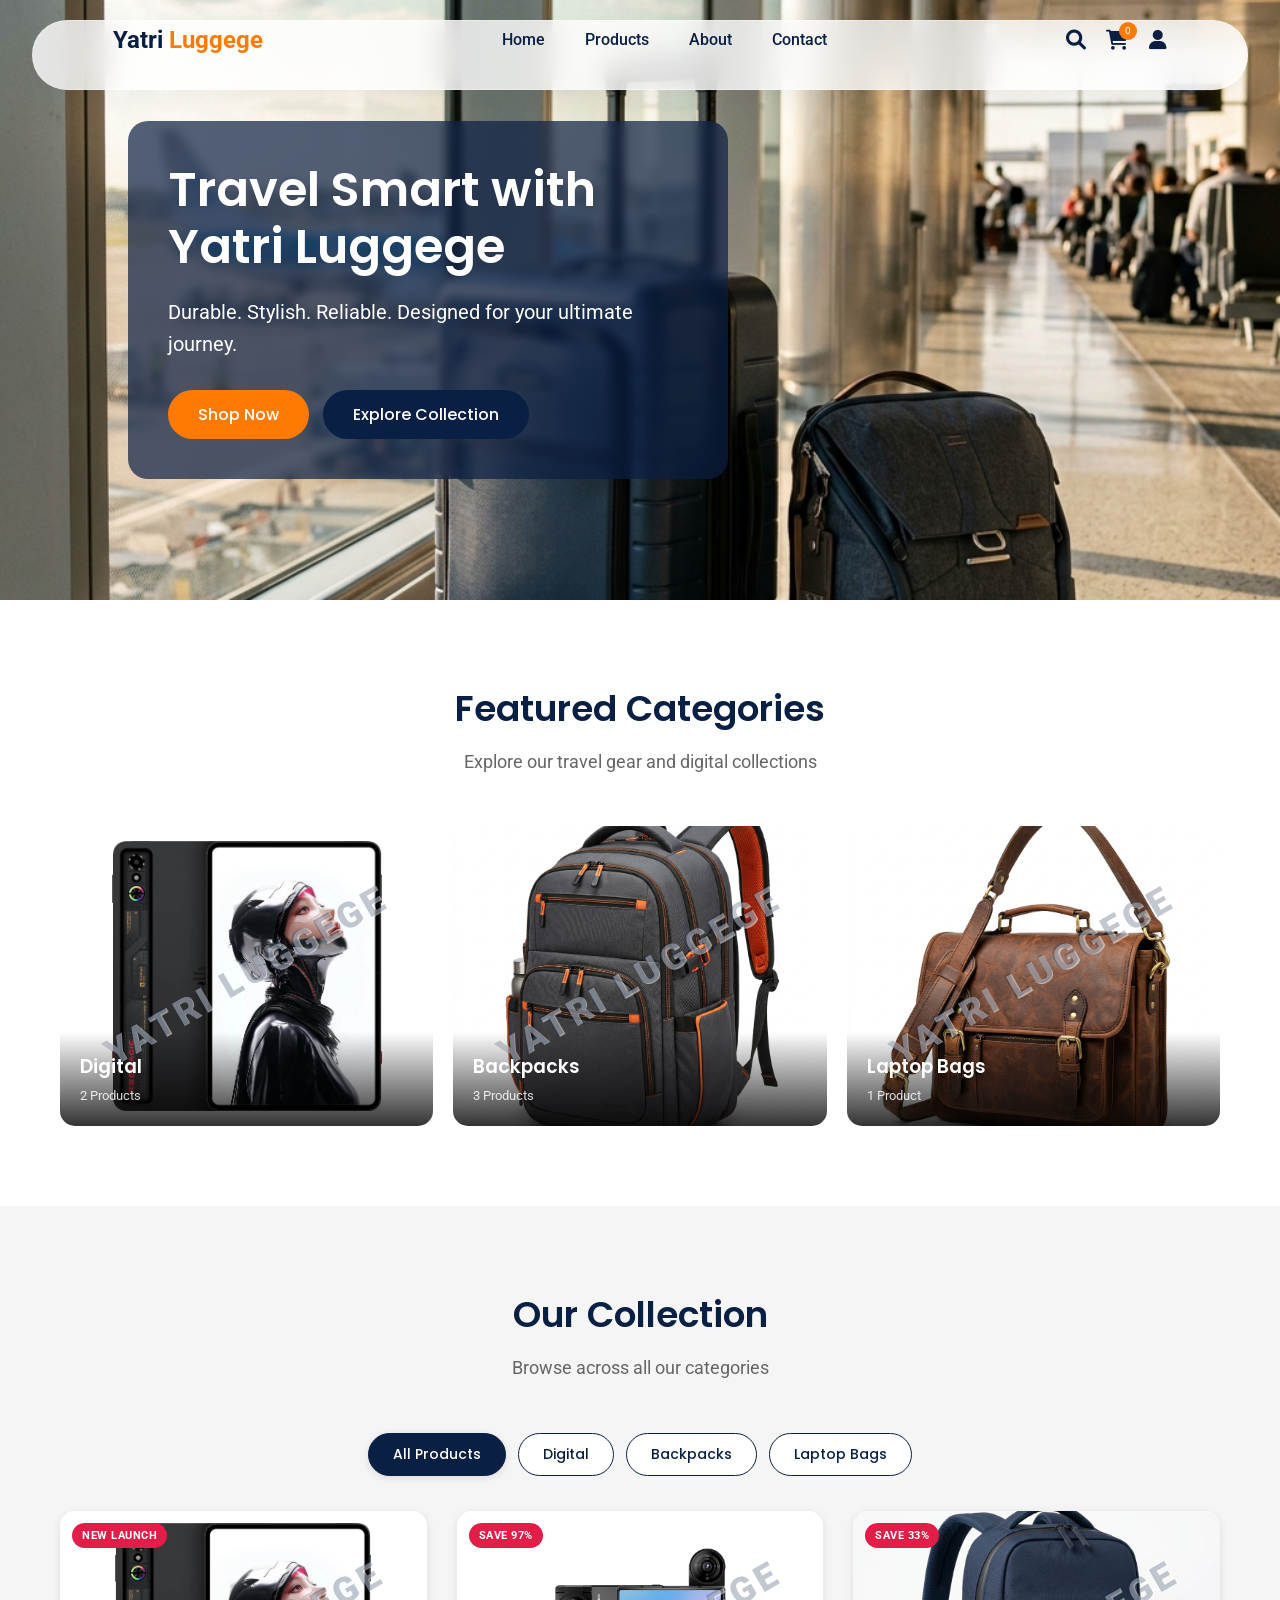
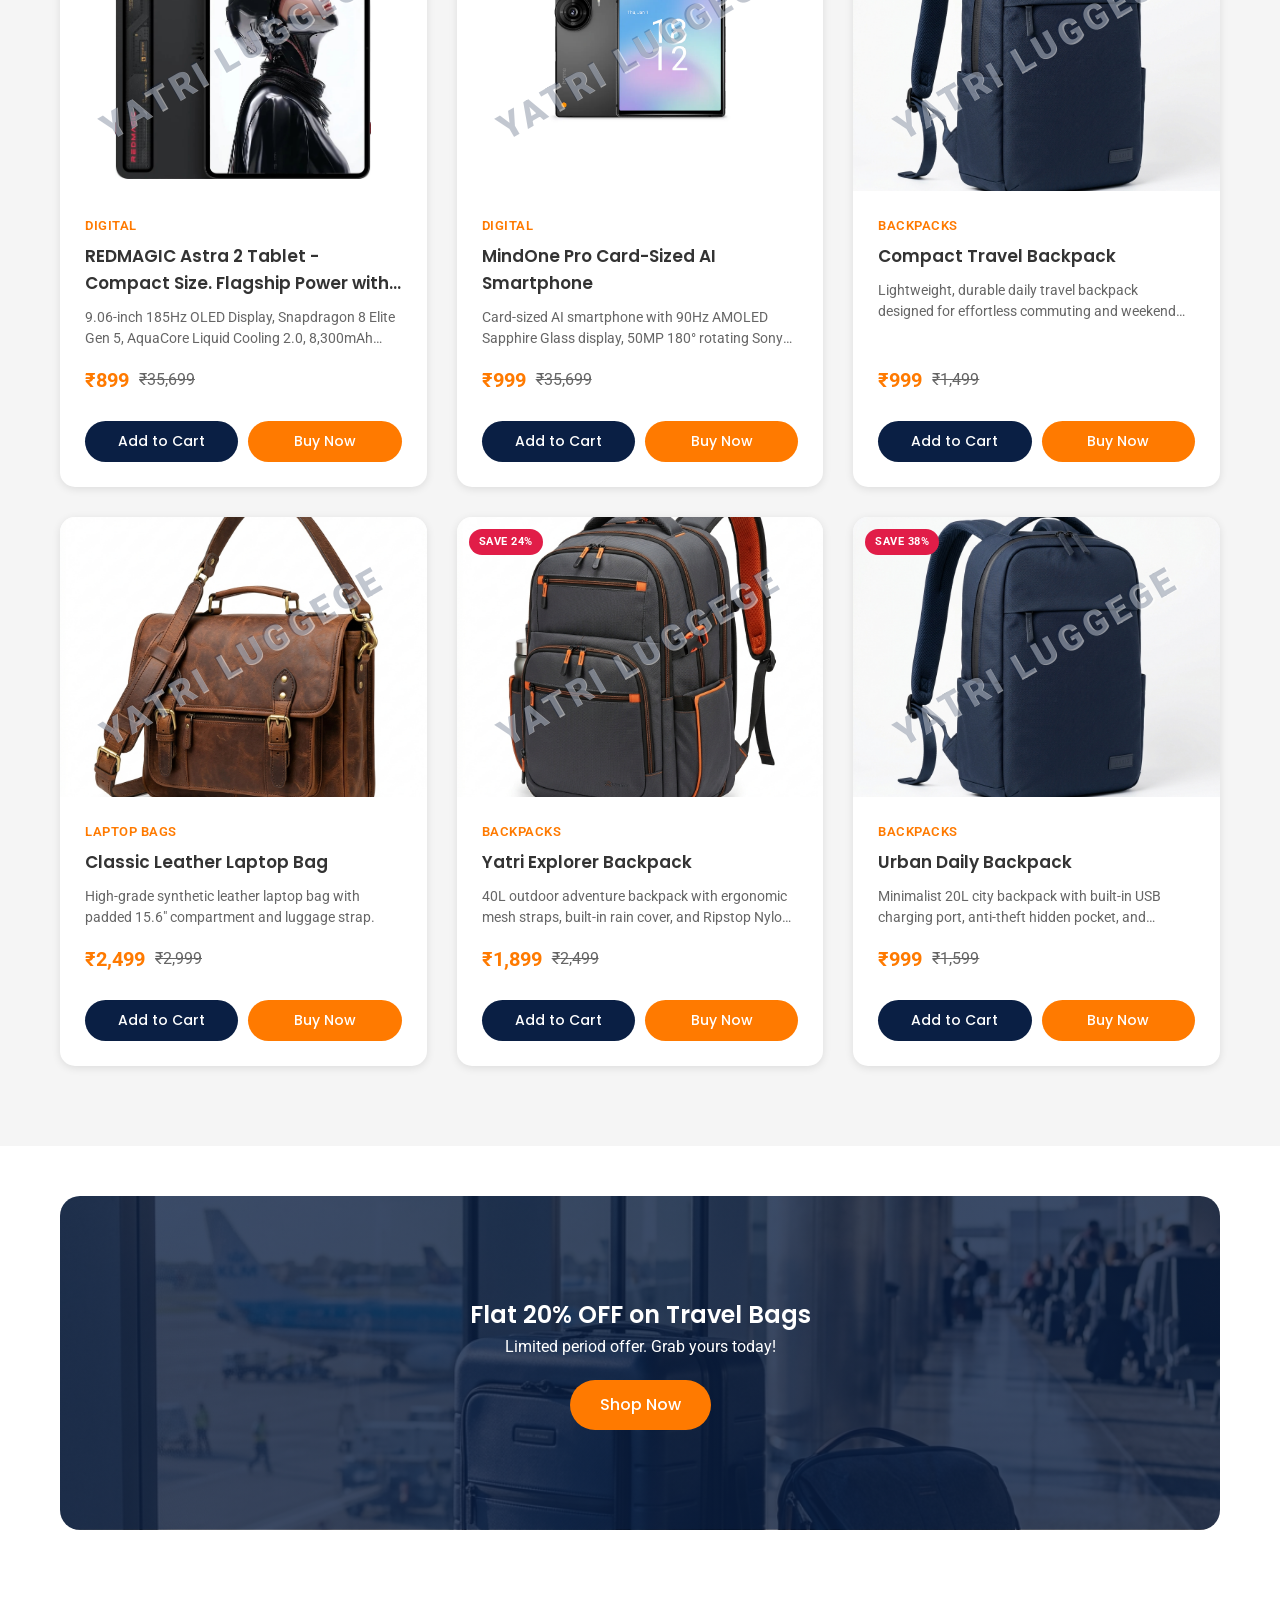
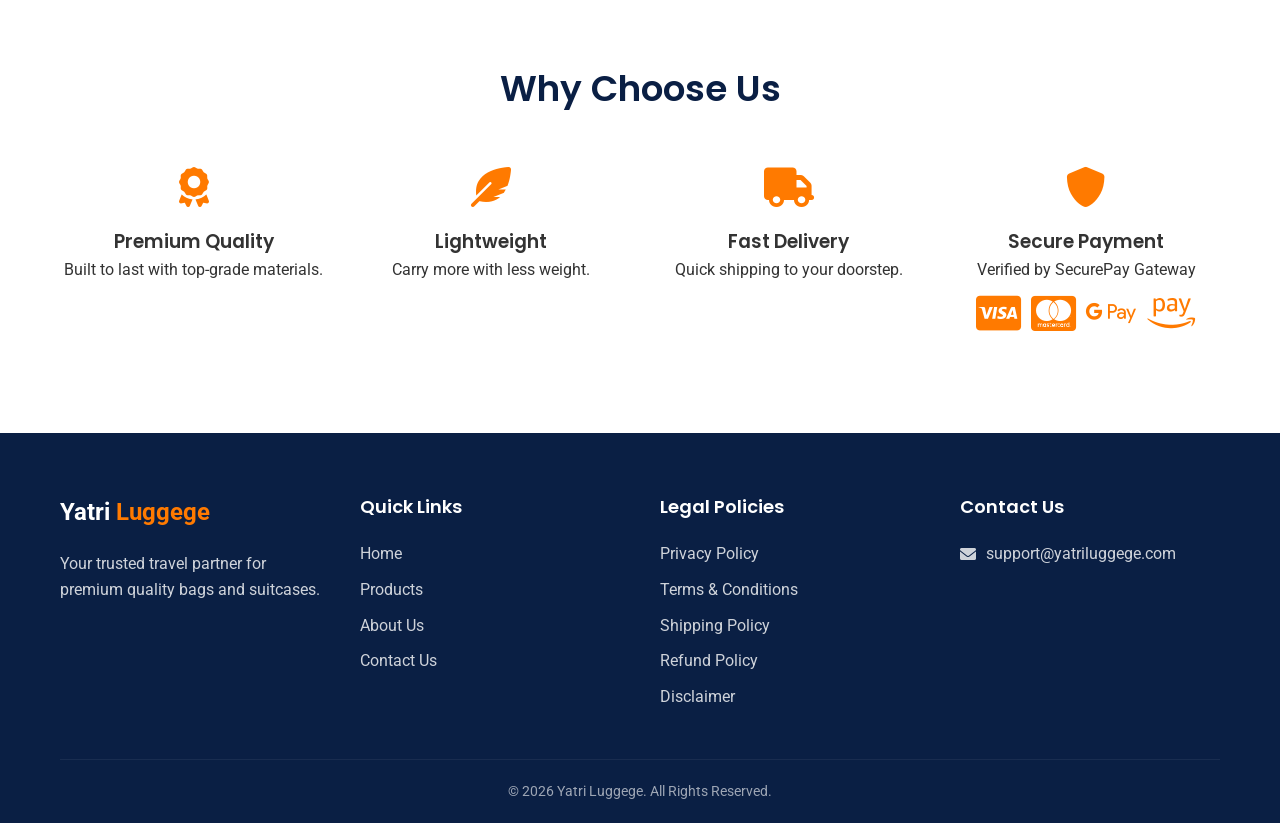
<file: index.html>
<!DOCTYPE html>
<html lang="en">
<head>
    <meta charset="UTF-8">
    <meta name="viewport" content="width=device-width, initial-scale=1.0">
    <title>Yatri Luggege | Premium Travel Bags & Suitcases</title>
    <meta name="description" content="Shop high-quality, durable, and stylish travel bags, suitcases, and backpacks at Yatri Luggege. Your perfect travel partner.">
    <link rel="stylesheet" href="https://cdnjs.cloudflare.com/ajax/libs/font-awesome/6.0.0/css/all.min.css">
    <link rel="stylesheet" href="css/style.css">
    <style>
        /* Hero Slider Styles */
        .hero {
            height: 600px;
            position: relative;
            overflow: hidden;
        }
        .hero-slide {
            position: absolute;
            top: 0;
            left: 0;
            width: 100%;
            height: 100%;
            background-size: cover;
            background-position: center;
            display: flex;
            align-items: center;
            opacity: 0;
            transition: opacity 1s ease-in-out;
        }
        .hero-slide.active {
            opacity: 1;
        }
        .hero-content {
            color: white;
            max-width: 600px;
            padding: 40px;
            background: rgba(10, 31, 68, 0.7);
            backdrop-filter: blur(5px);
            border-radius: 20px;
            margin-left: 10%;
            animation: slideUp 0.8s ease-out;
        }
        @keyframes slideUp {
            from { transform: translateY(50px); opacity: 0; }
            to { transform: translateY(0); opacity: 1; }
        }
        .hero-content h1 {
            font-size: 48px;
            margin-bottom: 20px;
            line-height: 1.2;
        }
        .hero-content p {
            font-size: 20px;
            margin-bottom: 30px;
        }

        @media (max-width: 768px) {
            .hero {
                height: 500px;
            }
            .hero-content {
                margin-left: 5%;
                margin-right: 5%;
                padding: 30px;
                text-align: center;
            }
            .hero-content h1 {
                font-size: 32px;
            }
            .hero-content p {
                font-size: 16px;
            }
            .hero-btns {
                display: flex;
                flex-direction: column;
                gap: 10px;
            }
            .hero-btns .btn {
                margin-left: 0 !important;
                width: 100%;
            }
        }

        /* Category Section */
        .category-grid {
            display: grid;
            grid-template-columns: repeat(auto-fit, minmax(250px, 1fr));
            gap: 20px;
        }
        .category-card {
            height: 300px;
            border-radius: 15px;
            overflow: hidden;
            position: relative;
            cursor: pointer;
        }
        .category-card img {
            width: 100%;
            height: 100%;
            object-fit: cover;
            transition: transform 0.5s ease;
        }
        .category-card:hover img {
            transform: scale(1.1);
        }
        .category-overlay {
            position: absolute;
            bottom: 0;
            left: 0;
            width: 100%;
            padding: 20px;
            background: linear-gradient(transparent, rgba(0,0,0,0.8));
            color: white;
        }
        .category-overlay p {
            font-size: 13px;
            opacity: 0.85;
            margin-top: 4px;
        }

        /* Home Category Filter Tabs */
        .home-category-tabs {
            display: flex;
            flex-wrap: wrap;
            justify-content: center;
            gap: 12px;
            margin-bottom: 35px;
        }
        .home-tab-btn {
            padding: 10px 24px;
            border-radius: 50px;
            border: 1.5px solid var(--primary-color);
            background: var(--white);
            color: var(--primary-color);
            font-family: var(--heading-font);
            font-size: 14px;
            font-weight: 500;
            cursor: pointer;
            transition: var(--transition);
        }
        .home-tab-btn:hover,
        .home-tab-btn.active {
            background: var(--primary-color);
            color: var(--white);
            box-shadow: var(--shadow-sm);
        }

        /* Product Badge */
        .product-badge {
            position: absolute;
            top: 12px;
            left: 12px;
            background: #e11d48;
            color: #fff;
            font-size: 11px;
            font-weight: 700;
            padding: 4px 10px;
            border-radius: 20px;
            z-index: 5;
            letter-spacing: 0.5px;
            text-transform: uppercase;
        }

        /* Product Cards */
        .product-grid {
            display: grid;
            grid-template-columns: repeat(auto-fill, minmax(280px, 1fr));
            gap: 30px;
        }
        @media (max-width: 480px) {
            .product-grid {
                grid-template-columns: 1fr;
                gap: 20px;
            }
            .category-grid {
                grid-template-columns: 1fr;
            }
        }
        .product-card {
            background: var(--white);
            border-radius: 15px;
            overflow: hidden;
            box-shadow: var(--shadow-sm);
            transition: var(--transition);
            position: relative;
            display: flex;
            flex-direction: column;
        }
        .product-card:hover {
            transform: translateY(-10px);
            box-shadow: var(--shadow-lg);
        }
        .product-img {
            height: 280px;
            overflow: hidden;
            background: #ffffff;
            cursor: pointer;
        }
        .product-img img {
            width: 100%;
            height: 100%;
            object-fit: cover;
        }
        .product-img.digital-img img {
            object-fit: contain;
            padding: 12px;
            background: #ffffff;
        }
        .product-info {
            padding: 25px;
            display: flex;
            flex-direction: column;
            flex: 1;
        }
        .product-category {
            font-size: 13px;
            color: var(--secondary-color);
            font-weight: 600;
            text-transform: uppercase;
            letter-spacing: 0.5px;
            margin-bottom: 6px;
        }
        .product-name {
            font-size: 17px;
            font-weight: 600;
            margin-bottom: 10px;
            cursor: pointer;
            display: -webkit-box;
            -webkit-line-clamp: 2;
            -webkit-box-orient: vertical;
            overflow: hidden;
        }
        .product-name:hover {
            color: var(--secondary-color);
        }
        .product-card-description {
            font-size: 14px;
            color: var(--text-light);
            margin-bottom: 15px;
            display: -webkit-box;
            -webkit-line-clamp: 2;
            -webkit-box-orient: vertical;
            overflow: hidden;
            line-height: 1.5;
        }
        .product-price {
            display: flex;
            align-items: center;
            gap: 10px;
            margin-bottom: 25px;
        }
        .curr-price {
            font-size: 20px;
            font-weight: 700;
            color: var(--secondary-color);
        }
        .old-price {
            text-decoration: line-through;
            color: var(--text-light);
            font-size: 16px;
        }
        .add-to-cart-btn {
            width: 100%;
        }

        /* Offer Banner */
        .offer-banner {
            background: linear-gradient(rgba(10, 31, 68, 0.8), rgba(10, 31, 68, 0.8)), url('assets/hero/banner-1.png');
            background-size: cover;
            background-position: center;
            color: white;
            text-align: center;
            padding: 100px 20px;
            border-radius: 20px;
            margin: 50px 0;
        }
        @media (max-width: 768px) {
            .offer-banner {
                padding: 60px 20px;
            }
            .offer-banner h2 {
                font-size: 24px;
            }
        }

        /* Why Choose Us */
        .features-grid {
            display: grid;
            grid-template-columns: repeat(auto-fit, minmax(200px, 1fr));
            gap: 30px;
            text-align: center;
        }
        .feature-item i {
            font-size: 40px;
            color: var(--secondary-color);
            margin-bottom: 20px;
        }
    </style>
    <!-- Meta Pixel Code -->
    <script>
    !function(f,b,e,v,n,t,s)
    {if(f.fbq)return;n=f.fbq=function(){n.callMethod?
    n.callMethod.apply(n,arguments):n.queue.push(arguments)};
    if(!f._fbq)f._fbq=n;n.push=n;n.loaded=!0;n.version='2.0';
    n.queue=[];t=b.createElement(e);t.async=!0;
    t.src=v;s=b.getElementsByTagName(e)[0];
    s.parentNode.insertBefore(t,s)}(window, document,'script',
    'https://connect.facebook.net/en_US/fbevents.js');
    fbq('init', '947390424330740');
    fbq('track', 'PageView');
    </script>
    <noscript><img height="1" width="1" style="display:none"
    src="https://www.facebook.com/tr?id=947390424330740&ev=PageView&noscript=1"
    /></noscript>
    <!-- End Meta Pixel Code -->
</head>
<body>

    <header>
        <div class="container">
            <nav>
                <a href="index.html" class="logo">Yatri <span>Luggege</span></a>
                <ul class="nav-links">
                    <li><a href="index.html">Home</a></li>
                    <li><a href="products.html">Products</a></li>
                    <li><a href="about.html">About</a></li>
                    <li><a href="contact.html">Contact</a></li>
                </ul>
                <div class="nav-icons">
                    <i class="fas fa-search"></i>
                    <a href="cart.html" class="cart-icon">
                        <i class="fas fa-shopping-cart"></i>
                        <span class="cart-count">0</span>
                    </a>
                    <a href="admin.html"><i class="fas fa-user"></i></a>
                    <i class="fas fa-bars menu-btn"></i>
                </div>
            </nav>
        </div>
    </header>

    <section class="hero">
        <div class="hero-slide active" style="background-image: url('assets/hero/banner-1.png');">
            <div class="hero-content">
                <h1>Travel Smart with Yatri Luggege</h1>
                <p>Durable. Stylish. Reliable. Designed for your ultimate journey.</p>
                <div class="hero-btns">
                    <a href="products.html" class="btn btn-secondary">Shop Now</a>
                    <a href="#featured" class="btn btn-primary" style="margin-left: 10px;">Explore Collection</a>
                </div>
            </div>
        </div>
    </section>

    <section class="section-padding" id="featured">
        <div class="container">
            <div class="section-title">
                <h2>Featured Categories</h2>
                <p>Explore our travel gear and digital collections</p>
            </div>
            <div class="category-grid" id="featured-categories">
                <!-- Categories loaded dynamically via JS -->
            </div>
        </div>
    </section>

    <section class="section-padding" style="background: var(--accent-color);">
        <div class="container">
            <div class="section-title">
                <h2>Our Collection</h2>
                <p>Browse across all our categories</p>
            </div>
            <div class="home-category-tabs" id="home-category-tabs">
                <!-- Category tabs loaded dynamically via JS -->
            </div>
            <div class="product-grid" id="trending-products">
                <!-- Products loaded via JS -->
            </div>
        </div>
    </section>

    <section class="container">
        <div class="offer-banner">
            <h2>Flat 20% OFF on Travel Bags</h2>
            <p>Limited period offer. Grab yours today!</p>
            <a href="products.html" class="btn btn-secondary" style="margin-top: 20px;">Shop Now</a>
        </div>
    </section>

    <section class="section-padding">
        <div class="container">
            <div class="section-title">
                <h2>Why Choose Us</h2>
            </div>
            <div class="features-grid">
                <div class="feature-item">
                    <i class="fas fa-award"></i>
                    <h3>Premium Quality</h3>
                    <p>Built to last with top-grade materials.</p>
                </div>
                <div class="feature-item">
                    <i class="fas fa-feather-alt"></i>
                    <h3>Lightweight</h3>
                    <p>Carry more with less weight.</p>
                </div>
                <div class="feature-item">
                    <i class="fas fa-truck"></i>
                    <h3>Fast Delivery</h3>
                    <p>Quick shipping to your doorstep.</p>
                </div>
                <div class="feature-item">
                    <i class="fas fa-shield-alt"></i>
                    <h3>Secure Payment</h3>
                    <p>Verified by SecurePay Gateway</p>
                    <div style="margin-top: 10px; display: flex; justify-content: center; gap: 10px; font-size: 20px; color: #666;">
                        <i class="fab fa-cc-visa"></i>
                        <i class="fab fa-cc-mastercard"></i>
                        <i class="fab fa-google-pay"></i>
                        <i class="fab fa-amazon-pay"></i>
                    </div>
                </div>
            </div>
        </div>
    </section>

    <footer>
        <div class="container">
            <div class="footer-content">
                <div class="footer-brand">
                    <a href="index.html" class="logo" style="color: white;">Yatri <span>Luggege</span></a>
                    <p>Your trusted travel partner for premium quality bags and suitcases.</p>

                </div>
                <div class="footer-links">
                    <h4>Quick Links</h4>
                    <ul>
                        <li><a href="index.html">Home</a></li>
                        <li><a href="products.html">Products</a></li>
                        <li><a href="about.html">About Us</a></li>
                        <li><a href="contact.html">Contact Us</a></li>
                    </ul>
                </div>
                <div class="footer-links">
                    <h4>Legal Policies</h4>
                    <ul>
                        <li><a href="privacy-policy.html">Privacy Policy</a></li>
                        <li><a href="terms-conditions.html">Terms & Conditions</a></li>
                        <li><a href="shipping-policy.html">Shipping Policy</a></li>
                        <li><a href="refund-policy.html">Refund Policy</a></li>
                        <li><a href="disclaimer.html">Disclaimer</a></li>
                    </ul>
                </div>
                <div class="footer-contact">
                    <h4>Contact Us</h4>
                    <p><i class="fas fa-envelope"></i> support@yatriluggege.com</p>
                </div>
            </div>
            <div class="footer-bottom">
                <p>&copy; 2026 Yatri Luggege. All Rights Reserved.</p>
            </div>
        </div>
    </footer>

    <script src="js/db.js"></script>
    <script src="js/main.js"></script>
    <script>
        document.addEventListener('DOMContentLoaded', () => {
            const categoriesGrid = document.getElementById('featured-categories');
            const categoryTabsContainer = document.getElementById('home-category-tabs');
            const trendingContainer = document.getElementById('trending-products');
            const categories = getCategories();
            let activeHomeCategory = 'All';

            // 1. Render Featured Categories dynamically
            if (categoriesGrid) {
                categoriesGrid.innerHTML = categories.map(cat => `
                    <div class="category-card" onclick="location.href='products.html?category=${encodeURIComponent(cat.name)}'">
                        <img src="${cat.image}" alt="${cat.name}" style="${cat.name === 'Digital' ? 'object-fit: contain; background: #fff; padding: 15px;' : ''}">
                        <div class="category-overlay">
                            <h3>${cat.name}</h3>
                            <p>${cat.count} ${cat.count === 1 ? 'Product' : 'Products'}</p>
                        </div>
                    </div>
                `).join('');
            }

            // 2. Render Category Tabs dynamically on Home Page
            function renderHomeTabs() {
                if (!categoryTabsContainer) return;
                const tabNames = ['All', ...categories.map(c => c.name)];
                categoryTabsContainer.innerHTML = tabNames.map(name => `
                    <button class="home-tab-btn ${activeHomeCategory === name ? 'active' : ''}" data-category="${name}">
                        ${name === 'All' ? 'All Products' : name}
                    </button>
                `).join('');

                categoryTabsContainer.querySelectorAll('.home-tab-btn').forEach(btn => {
                    btn.addEventListener('click', () => {
                        activeHomeCategory = btn.getAttribute('data-category');
                        renderHomeTabs();
                        renderHomeProducts();
                    });
                });
            }

            // 3. Render Products for active category
            function renderHomeProducts() {
                if (!trendingContainer) return;
                let products = getProducts();
                if (activeHomeCategory !== 'All') {
                    products = products.filter(p => p.category === activeHomeCategory);
                }

                trendingContainer.innerHTML = '';
                if (products.length === 0) {
                    trendingContainer.innerHTML = '<p style="grid-column: 1/-1; text-align: center; padding: 30px; color: var(--text-light);">No products found in this category.</p>';
                    return;
                }

                products.forEach(product => {
                    const card = document.createElement('div');
                    card.className = 'product-card';
                    const discountPct = product.originalPrice > product.price
                        ? Math.round(((product.originalPrice - product.price) / product.originalPrice) * 100)
                        : 0;
                    const badgeLabel = product.badge || (discountPct >= 20 ? `Save ${discountPct}%` : '');
                    const isDigital = product.category === 'Digital';

                    card.innerHTML = `
                        ${badgeLabel ? `<span class="product-badge">${badgeLabel}</span>` : ''}
                        <div class="product-img ${isDigital ? 'digital-img' : ''}" onclick="location.href='product-detail.html?id=${product.id}'">
                            <img src="${product.image}" alt="${product.name}">
                        </div>
                        <div class="product-info">
                            <div class="product-category">${product.category}</div>
                            <h3 class="product-name" onclick="location.href='product-detail.html?id=${product.id}'">${product.name}</h3>
                            <p class="product-card-description">${getCardSummary(product)}</p>
                            <div class="product-price" style="margin-top: auto;">
                                <span class="curr-price">${formatPrice(product.price)}</span>
                                ${product.originalPrice ? `<span class="old-price">${formatPrice(product.originalPrice)}</span>` : ''}
                            </div>
                            <div style="display: flex; gap: 10px; width: 100%;">
                                <button class="btn btn-primary" style="flex: 1; padding: 10px 12px; font-size: 14px;" onclick="addToCart('${product.id}', 1)">Add to Cart</button>
                                <button class="btn btn-secondary" style="flex: 1; padding: 10px 12px; font-size: 14px;" onclick="buyNow('${product.id}', 1)">Buy Now</button>
                            </div>
                        </div>
                    `;
                    trendingContainer.appendChild(card);
                });
            }

            renderHomeTabs();
            renderHomeProducts();
        });
    </script>
</body>
</html>
</file>
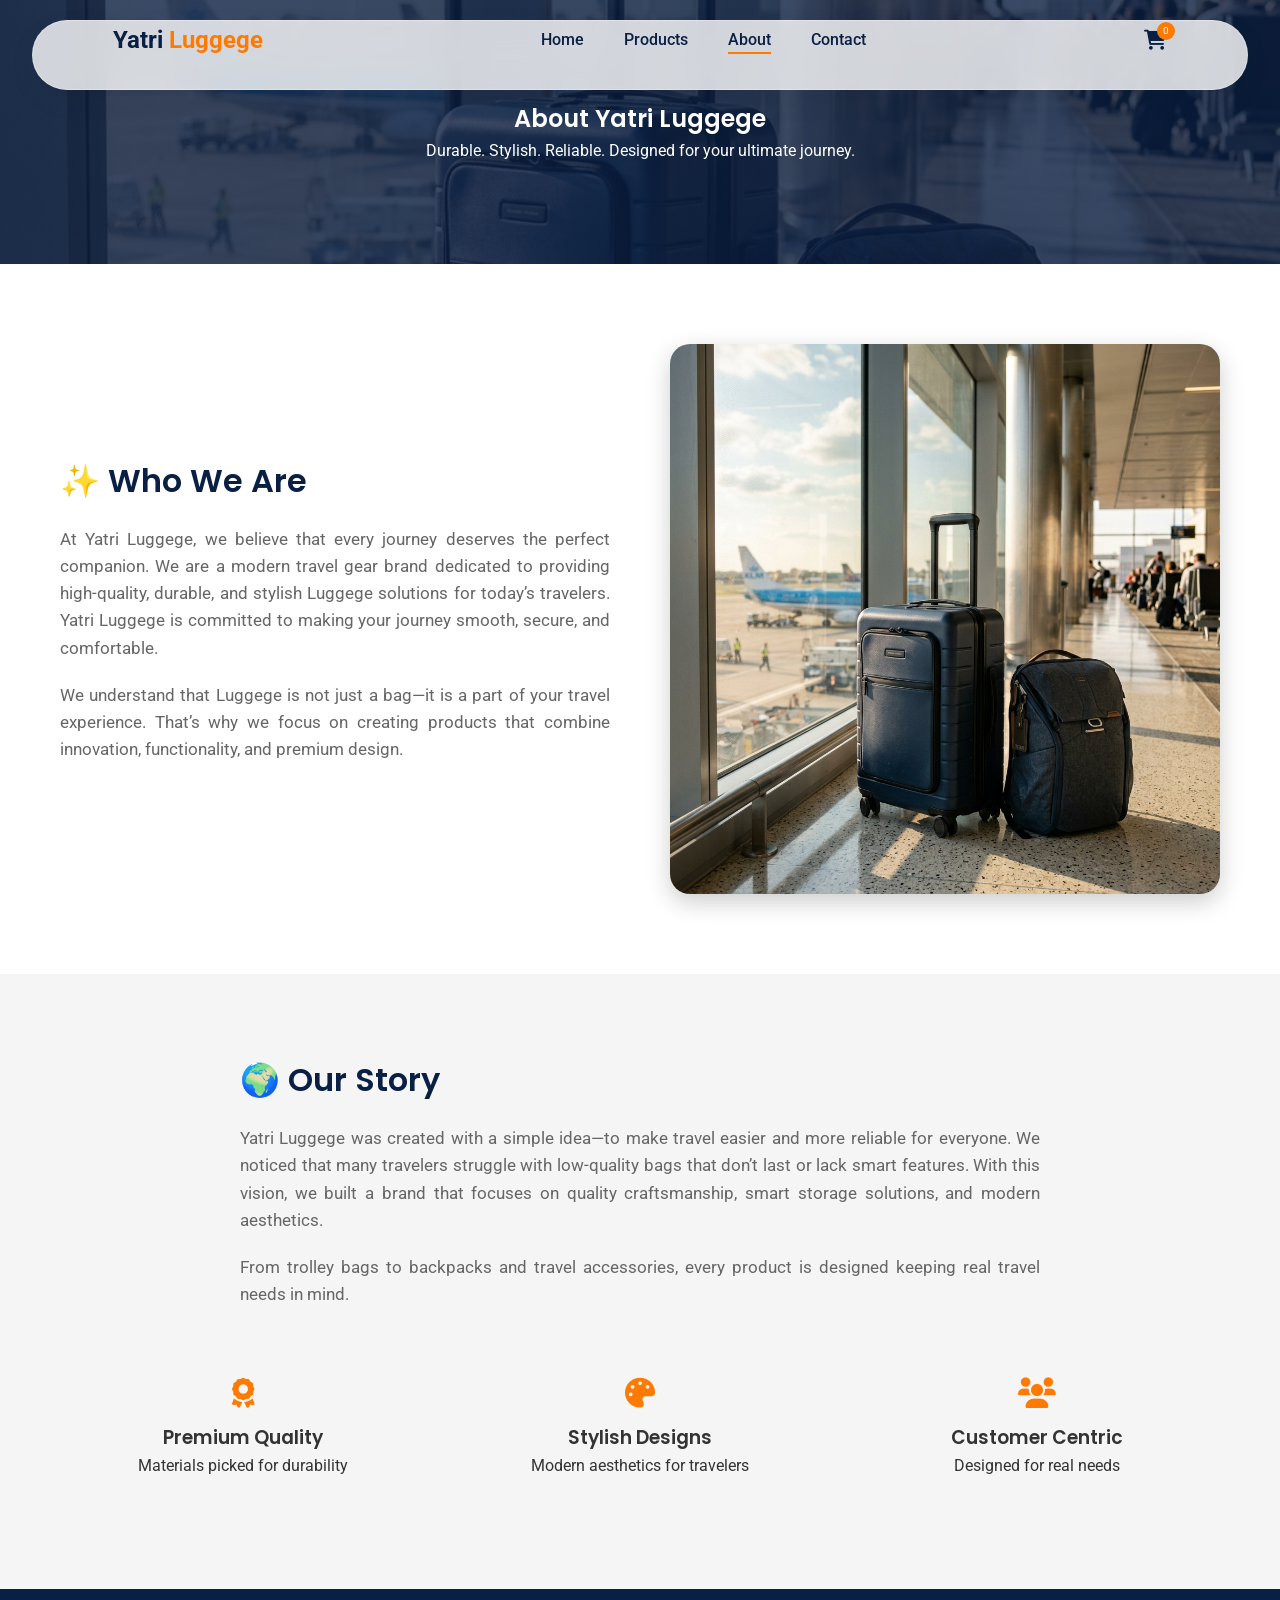
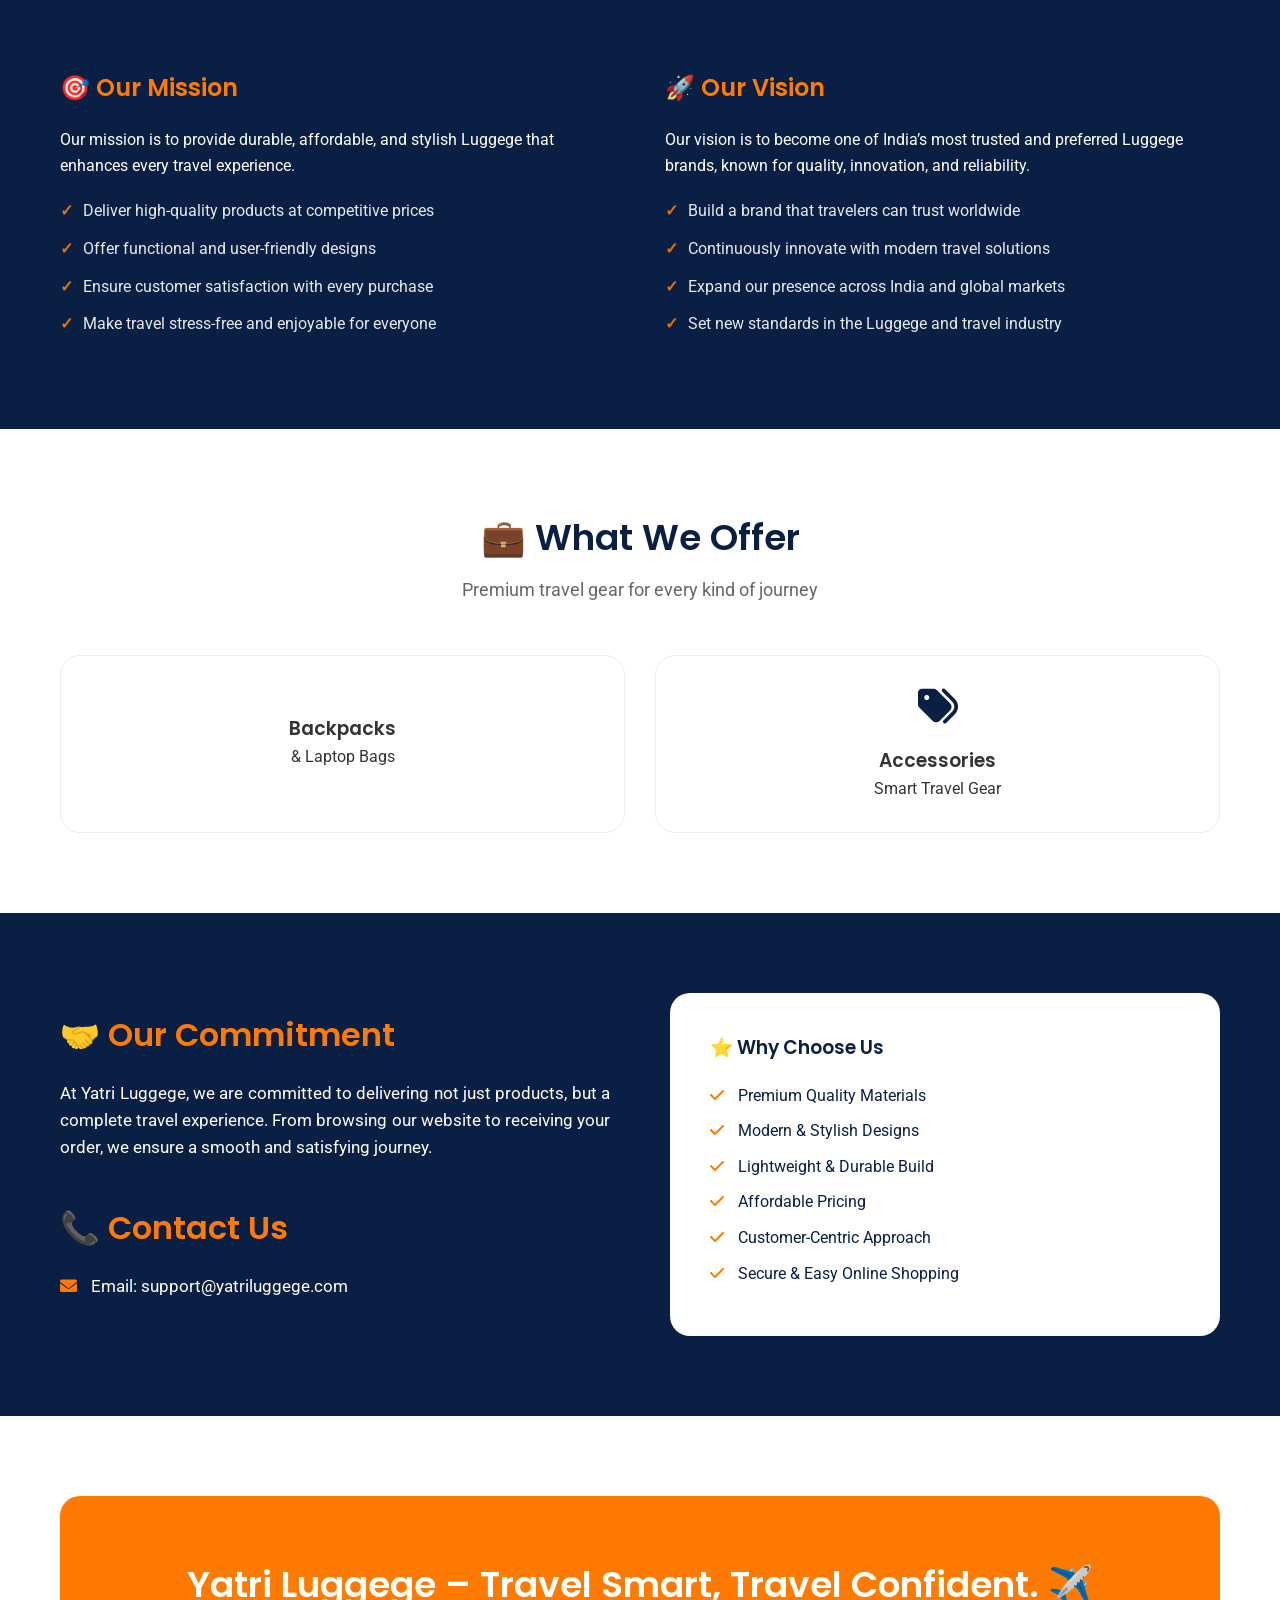
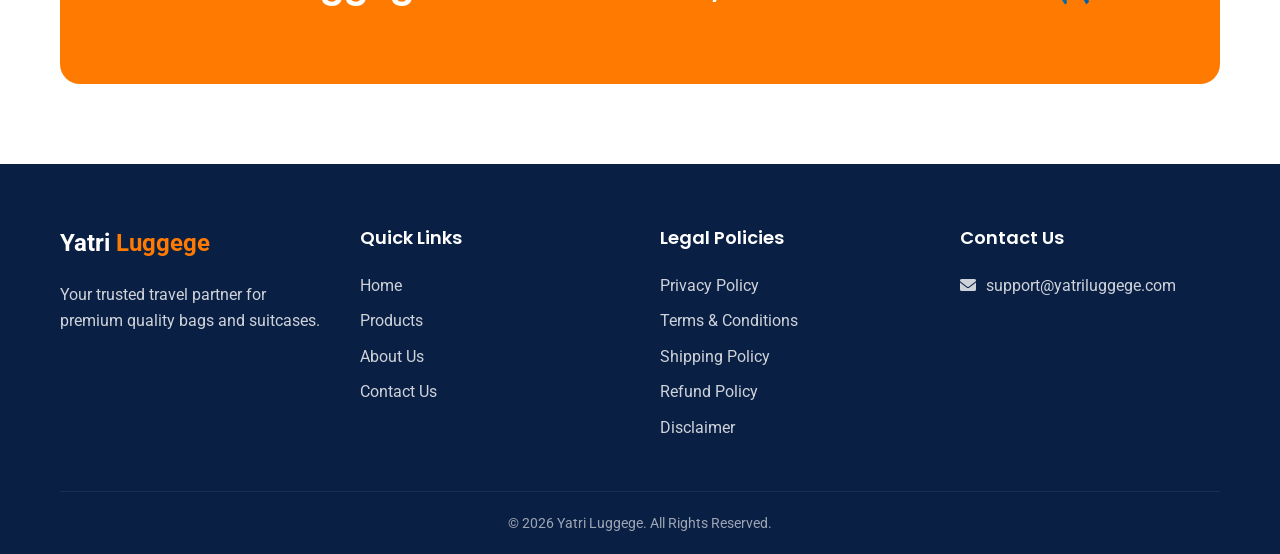
<file: about.html>
<!DOCTYPE html>
<html lang="en">
<head>
    <meta charset="UTF-8">
    <meta name="viewport" content="width=device-width, initial-scale=1.0">
    <title>About Us | Yatri Luggege - Travel Smart, Travel Confident</title>
    <link rel="stylesheet" href="https://cdnjs.cloudflare.com/ajax/libs/font-awesome/6.0.0/css/all.min.css">
    <link rel="stylesheet" href="css/style.css">
    <style>
        .about-hero {
            background: linear-gradient(rgba(10, 31, 68, 0.8), rgba(10, 31, 68, 0.8)), url('assets/hero/banner-1.png');
            background-size: cover;
            background-position: center;
            color: white;
            padding: 100px 0;
            text-align: center;
        }
        .about-section {
            padding: 80px 0;
        }
        .about-grid {
            display: grid;
            grid-template-columns: 1fr 1fr;
            gap: 60px;
            align-items: center;
        }
        .about-content h2 {
            color: var(--primary-color);
            margin-bottom: 20px;
            font-size: 32px;
            display: flex;
            align-items: center;
            gap: 15px;
        }
        .about-content p {
            margin-bottom: 20px;
            font-size: 17px;
            color: var(--text-light);
            text-align: justify;
        }
        .stats-grid {
            display: grid;
            grid-template-columns: repeat(auto-fit, minmax(200px, 1fr));
            gap: 30px;
            margin-top: 40px;
        }
        .stat-card {
            background: var(--accent-color);
            padding: 30px;
            border-radius: 15px;
            text-align: center;
            transition: var(--transition);
        }
        .stat-card:hover {
            transform: translateY(-5px);
            background: white;
            box-shadow: var(--shadow-md);
        }
        .stat-card i {
            font-size: 30px;
            color: var(--secondary-color);
            margin-bottom: 15px;
        }
        .mission-vision {
            background: var(--primary-color);
            color: white;
            padding: 80px 0;
        }
        .mv-grid {
            display: grid;
            grid-template-columns: 1fr 1fr;
            gap: 50px;
        }
        .mv-card h2 { color: var(--secondary-color); margin-bottom: 20px; }
        .mv-card ul { list-style: none; }
        .mv-card ul li { margin-bottom: 12px; display: flex; gap: 10px; align-items: flex-start; opacity: 0.9; }
        .mv-card ul li::before { content: '✓'; color: var(--secondary-color); font-weight: bold; }

        .offerings-grid {
            display: grid;
            grid-template-columns: repeat(auto-fit, minmax(250px, 1fr));
            gap: 30px;
            margin-top: 40px;
        }
        .offering-card {
            border: 1px solid #eee;
            padding: 30px;
            border-radius: 20px;
            text-align: center;
            transition: var(--transition);
        }
        .offering-card:hover {
            border-color: var(--secondary-color);
            box-shadow: var(--shadow-sm);
        }
        .offering-card i { font-size: 40px; color: var(--primary-color); margin-bottom: 20px; }

        .closing-banner {
            background: var(--secondary-color);
            color: white;
            padding: 60px 0;
            text-align: center;
            border-radius: 20px;
            margin: 80px 0;
        }
        .closing-banner h2 { font-size: 36px; margin-bottom: 10px; }

        @media (max-width: 768px) {
            .about-grid, .mv-grid { grid-template-columns: 1fr; }
        }
    </style>
    <!-- Meta Pixel Code -->
    <script>
    !function(f,b,e,v,n,t,s)
    {if(f.fbq)return;n=f.fbq=function(){n.callMethod?
    n.callMethod.apply(n,arguments):n.queue.push(arguments)};
    if(!f._fbq)f._fbq=n;n.push=n;n.loaded=!0;n.version='2.0';
    n.queue=[];t=b.createElement(e);t.async=!0;
    t.src=v;s=b.getElementsByTagName(e)[0];
    s.parentNode.insertBefore(t,s)}(window, document,'script',
    'https://connect.facebook.net/en_US/fbevents.js');
    fbq('init', '947390424330740');
    fbq('track', 'PageView');
    </script>
    <noscript><img height="1" width="1" style="display:none"
    src="https://www.facebook.com/tr?id=947390424330740&ev=PageView&noscript=1"
    /></noscript>
    <!-- End Meta Pixel Code -->
</head>
<body>
    <header>
        <div class="container">
            <nav>
                <a href="index.html" class="logo">Yatri <span>Luggege</span></a>
                <ul class="nav-links">
                    <li><a href="index.html">Home</a></li>
                    <li><a href="products.html">Products</a></li>
                    <li><a href="about.html" class="active">About</a></li>
                    <li><a href="contact.html">Contact</a></li>
                </ul>
                <div class="nav-icons">
                    <a href="cart.html" class="cart-icon">
                        <i class="fas fa-shopping-cart"></i>
                        <span class="cart-count">0</span>
                    </a>
                    <i class="fas fa-bars menu-btn"></i>
                </div>
            </nav>
        </div>
    </header>

    <section class="about-hero">
        <div class="container">
            <h1>About Yatri Luggege</h1>
            <p>Durable. Stylish. Reliable. Designed for your ultimate journey.</p>
        </div>
    </section>

    <section class="about-section">
        <div class="container">
            <div class="about-grid">
                <div class="about-content">
                    <h2>✨ Who We Are</h2>
                    <p>At Yatri Luggege, we believe that every journey deserves the perfect companion. We are a modern travel gear brand dedicated to providing high-quality, durable, and stylish Luggege solutions for today’s travelers. Yatri Luggege is committed to making your journey smooth, secure, and comfortable.</p>
                    <p>We understand that Luggege is not just a bag—it is a part of your travel experience. That’s why we focus on creating products that combine innovation, functionality, and premium design.</p>
                </div>
                <div class="about-image">
                    <img src="assets/hero/banner-1.png" alt="Travel Luggege" style="border-radius: 20px; box-shadow: var(--shadow-lg);">
                </div>
            </div>
        </div>
    </section>

    <section class="about-section" style="background: var(--accent-color);">
        <div class="container">
            <div class="about-content" style="max-width: 800px; margin: 0 auto; text-align: center;">
                <h2>🌍 Our Story</h2>
                <p>Yatri Luggege was created with a simple idea—to make travel easier and more reliable for everyone. We noticed that many travelers struggle with low-quality bags that don’t last or lack smart features. With this vision, we built a brand that focuses on quality craftsmanship, smart storage solutions, and modern aesthetics.</p>
                <p>From trolley bags to backpacks and travel accessories, every product is designed keeping real travel needs in mind.</p>
            </div>
            
            <div class="stats-grid">
                <div class="stat-card">
                    <i class="fas fa-award"></i>
                    <h3>Premium Quality</h3>
                    <p>Materials picked for durability</p>
                </div>
                <div class="stat-card">
                    <i class="fas fa-palette"></i>
                    <h3>Stylish Designs</h3>
                    <p>Modern aesthetics for travelers</p>
                </div>
                <div class="stat-card">
                    <i class="fas fa-users"></i>
                    <h3>Customer Centric</h3>
                    <p>Designed for real needs</p>
                </div>
            </div>
        </div>
    </section>

    <section class="mission-vision">
        <div class="container">
            <div class="mv-grid">
                <div class="mv-card">
                    <h2>🎯 Our Mission</h2>
                    <p style="margin-bottom: 20px;">Our mission is to provide durable, affordable, and stylish Luggege that enhances every travel experience.</p>
                    <ul>
                        <li>Deliver high-quality products at competitive prices</li>
                        <li>Offer functional and user-friendly designs</li>
                        <li>Ensure customer satisfaction with every purchase</li>
                        <li>Make travel stress-free and enjoyable for everyone</li>
                    </ul>
                </div>
                <div class="mv-card">
                    <h2>🚀 Our Vision</h2>
                    <p style="margin-bottom: 20px;">Our vision is to become one of India’s most trusted and preferred Luggege brands, known for quality, innovation, and reliability.</p>
                    <ul>
                        <li>Build a brand that travelers can trust worldwide</li>
                        <li>Continuously innovate with modern travel solutions</li>
                        <li>Expand our presence across India and global markets</li>
                        <li>Set new standards in the Luggege and travel industry</li>
                    </ul>
                </div>
            </div>
        </div>
    </section>

    <section class="about-section">
        <div class="container">
            <div class="section-title">
                <h2>💼 What We Offer</h2>
                <p>Premium travel gear for every kind of journey</p>
            </div>
            <div class="offerings-grid">
                <div class="offering-card">
                    <i class="fas fa-backpack"></i>
                    <h3>Backpacks</h3>
                    <p>& Laptop Bags</p>
                </div>
                <div class="offering-card">
                    <i class="fas fa-tags"></i>
                    <h3>Accessories</h3>
                    <p>Smart Travel Gear</p>
                </div>
            </div>
        </div>
    </section>

    <section class="about-section" style="background: var(--primary-color); color: white;">
        <div class="container">
            <div class="about-grid">
                <div class="about-content">
                    <h2 style="color: var(--secondary-color);">🤝 Our Commitment</h2>
                    <p style="color: white;">At Yatri Luggege, we are committed to delivering not just products, but a complete travel experience. From browsing our website to receiving your order, we ensure a smooth and satisfying journey.</p>
                    
                    <h2 style="color: var(--secondary-color); margin-top: 40px;">📞 Contact Us</h2>
                    <p style="color: white;"><i class="fas fa-envelope" style="color: var(--secondary-color); margin-right: 10px;"></i> Email: support@yatriluggege.com</p>
                </div>
                <div class="about-image">
                    <div style="background: white; padding: 40px; border-radius: 20px; color: var(--primary-color);">
                        <h3 style="margin-bottom: 20px;">⭐ Why Choose Us</h3>
                        <ul style="list-style: none;">
                            <li style="margin-bottom: 10px;"><i class="fas fa-check" style="color: var(--secondary-color); margin-right: 10px;"></i> Premium Quality Materials</li>
                            <li style="margin-bottom: 10px;"><i class="fas fa-check" style="color: var(--secondary-color); margin-right: 10px;"></i> Modern & Stylish Designs</li>
                            <li style="margin-bottom: 10px;"><i class="fas fa-check" style="color: var(--secondary-color); margin-right: 10px;"></i> Lightweight & Durable Build</li>
                            <li style="margin-bottom: 10px;"><i class="fas fa-check" style="color: var(--secondary-color); margin-right: 10px;"></i> Affordable Pricing</li>
                            <li style="margin-bottom: 10px;"><i class="fas fa-check" style="color: var(--secondary-color); margin-right: 10px;"></i> Customer-Centric Approach</li>
                            <li style="margin-bottom: 10px;"><i class="fas fa-check" style="color: var(--secondary-color); margin-right: 10px;"></i> Secure & Easy Online Shopping</li>
                        </ul>
                    </div>
                </div>
            </div>
        </div>
    </section>

    <div class="container">
        <div class="closing-banner">
            <h2>Yatri Luggege – Travel Smart, Travel Confident. ✈️</h2>
        </div>
    </div>

    <footer>
        <div class="container">
            <div class="footer-content">
                <div class="footer-brand">
                    <a href="index.html" class="logo" style="color: white;">Yatri <span>Luggege</span></a>
                    <p>Your trusted travel partner for premium quality bags and suitcases.</p>

                </div>
                <div class="footer-links">
                    <h4>Quick Links</h4>
                    <ul>
                        <li><a href="index.html">Home</a></li>
                        <li><a href="products.html">Products</a></li>
                        <li><a href="about.html">About Us</a></li>
                        <li><a href="contact.html">Contact Us</a></li>
                    </ul>
                </div>
                <div class="footer-links">
                    <h4>Legal Policies</h4>
                    <ul>
                        <li><a href="privacy-policy.html">Privacy Policy</a></li>
                        <li><a href="terms-conditions.html">Terms & Conditions</a></li>
                        <li><a href="shipping-policy.html">Shipping Policy</a></li>
                        <li><a href="refund-policy.html">Refund Policy</a></li>
                        <li><a href="disclaimer.html">Disclaimer</a></li>
                    </ul>
                </div>
                <div class="footer-contact">
                    <h4>Contact Us</h4>
                    <p><i class="fas fa-envelope"></i> support@yatriluggege.com</p>
                </div>
            </div>
            <div class="footer-bottom">
                <p>&copy; 2026 Yatri Luggege. All Rights Reserved.</p>
            </div>
        </div>
    </footer>

    <script src="js/db.js"></script>
    <script src="js/main.js"></script>
</body>
</html>
</file>
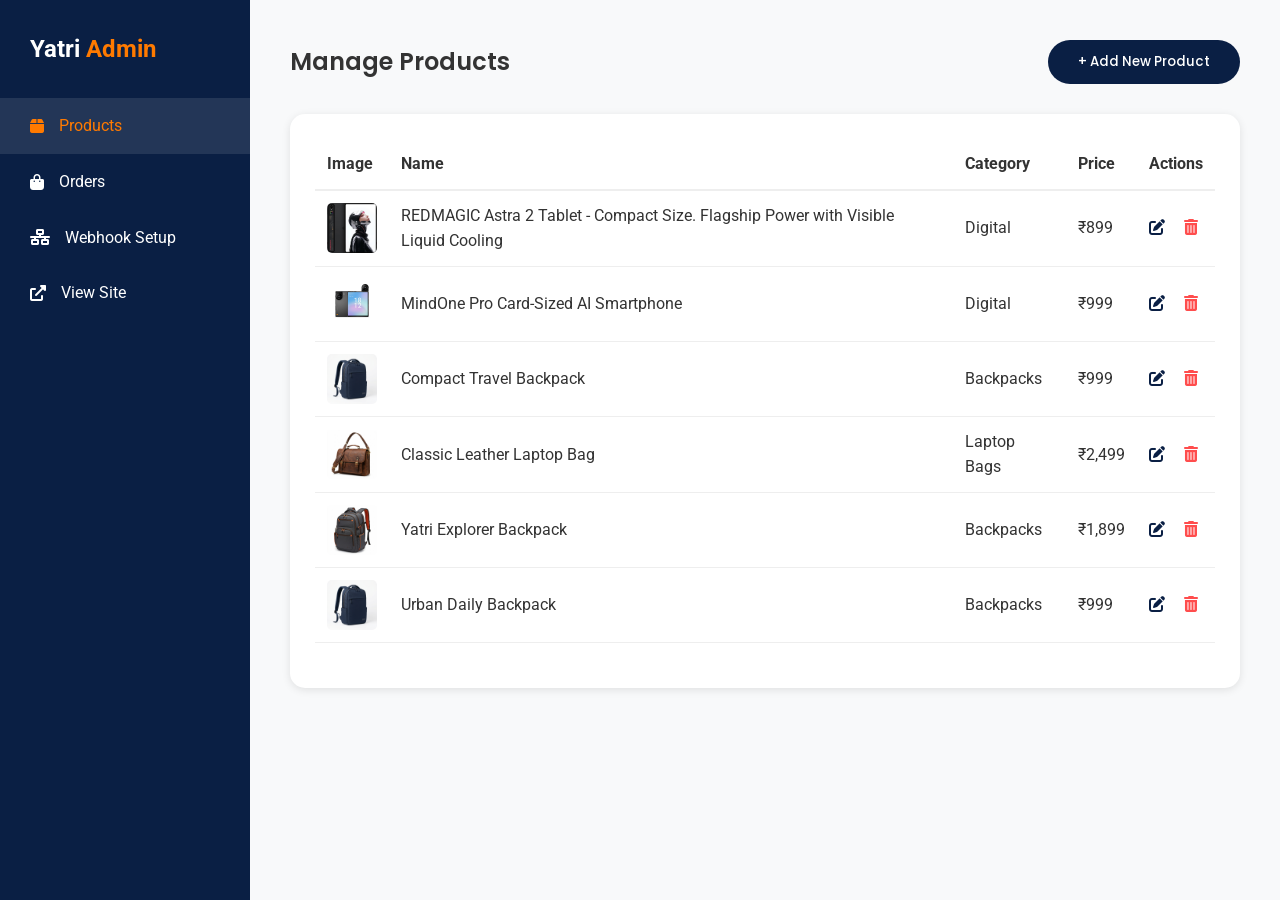
<file: admin.html>
<!DOCTYPE html>
<html lang="en">
<head>
    <meta charset="UTF-8">
    <meta name="viewport" content="width=device-width, initial-scale=1.0">
    <title>Admin Dashboard | Yatri Luggege</title>
    <link rel="stylesheet" href="https://cdnjs.cloudflare.com/ajax/libs/font-awesome/6.0.0/css/all.min.css">
    <link rel="stylesheet" href="css/style.css">
    <style>
        .admin-layout {
            display: grid;
            grid-template-columns: 250px 1fr;
            min-height: 100vh;
        }
        .admin-sidebar {
            background: var(--primary-color);
            color: white;
            padding: 30px 0;
        }
        .admin-nav li {
            padding: 15px 30px;
            cursor: pointer;
            transition: var(--transition);
            display: flex;
            align-items: center;
            gap: 15px;
        }
        .admin-nav li:hover, .admin-nav li.active {
            background: rgba(255, 255, 255, 0.1);
            color: var(--secondary-color);
        }
        .admin-main {
            background: #f8f9fa;
            padding: 40px;
        }
        .admin-card {
            background: white;
            padding: 25px;
            border-radius: 15px;
            box-shadow: var(--shadow-sm);
            margin-bottom: 30px;
        }
        .admin-table {
            width: 100%;
            border-collapse: collapse;
        }
        .admin-table th {
            text-align: left;
            padding: 12px;
            border-bottom: 2px solid #eee;
        }
        .admin-table td {
            padding: 12px;
            border-bottom: 1px solid #eee;
        }
        .status-badge {
            padding: 5px 10px;
            border-radius: 20px;
            font-size: 12px;
            font-weight: 600;
        }
        .status-pending { background: #fff3cd; color: #856404; }
        .status-shipped { background: #d4edda; color: #155724; }
        
        .modal {
            display: none;
            position: fixed;
            top: 0;
            left: 0;
            width: 100%;
            height: 100%;
            background: rgba(0,0,0,0.5);
            z-index: 2000;
            justify-content: center;
            align-items: center;
        }
        .modal-content {
            background: white;
            padding: 30px;
            border-radius: 15px;
            width: 500px;
            max-width: 90%;
        }
        @media (max-width: 768px) {
            .admin-layout {
                grid-template-columns: 1fr;
            }
            .admin-sidebar {
                padding: 20px 0;
            }
            .admin-nav {
                display: flex;
                overflow-x: auto;
                background: rgba(0,0,0,0.1);
            }
            .admin-nav li {
                padding: 15px 20px;
                white-space: nowrap;
                flex-shrink: 0;
            }
            .admin-main {
                padding: 20px;
            }
            .modal-content {
                width: 95%;
                padding: 20px;
            }
        }
    </style>
    <!-- Meta Pixel Code -->
    <script>
    !function(f,b,e,v,n,t,s)
    {if(f.fbq)return;n=f.fbq=function(){n.callMethod?
    n.callMethod.apply(n,arguments):n.queue.push(arguments)};
    if(!f._fbq)f._fbq=n;n.push=n;n.loaded=!0;n.version='2.0';
    n.queue=[];t=b.createElement(e);t.async=!0;
    t.src=v;s=b.getElementsByTagName(e)[0];
    s.parentNode.insertBefore(t,s)}(window, document,'script',
    'https://connect.facebook.net/en_US/fbevents.js');
    fbq('init', '947390424330740');
    fbq('track', 'PageView');
    </script>
    <noscript><img height="1" width="1" style="display:none"
    src="https://www.facebook.com/tr?id=947390424330740&ev=PageView&noscript=1"
    /></noscript>
    <!-- End Meta Pixel Code -->
</head>
<body>
    <div class="admin-layout">
        <aside class="admin-sidebar">
            <div style="padding: 0 30px 30px;">
                <a href="index.html" class="logo" style="color: white;">Yatri <span>Admin</span></a>
            </div>
            <ul class="admin-nav">
                <li class="active" onclick="showSection('products-sec')"><i class="fas fa-box"></i> Products</li>
                <li onclick="showSection('orders-sec')"><i class="fas fa-shopping-bag"></i> Orders</li>
                <li onclick="location.href='webhook-setup.html'"><i class="fas fa-network-wired"></i> Webhook Setup</li>
                <li onclick="location.href='index.html'"><i class="fas fa-external-link-alt"></i> View Site</li>
            </ul>
        </aside>

        <main class="admin-main">
            <section id="products-sec" class="admin-section">
                <div style="display: flex; justify-content: space-between; align-items: center; margin-bottom: 30px;">
                    <h2>Manage Products</h2>
                    <button class="btn btn-primary" onclick="openProductModal()">+ Add New Product</button>
                </div>
                <div class="admin-card">
                    <div class="table-responsive">
                        <table class="admin-table">
                            <thead>
                                <tr>
                                    <th>Image</th>
                                    <th>Name</th>
                                    <th>Category</th>
                                    <th>Price</th>
                                    <th>Actions</th>
                                </tr>
                            </thead>
                            <tbody id="admin-product-list">
                                <!-- JS Loaded -->
                            </tbody>
                        </table>
                    </div>
                </div>
            </section>

            <section id="orders-sec" class="admin-section" style="display: none;">
                <h2>Customer Orders</h2>
                <div class="admin-card">
                    <div class="table-responsive">
                        <table class="admin-table">
                            <thead>
                                <tr>
                                    <th>Order ID</th>
                                    <th>Date</th>
                                    <th>Items</th>
                                    <th>Total</th>
                                    <th>Status</th>
                                </tr>
                            </thead>
                            <tbody id="admin-order-list">
                                <!-- JS Loaded -->
                            </tbody>
                        </table>
                    </div>
                </div>
            </section>
        </main>
    </div>

    <!-- Product Modal -->
    <div id="productModal" class="modal">
        <div class="modal-content">
            <h3>Add/Edit Product</h3>
            <form id="product-form" style="margin-top: 20px;">
                <input type="hidden" id="edit-id">
                <div class="form-group" style="margin-bottom: 15px;">
                    <label>Product Name</label>
                    <input type="text" id="p-name" required style="width: 100%; padding: 10px; border: 1px solid #ddd;">
                </div>
                <div class="form-group" style="margin-bottom: 15px;">
                    <label>Category (select existing or type any new category)</label>
                    <input type="text" id="p-cat" list="category-suggestions" required placeholder="e.g. Digital, Backpacks, Laptop Bags" style="width: 100%; padding: 10px; border: 1px solid #ddd;">
                    <datalist id="category-suggestions">
                        <option value="Digital">
                        <option value="Backpacks">
                        <option value="Laptop Bags">
                        <option value="Trolley Bags">
                        <option value="Travel Duffel Bags">
                    </datalist>
                </div>
                <div style="display: grid; grid-template-columns: 1fr 1fr; gap: 15px; margin-bottom: 15px;">
                    <div class="form-group">
                        <label>Price (₹)</label>
                        <input type="number" id="p-price" required style="width: 100%; padding: 10px; border: 1px solid #ddd;">
                    </div>
                    <div class="form-group">
                        <label>Original Price (₹)</label>
                        <input type="number" id="p-old-price" style="width: 100%; padding: 10px; border: 1px solid #ddd;">
                    </div>
                </div>
                <div class="form-group" style="margin-bottom: 15px;">
                    <label>Image Path</label>
                    <input type="text" id="p-img" value="assets/products/trolley-1.jpg" style="width: 100%; padding: 10px; border: 1px solid #ddd;">
                </div>
                <div style="display: flex; gap: 10px; margin-top: 20px;">
                    <button type="submit" class="btn btn-primary" style="flex: 1;">Save Product</button>
                    <button type="button" class="btn" style="background: #eee;" onclick="closeProductModal()">Cancel</button>
                </div>
            </form>
        </div>
    </div>

    <script src="js/db.js"></script>
    <script src="js/main.js"></script>
    <script>
        function showSection(id) {
            document.querySelectorAll('.admin-section').forEach(s => s.style.display = 'none');
            document.getElementById(id).style.display = 'block';
            document.querySelectorAll('.admin-nav li').forEach(li => li.classList.remove('active'));
            event.currentTarget.classList.add('active');
            if (id === 'products-sec') renderAdminProducts();
            if (id === 'orders-sec') renderAdminOrders();
        }

        function renderAdminProducts() {
            const products = getProducts();
            const list = document.getElementById('admin-product-list');
            list.innerHTML = '';
            products.forEach(p => {
                list.innerHTML += `
                    <tr>
                        <td><img src="${p.image}" style="width: 50px; height: 50px; object-fit: contain; border-radius: 5px; background: #fff;"></td>
                        <td>${p.name}</td>
                        <td>${p.category}</td>
                        <td>${formatPrice(p.price)}</td>
                        <td>
                            <i class="fas fa-edit" style="color: var(--primary-color); cursor: pointer; margin-right: 15px;" onclick="editProduct('${p.id}')"></i>
                            <i class="fas fa-trash-alt" style="color: var(--error); cursor: pointer;" onclick="deleteProduct('${p.id}')"></i>
                        </td>
                    </tr>
                `;
            });
        }

        function renderAdminOrders() {
            const orders = JSON.parse(localStorage.getItem('yatri_orders')) || [];
            const list = document.getElementById('admin-order-list');
            list.innerHTML = '';
            orders.forEach(o => {
                list.innerHTML += `
                    <tr>
                        <td>#${o.id}</td>
                        <td>${o.date}</td>
                        <td>${o.items.length} items</td>
                        <td>${formatPrice(o.total)}</td>
                        <td><span class="status-badge status-pending">${o.status}</span></td>
                    </tr>
                `;
            });
        }

        function openProductModal() {
            document.getElementById('product-form').reset();
            document.getElementById('edit-id').value = '';
            document.getElementById('productModal').style.display = 'flex';
        }

        function closeProductModal() {
            document.getElementById('productModal').style.display = 'none';
        }

        function editProduct(id) {
            const p = getProductById(id);
            if (!p) return;
            document.getElementById('edit-id').value = p.id;
            document.getElementById('p-name').value = p.name;
            document.getElementById('p-cat').value = p.category;
            document.getElementById('p-price').value = p.price;
            document.getElementById('p-old-price').value = p.originalPrice;
            document.getElementById('p-img').value = p.image;
            document.getElementById('productModal').style.display = 'flex';
        }

        function deleteProduct(id) {
            if (confirm("Are you sure you want to delete this product?")) {
                let products = getProducts();
                products = products.filter(p => String(p.id) !== String(id));
                localStorage.setItem('yatri_products', JSON.stringify(products));
                renderAdminProducts();
            }
        }

        document.getElementById('product-form').addEventListener('submit', (e) => {
            e.preventDefault();
            const id = document.getElementById('edit-id').value;
            let products = getProducts();
            const existing = id ? products.find(p => String(p.id) === String(id)) : null;

            const pData = {
                ...(existing || {}),
                id: id ? (isNaN(Number(id)) ? id : Number(id)) : Date.now(),
                name: document.getElementById('p-name').value.trim(),
                category: document.getElementById('p-cat').value.trim(),
                price: parseInt(document.getElementById('p-price').value),
                originalPrice: parseInt(document.getElementById('p-old-price').value) || parseInt(document.getElementById('p-price').value),
                image: document.getElementById('p-img').value.trim(),
                description: existing ? existing.description : "New product added via admin panel.",
                rating: existing ? existing.rating : 5.0,
                reviews: existing ? existing.reviews : 0,
                isTrending: existing ? existing.isTrending : true,
                features: existing ? existing.features : ["Premium Quality", "Fast Delivery"]
            };

            if (id) {
                const index = products.findIndex(p => String(p.id) === String(id));
                if (index !== -1) products[index] = pData;
            } else {
                products.push(pData);
            }

            localStorage.setItem('yatri_products', JSON.stringify(products));
            closeProductModal();
            renderAdminProducts();
        });

        document.addEventListener('DOMContentLoaded', renderAdminProducts);
    </script>
</body>
</html>
</file>
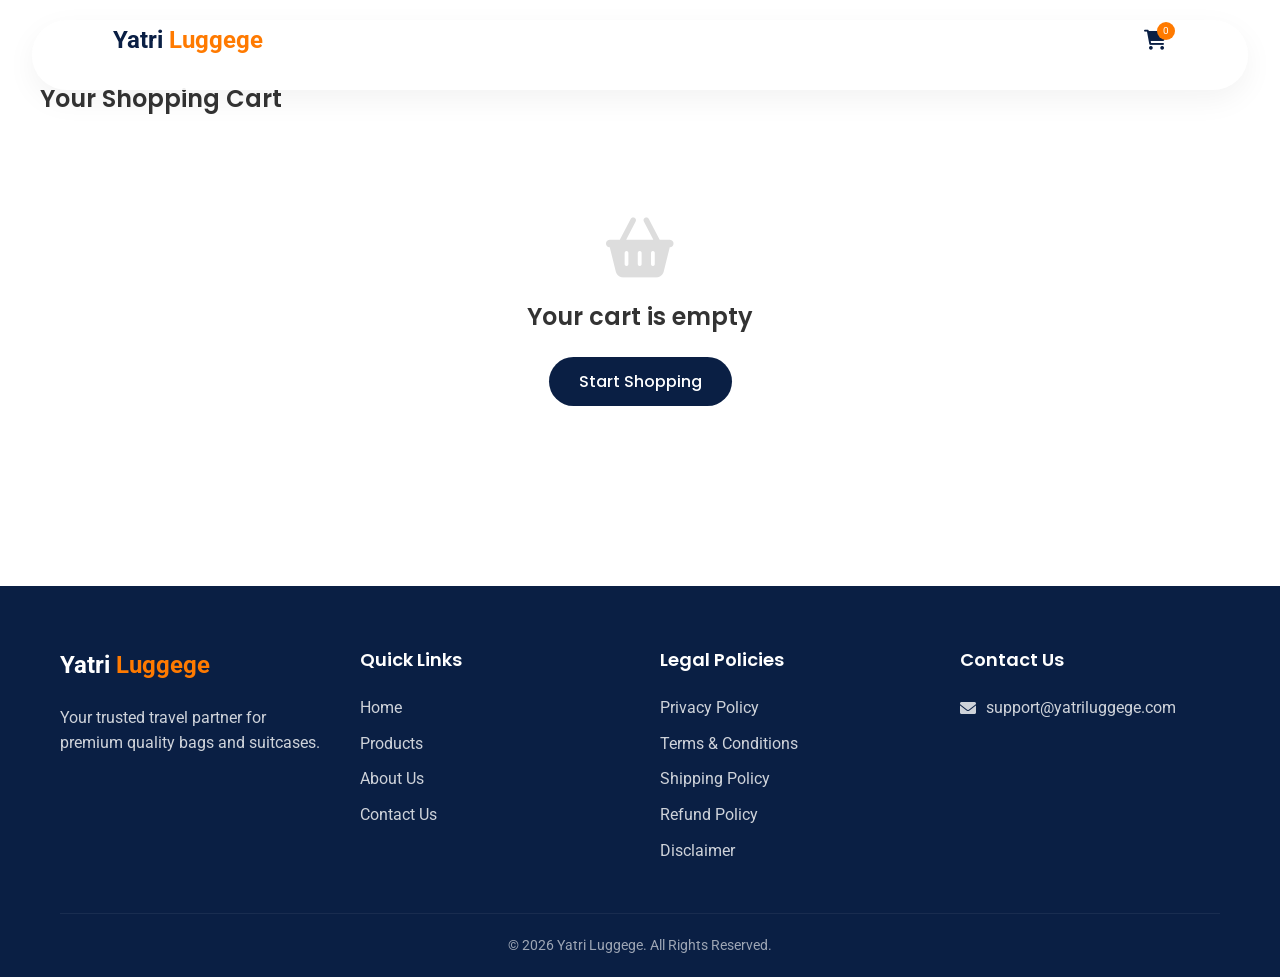
<file: cart.html>
<!DOCTYPE html>
<html lang="en">
<head>
    <meta charset="UTF-8">
    <meta name="viewport" content="width=device-width, initial-scale=1.0">
    <title>Shopping Cart | Yatri Luggege</title>
    <link rel="stylesheet" href="https://cdnjs.cloudflare.com/ajax/libs/font-awesome/6.0.0/css/all.min.css">
    <link rel="stylesheet" href="css/style.css">
    <style>
        .cart-table {
            width: 100%;
            border-collapse: collapse;
            margin-top: 30px;
        }
        .cart-table th {
            text-align: left;
            padding: 15px;
            background: var(--accent-color);
            color: var(--primary-color);
        }
        .cart-table td {
            padding: 20px 15px;
            border-bottom: 1px solid #eee;
        }
        .cart-item {
            display: flex;
            align-items: center;
            gap: 20px;
        }
        .cart-item img {
            width: 80px;
            height: 80px;
            object-fit: cover;
            border-radius: 10px;
        }
        .cart-qty-input {
            width: 60px;
            padding: 5px;
            border-radius: 5px;
            border: 1px solid #ddd;
        }
        .remove-btn {
            color: var(--error);
            cursor: pointer;
            font-size: 18px;
        }
        .cart-summary {
            background: var(--white);
            padding: 30px;
            border-radius: 15px;
            box-shadow: var(--shadow-md);
            margin-top: 50px;
            max-width: 400px;
            margin-left: auto;
        }
        @media (max-width: 768px) {
            .cart-summary {
                margin-left: 0;
                max-width: 100%;
            }
            .cart-item {
                flex-direction: column;
                align-items: flex-start;
                gap: 10px;
            }
        }
        .summary-row {
            display: flex;
            justify-content: space-between;
            margin-bottom: 15px;
        }
        .summary-total {
            border-top: 1px solid #eee;
            padding-top: 15px;
            font-weight: 700;
            font-size: 20px;
            color: var(--primary-color);
        }
    </style>
    <!-- Meta Pixel Code -->
    <script>
    !function(f,b,e,v,n,t,s)
    {if(f.fbq)return;n=f.fbq=function(){n.callMethod?
    n.callMethod.apply(n,arguments):n.queue.push(arguments)};
    if(!f._fbq)f._fbq=n;n.push=n;n.loaded=!0;n.version='2.0';
    n.queue=[];t=b.createElement(e);t.async=!0;
    t.src=v;s=b.getElementsByTagName(e)[0];
    s.parentNode.insertBefore(t,s)}(window, document,'script',
    'https://connect.facebook.net/en_US/fbevents.js');
    fbq('init', '947390424330740');
    fbq('track', 'PageView');
    </script>
    <noscript><img height="1" width="1" style="display:none"
    src="https://www.facebook.com/tr?id=947390424330740&ev=PageView&noscript=1"
    /></noscript>
    <!-- End Meta Pixel Code -->
</head>
<body>
    <header>
        <div class="container">
            <nav>
                <a href="index.html" class="logo">Yatri <span>Luggege</span></a>
                <div class="nav-icons"><i class="fas fa-bars menu-btn"></i>
                    <a href="cart.html" class="cart-icon">
                        <i class="fas fa-shopping-cart"></i>
                        <span class="cart-count">0</span>
                    </a>
                </div>
            </nav>
        </div>
    </header>

    <section class="container section-padding">
        <h1>Your Shopping Cart</h1>
        <div id="cart-content">
            <!-- Loaded via JS -->
        </div>
    </section>

    <script src="js/db.js"></script>
    <script src="js/main.js"></script>
    <script>
        function renderCart() {
            const cart = JSON.parse(localStorage.getItem('yatri_cart')) || [];
            const container = document.getElementById('cart-content');

            if (cart.length === 0) {
                container.innerHTML = `
                    <div style="text-align: center; padding: 100px 0;">
                        <i class="fas fa-shopping-basket" style="font-size: 60px; color: #ddd; margin-bottom: 20px;"></i>
                        <h2>Your cart is empty</h2>
                        <a href="products.html" class="btn btn-primary" style="margin-top: 20px;">Start Shopping</a>
                    </div>
                `;
                return;
            }

            let html = `
                <div class="table-responsive">
                    <table class="cart-table">
                        <thead>
                            <tr>
                                <th>Product</th>
                                <th>Price</th>
                                <th>Quantity</th>
                                <th>Subtotal</th>
                                <th></th>
                            </tr>
                        </thead>
                        <tbody>
            `;

            let subtotal = 0;
            cart.forEach((item, index) => {
                const itemTotal = item.price * item.quantity;
                subtotal += itemTotal;
                html += `
                    <tr>
                        <td>
                            <div class="cart-item">
                                <div class="cart-item-img">
                                    <img src="${item.image}" alt="${item.name}">
                                </div>
                                <span>${item.name}</span>
                            </div>
                        </td>
                        <td>${formatPrice(item.price)}</td>
                        <td>
                            <input type="number" value="${item.quantity}" min="1" class="cart-qty-input" onchange="updateQty(${index}, this.value)">
                        </td>
                        <td>${formatPrice(itemTotal)}</td>
                        <td><i class="fas fa-trash-alt remove-btn" onclick="removeItem(${index})"></i></td>
                    </tr>
                `;
            });

            html += `
                    </tbody>
                    </table>
                </div>
                <div class="cart-summary">
                    <div class="summary-row">
                        <span>Subtotal</span>
                        <span>${formatPrice(subtotal)}</span>
                    </div>
                    <div class="summary-row">
                        <span>Shipping</span>
                        <span style="color: var(--success);">Free</span>
                    </div>
                    <div class="summary-row summary-total">
                        <span>Total</span>
                        <span>${formatPrice(subtotal)}</span>
                    </div>
                    <a href="checkout.html" class="btn btn-secondary" style="width: 100%; margin-top: 20px;">Proceed to Checkout</a>
                </div>
            `;

            container.innerHTML = html;
        }

        function updateQty(index, qty) {
            const cart = JSON.parse(localStorage.getItem('yatri_cart'));
            cart[index].quantity = parseInt(qty);
            localStorage.setItem('yatri_cart', JSON.stringify(cart));
            renderCart();
            updateCartCount();
        }

        function removeItem(index) {
            const cart = JSON.parse(localStorage.getItem('yatri_cart'));
            cart.splice(index, 1);
            localStorage.setItem('yatri_cart', JSON.stringify(cart));
            renderCart();
            updateCartCount();
        }

        document.addEventListener('DOMContentLoaded', renderCart);
    </script>

    <footer>
        <div class="container">
            <div class="footer-content">
                <div class="footer-brand">
                    <a href="index.html" class="logo" style="color: white;">Yatri <span>Luggege</span></a>
                    <p>Your trusted travel partner for premium quality bags and suitcases.</p>

                </div>
                <div class="footer-links">
                    <h4>Quick Links</h4>
                    <ul>
                        <li><a href="index.html">Home</a></li>
                        <li><a href="products.html">Products</a></li>
                        <li><a href="about.html">About Us</a></li>
                        <li><a href="contact.html">Contact Us</a></li>
                    </ul>
                </div>
                <div class="footer-links">
                    <h4>Legal Policies</h4>
                    <ul>
                        <li><a href="privacy-policy.html">Privacy Policy</a></li>
                        <li><a href="terms-conditions.html">Terms & Conditions</a></li>
                        <li><a href="shipping-policy.html">Shipping Policy</a></li>
                        <li><a href="refund-policy.html">Refund Policy</a></li>
                        <li><a href="disclaimer.html">Disclaimer</a></li>
                    </ul>
                </div>
                <div class="footer-contact">
                    <h4>Contact Us</h4>
                    <p><i class="fas fa-envelope"></i> support@yatriluggege.com</p>
                </div>
            </div>
            <div class="footer-bottom">
                <p>&copy; 2026 Yatri Luggege. All Rights Reserved.</p>
            </div>
        </div>
    </footer>
</body>
</html>
</file>
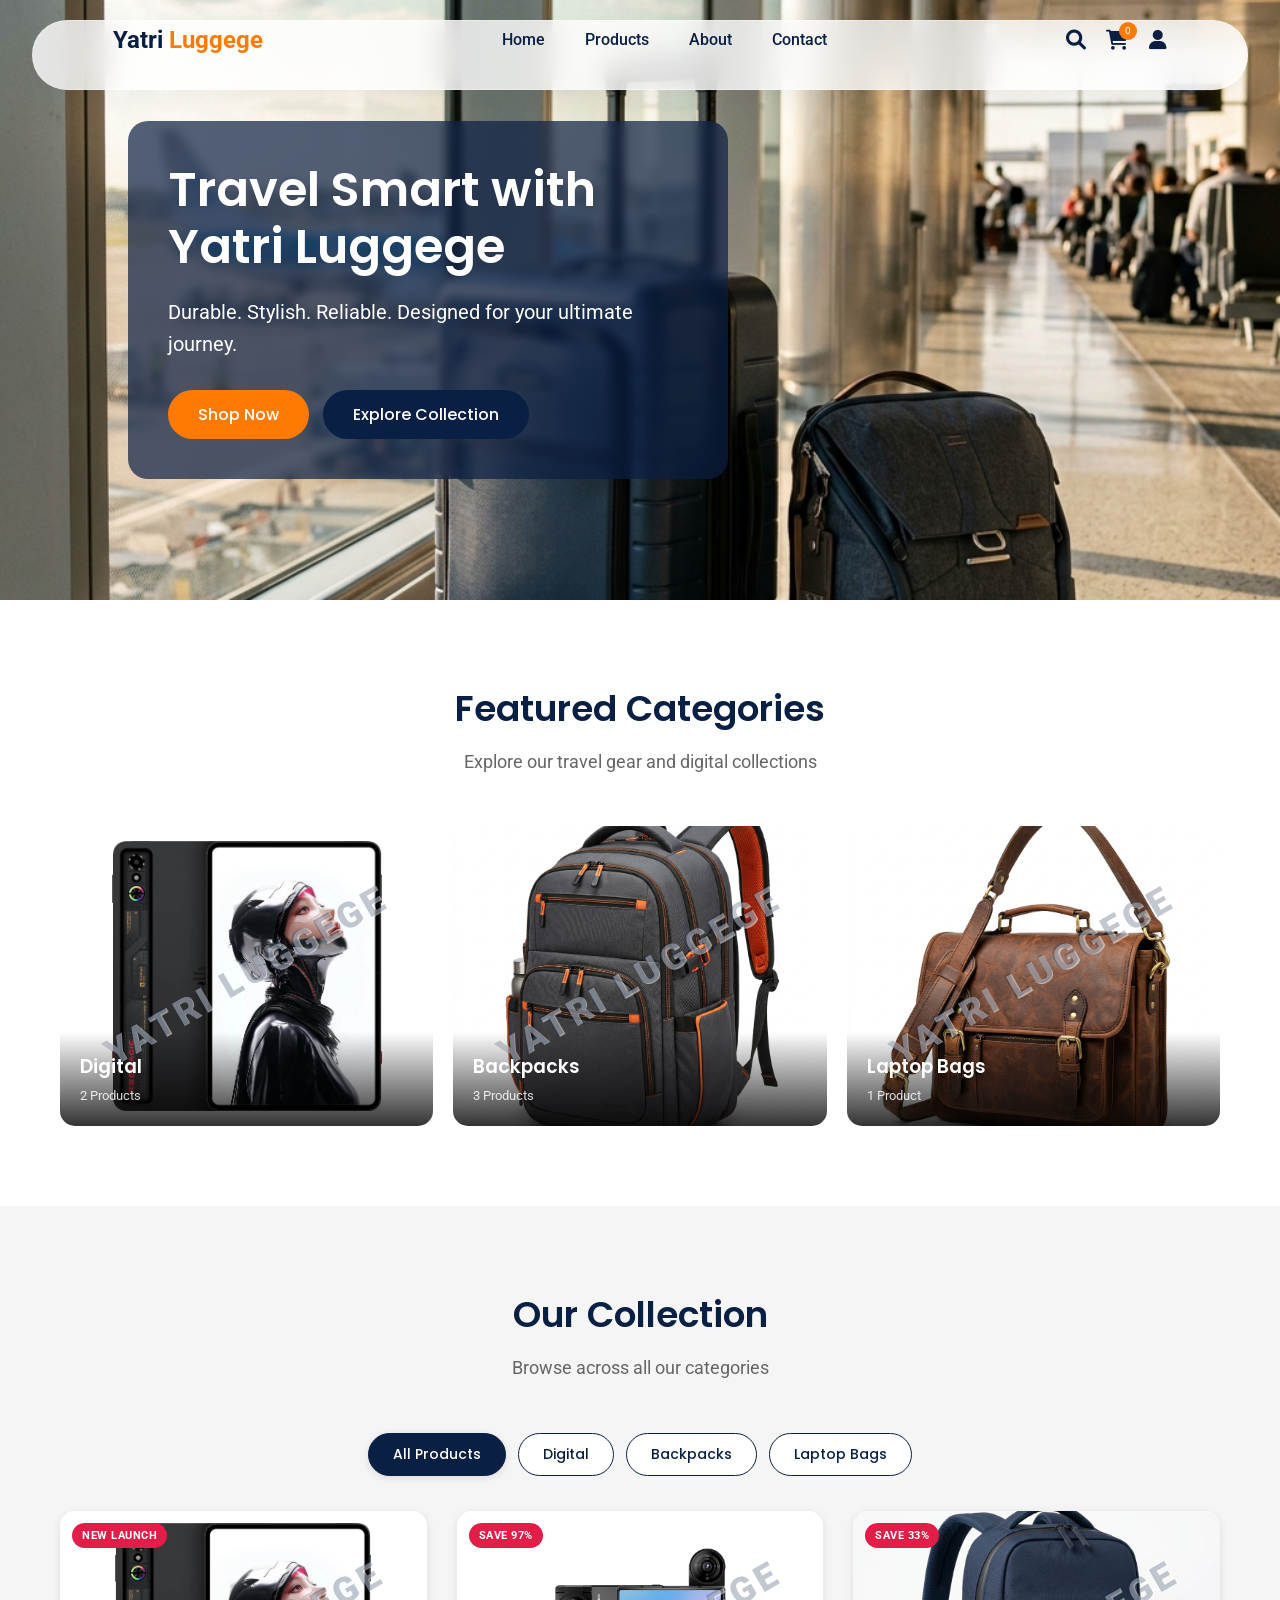
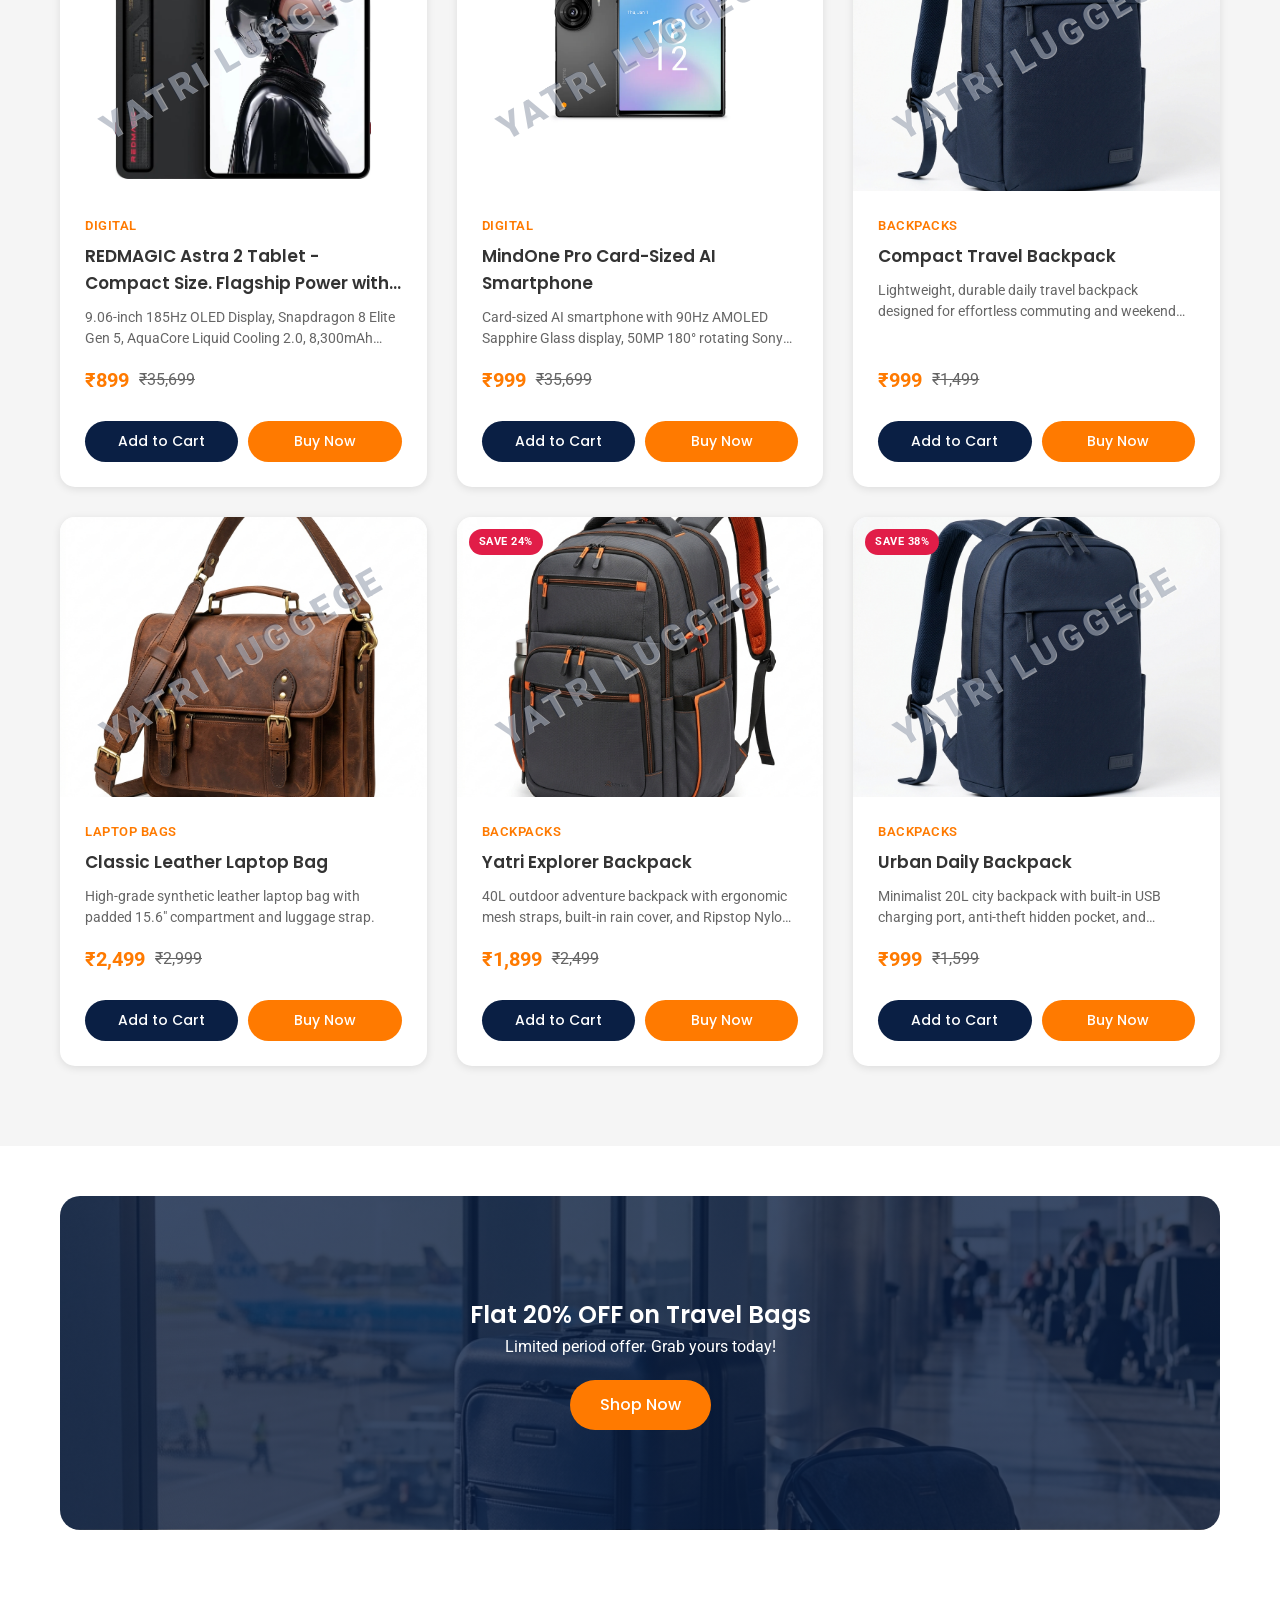
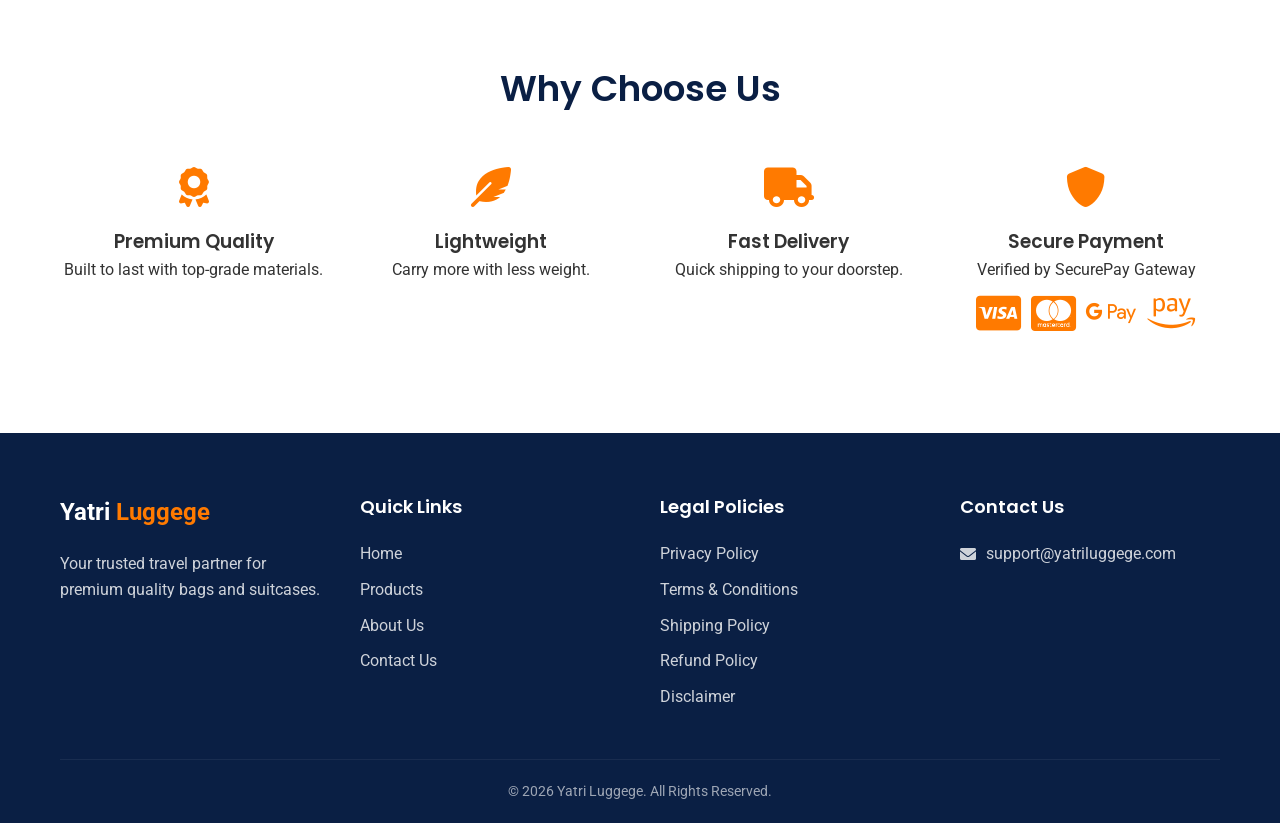
<file: checkout.html>
<!DOCTYPE html>
<html lang="en">
<head>
    <meta charset="UTF-8">
    <meta name="viewport" content="width=device-width, initial-scale=1.0">
    <title>Checkout | Yatri Luggege</title>
    <link rel="stylesheet" href="https://cdnjs.cloudflare.com/ajax/libs/font-awesome/6.0.0/css/all.min.css">
    <link rel="stylesheet" href="css/style.css">
    <style>
        .checkout-grid {
            display: grid;
            grid-template-columns: 1.5fr 1fr;
            gap: 40px;
            margin-top: 40px;
        }
        .checkout-form {
            background: white;
            padding: 30px;
            border-radius: 15px;
            box-shadow: var(--shadow-sm);
        }
        .form-group {
            margin-bottom: 20px;
        }
        .form-group label {
            display: block;
            margin-bottom: 8px;
            font-weight: 500;
        }
        .form-group input, .form-group textarea, .form-group select {
            width: 100%;
            padding: 12px;
            border: 1px solid #ddd;
            border-radius: 8px;
            font-family: inherit;
        }
        .order-summary {
            background: var(--accent-color);
            padding: 30px;
            border-radius: 15px;
            height: fit-content;
        }
        .summary-item {
            display: flex;
            justify-content: space-between;
            margin-bottom: 15px;
            font-size: 14px;
        }
        .payment-methods {
            margin-top: 30px;
        }
        .payment-option {
            display: flex;
            align-items: center;
            gap: 10px;
            padding: 15px;
            border: 1px solid #ddd;
            border-radius: 8px;
            margin-bottom: 10px;
            cursor: pointer;
            background: white;
        }
        .payment-option.active {
            border-color: var(--secondary-color);
            background: rgba(255, 122, 0, 0.05);
        }
        @media (max-width: 768px) {
            .checkout-grid {
                grid-template-columns: 1fr;
            }
        }
    </style>
    <!-- Meta Pixel Code -->
    <script>
    !function(f,b,e,v,n,t,s)
    {if(f.fbq)return;n=f.fbq=function(){n.callMethod?
    n.callMethod.apply(n,arguments):n.queue.push(arguments)};
    if(!f._fbq)f._fbq=n;n.push=n;n.loaded=!0;n.version='2.0';
    n.queue=[];t=b.createElement(e);t.async=!0;
    t.src=v;s=b.getElementsByTagName(e)[0];
    s.parentNode.insertBefore(t,s)}(window, document,'script',
    'https://connect.facebook.net/en_US/fbevents.js');
    fbq('init', '947390424330740');
    fbq('track', 'PageView');
    </script>
    <noscript><img height="1" width="1" style="display:none"
    src="https://www.facebook.com/tr?id=947390424330740&ev=PageView&noscript=1"
    /></noscript>
    <!-- End Meta Pixel Code -->
</head>
<body>
    <header>
        <div class="container">
            <nav>
                <a href="index.html" class="logo">Yatri <span>Luggege</span></a>
            </nav>
        </div>
    </header>

    <section class="container section-padding">
        <h1>Checkout</h1>
        <div class="checkout-grid">
            <div class="checkout-form">
                <h3>Shipping Details</h3>
                <form id="checkout-form">
                    <div class="form-group">
                        <label>Full Name</label>
                        <input type="text" id="name" placeholder="John Doe" required>
                    </div>
                    <div class="form-group">
                        <label>Phone Number</label>
                        <input type="tel" id="phone" placeholder="Enter your phone" required>
                    </div>
                    <div class="form-group">
                        <label>Email Address</label>
                        <input type="email" id="email" placeholder="john@example.com" required>
                    </div>
                    <div class="form-group">
                        <label>Shipping Address</label>
                        <textarea id="address" rows="3" placeholder="Flat No, Street, Landmark" required></textarea>
                    </div>
                    <div class="checkout-form-grid">
                        <div class="form-group">
                            <label>City</label>
                            <input type="text" id="city" placeholder="New Delhi" required>
                        </div>
                        <div class="form-group">
                            <label>Pincode</label>
                            <input type="text" id="pincode" placeholder="110001" required>
                        </div>
                    </div>
                </form>

                <style>
                    .checkout-form-grid {
                        display: grid;
                        grid-template-columns: 1fr 1fr;
                        gap: 20px;
                    }
                    @media (max-width: 480px) {
                        .checkout-form-grid {
                            grid-template-columns: 1fr;
                        }
                    }
                </style>

            </div>

            <div class="order-summary">
                <h3>Order Summary</h3>
                <div id="summary-items" style="margin-top: 20px; border-bottom: 1px solid #ddd; padding-bottom: 20px;">
                    <!-- Items via JS -->
                </div>
                <div style="margin-top: 20px;">
                    <div class="summary-item">
                        <span>Subtotal</span>
                        <span id="subtotal">₹0</span>
                    </div>
                    <div class="summary-item">
                        <span>Shipping</span>
                        <span style="color: var(--success);">Free</span>
                    </div>
                    <div class="summary-item" style="font-weight: 700; font-size: 18px; margin-top: 20px; color: var(--primary-color);">
                        <span>Total Amount</span>
                        <span id="total">₹0</span>
                    </div>
                </div>
                <button type="submit" form="checkout-form" class="btn btn-secondary" style="width: 100%; margin-top: 30px; padding: 15px;">Place Order</button>
            </div>
        </div>
    </section>

    <script src="js/config.js"></script>
    <script src="js/db.js"></script>
    <script src="js/main.js"></script>
    <script>
        document.addEventListener('DOMContentLoaded', () => {
            const cart = JSON.parse(localStorage.getItem('yatri_cart')) || [];
            if (cart.length === 0) {
                window.location.href = 'index.html';
                return;
            }

            const summaryContainer = document.getElementById('summary-items');
            const subtotalEl = document.getElementById('subtotal');
            const totalEl = document.getElementById('total');

            let total = 0;
            cart.forEach(item => {
                const itemTotal = item.price * item.quantity;
                total += itemTotal;
                summaryContainer.innerHTML += `
                    <div class="summary-item">
                        <span>${item.name} x ${item.quantity}</span>
                        <span>${formatPrice(itemTotal)}</span>
                    </div>
                `;
            });

            subtotalEl.textContent = formatPrice(total);
            totalEl.textContent = formatPrice(total);

            // Meta Pixel InitiateCheckout event
            try {
                if (typeof fbq === 'function') {
                    fbq('track', 'InitiateCheckout', {
                        value: total,
                        currency: 'INR',
                        content_ids: cart.map(item => String(item.id)),
                        content_type: 'product',
                        num_items: cart.reduce((acc, item) => acc + item.quantity, 0)
                    });
                }
            } catch (e) {
                console.error('Meta Pixel InitiateCheckout Error:', e);
            }

            // Handle Form Submit
            document.getElementById('checkout-form').addEventListener('submit', async (e) => {
                e.preventDefault();
                
                // Show Processing State
                const btn = e.target.querySelector('button[type="submit"]') || document.querySelector('button[form="checkout-form"]');
                const originalBtnText = btn.innerHTML;
                btn.disabled = true;
                btn.innerHTML = '<i class="fas fa-spinner fa-spin"></i> Initializing Secure Payment...';

                const orderId = 'ORD' + Date.now();
                const customerInfo = {
                    name: document.getElementById('name').value,
                    email: document.getElementById('email').value,
                    phone: document.getElementById('phone').value
                };

                // Save order as pending in localStorage
                const orders = JSON.parse(localStorage.getItem('yatri_orders')) || [];
                const newOrder = {
                    id: orderId,
                    date: new Date().toLocaleString(),
                    items: cart,
                    total: total,
                    customer: customerInfo,
                    address: document.getElementById('address').value,
                    city: document.getElementById('city').value,
                    pincode: document.getElementById('pincode').value,
                    status: 'Pending Payment',
                    gateway: 'Easebuzz'
                };
                
                orders.push(newOrder);
                localStorage.setItem('yatri_orders', JSON.stringify(orders));

                try {
                    // Call Vercel Serverless Function
                    const response = await fetch('/api/pay', {
                        method: 'POST',
                        headers: {
                            'Content-Type': 'application/json'
                        },
                        body: JSON.stringify({
                            amount: total,
                            orderId: orderId,
                            name: customerInfo.name,
                            email: customerInfo.email,
                            mobileNumber: customerInfo.phone,
                            productInfo: 'Yatri Luggage Order'
                        })
                    });

                    const data = await response.json();

                    if (response.ok && data.url) {
                        // Clear cart because order is initiated
                        localStorage.setItem('yatri_cart', JSON.stringify([]));
                        
                        btn.innerHTML = '<i class="fas fa-spinner fa-spin"></i> Redirecting to Easebuzz Payment...';
                        btn.style.background = 'var(--primary-color)';
                        
                        // Redirect to Official Easebuzz Gateway
                        window.location.href = data.url;
                    } else {
                        throw new Error(data.error || 'Failed to initialize payment');
                    }
                } catch (error) {
                    console.error('Payment Error:', error);
                    alert("Error connecting to Easebuzz Payment Gateway: " + error.message);
                    btn.innerHTML = 'Place Order';
                    btn.disabled = false;
                }
            });
        });
    </script>

    <footer>
        <div class="container">
            <div class="footer-content">
                <div class="footer-brand">
                    <a href="index.html" class="logo" style="color: white;">Yatri <span>Luggege</span></a>
                    <p>Your trusted travel partner for premium quality bags and suitcases.</p>

                </div>
                <div class="footer-links">
                    <h4>Quick Links</h4>
                    <ul>
                        <li><a href="index.html">Home</a></li>
                        <li><a href="products.html">Products</a></li>
                        <li><a href="about.html">About Us</a></li>
                        <li><a href="contact.html">Contact Us</a></li>
                    </ul>
                </div>
                <div class="footer-links">
                    <h4>Legal Policies</h4>
                    <ul>
                        <li><a href="privacy-policy.html">Privacy Policy</a></li>
                        <li><a href="terms-conditions.html">Terms & Conditions</a></li>
                        <li><a href="shipping-policy.html">Shipping Policy</a></li>
                        <li><a href="refund-policy.html">Refund Policy</a></li>
                        <li><a href="disclaimer.html">Disclaimer</a></li>
                    </ul>
                </div>
                <div class="footer-contact">
                    <h4>Contact Us</h4>
                    <p><i class="fas fa-envelope"></i> support@yatriluggege.com</p>
                </div>
            </div>
            <div class="footer-bottom">
                <p>&copy; 2026 Yatri Luggege. All Rights Reserved.</p>
            </div>
        </div>
    </footer>
</body>
</html>
</file>
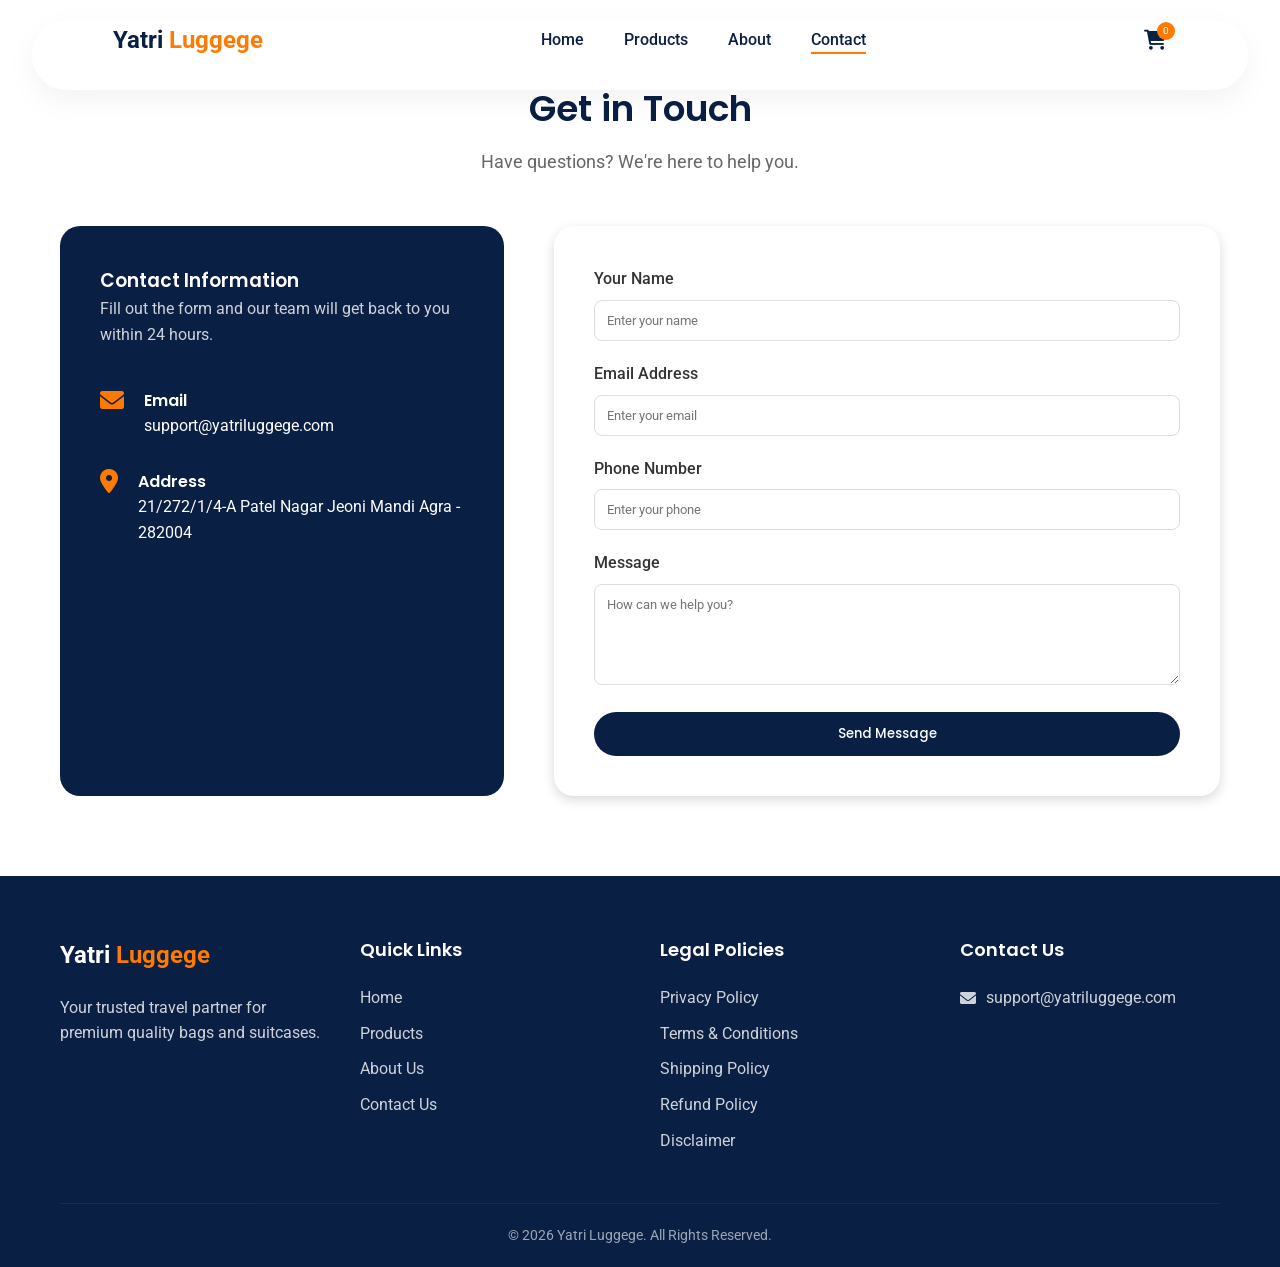
<file: contact.html>
<!DOCTYPE html>
<html lang="en">
<head>
    <meta charset="UTF-8">
    <meta name="viewport" content="width=device-width, initial-scale=1.0">
    <title>Contact Us | Yatri Luggege</title>
    <link rel="stylesheet" href="https://cdnjs.cloudflare.com/ajax/libs/font-awesome/6.0.0/css/all.min.css">
    <link rel="stylesheet" href="css/style.css">
    <style>
        .contact-grid {
            display: grid;
            grid-template-columns: 1fr 1.5fr;
            gap: 50px;
            margin-top: 50px;
        }
        .contact-info-card {
            background: var(--primary-color);
            color: white;
            padding: 40px;
            border-radius: 20px;
        }
        .contact-info-item {
            display: flex;
            gap: 20px;
            margin-bottom: 30px;
        }
        .contact-info-item i {
            font-size: 24px;
            color: var(--secondary-color);
        }
        .contact-form {
            background: white;
            padding: 40px;
            border-radius: 20px;
            box-shadow: var(--shadow-md);
        }
        .form-group {
            margin-bottom: 20px;
        }
        .form-group label {
            display: block;
            margin-bottom: 8px;
            font-weight: 500;
        }
        .form-group input, .form-group textarea {
            width: 100%;
            padding: 12px;
            border: 1px solid #ddd;
            border-radius: 8px;
            font-family: inherit;
        }
        @media (max-width: 768px) {
            .contact-grid {
                grid-template-columns: 1fr;
            }
        }
    </style>
    <!-- Meta Pixel Code -->
    <script>
    !function(f,b,e,v,n,t,s)
    {if(f.fbq)return;n=f.fbq=function(){n.callMethod?
    n.callMethod.apply(n,arguments):n.queue.push(arguments)};
    if(!f._fbq)f._fbq=n;n.push=n;n.loaded=!0;n.version='2.0';
    n.queue=[];t=b.createElement(e);t.async=!0;
    t.src=v;s=b.getElementsByTagName(e)[0];
    s.parentNode.insertBefore(t,s)}(window, document,'script',
    'https://connect.facebook.net/en_US/fbevents.js');
    fbq('init', '947390424330740');
    fbq('track', 'PageView');
    </script>
    <noscript><img height="1" width="1" style="display:none"
    src="https://www.facebook.com/tr?id=947390424330740&ev=PageView&noscript=1"
    /></noscript>
    <!-- End Meta Pixel Code -->
</head>
<body>
    <header>
        <div class="container">
            <nav>
                <a href="index.html" class="logo">Yatri <span>Luggege</span></a>
                <ul class="nav-links">
                    <li><a href="index.html">Home</a></li>
                    <li><a href="products.html">Products</a></li>
                    <li><a href="about.html">About</a></li>
                    <li><a href="contact.html" class="active">Contact</a></li>
                </ul>
                <div class="nav-icons"><i class="fas fa-bars menu-btn"></i>
                    <a href="cart.html" class="cart-icon">
                        <i class="fas fa-shopping-cart"></i>
                        <span class="cart-count">0</span>
                    </a>
                </div>
            </nav>
        </div>
    </header>

    <section class="section-padding">
        <div class="container">
            <div class="section-title">
                <h2>Get in Touch</h2>
                <p>Have questions? We're here to help you.</p>
            </div>

            <div class="contact-grid">
                <div class="contact-info-card">
                    <h3>Contact Information</h3>
                    <p style="opacity: 0.8; margin-bottom: 40px;">Fill out the form and our team will get back to you within 24 hours.</p>
                    




                    <div class="contact-info-item">
                        <i class="fas fa-envelope"></i>
                        <div>
                            <h4>Email</h4>
                            <p>support@yatriluggege.com</p>
                        </div>
                    </div>

                    <div class="contact-info-item">
                        <i class="fas fa-map-marker-alt"></i>
                        <div>
                            <h4>Address</h4>
                            <p>21/272/1/4-A Patel Nagar Jeoni Mandi Agra - 282004</p>
                        </div>
                    </div>




                </div>

                <div class="contact-form">
                    <form id="contact-form">
                        <div class="form-group">
                            <label>Your Name</label>
                            <input type="text" placeholder="Enter your name" required>
                        </div>
                        <div class="form-group">
                            <label>Email Address</label>
                            <input type="email" placeholder="Enter your email" required>
                        </div>
                        <div class="form-group">
                            <label>Phone Number</label>
                            <input type="tel" placeholder="Enter your phone" required>
                        </div>
                        <div class="form-group">
                            <label>Message</label>
                            <textarea rows="5" placeholder="How can we help you?" required></textarea>
                        </div>
                        <button type="submit" class="btn btn-primary" style="width: 100%;">Send Message</button>
                    </form>
                </div>
            </div>
        </div>
    </section>

    <footer>
        <div class="container">
            <div class="footer-content">
                <div class="footer-brand">
                    <a href="index.html" class="logo" style="color: white;">Yatri <span>Luggege</span></a>
                    <p>Your trusted travel partner for premium quality bags and suitcases.</p>

                </div>
                <div class="footer-links">
                    <h4>Quick Links</h4>
                    <ul>
                        <li><a href="index.html">Home</a></li>
                        <li><a href="products.html">Products</a></li>
                        <li><a href="about.html">About Us</a></li>
                        <li><a href="contact.html">Contact Us</a></li>
                    </ul>
                </div>
                <div class="footer-links">
                    <h4>Legal Policies</h4>
                    <ul>
                        <li><a href="privacy-policy.html">Privacy Policy</a></li>
                        <li><a href="terms-conditions.html">Terms & Conditions</a></li>
                        <li><a href="shipping-policy.html">Shipping Policy</a></li>
                        <li><a href="refund-policy.html">Refund Policy</a></li>
                        <li><a href="disclaimer.html">Disclaimer</a></li>
                    </ul>
                </div>
                <div class="footer-contact">
                    <h4>Contact Us</h4>
                    <p><i class="fas fa-envelope"></i> support@yatriluggege.com</p>
                </div>
            </div>
            <div class="footer-bottom">
                <p>&copy; 2026 Yatri Luggege. All Rights Reserved.</p>
            </div>
        </div>
    </footer>
    <script src="js/db.js"></script>
    <script src="js/main.js"></script>
    <script>
        document.getElementById('contact-form').addEventListener('submit', (e) => {
            e.preventDefault();
            alert("Thank you! Your message has been sent. We will contact you soon.");
            e.target.reset();
        });
    </script>
</body>
</html>
</file>
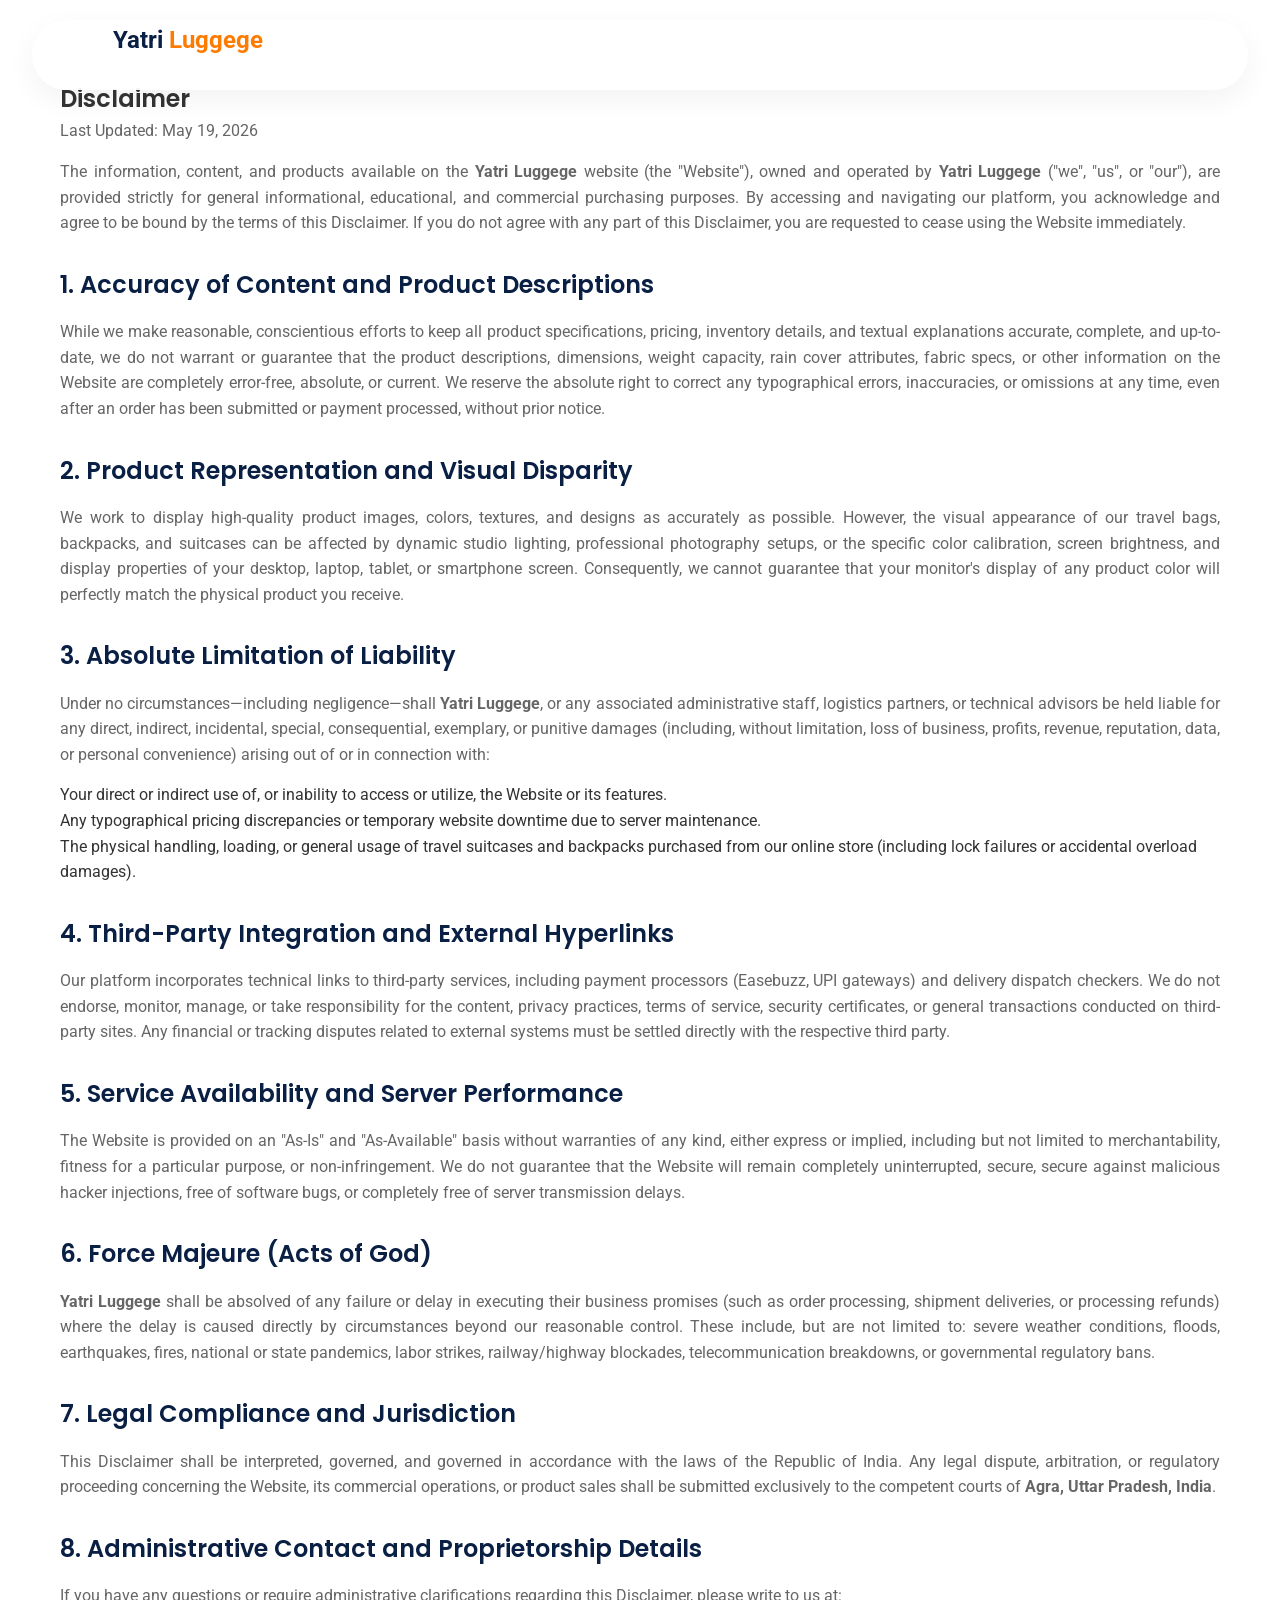
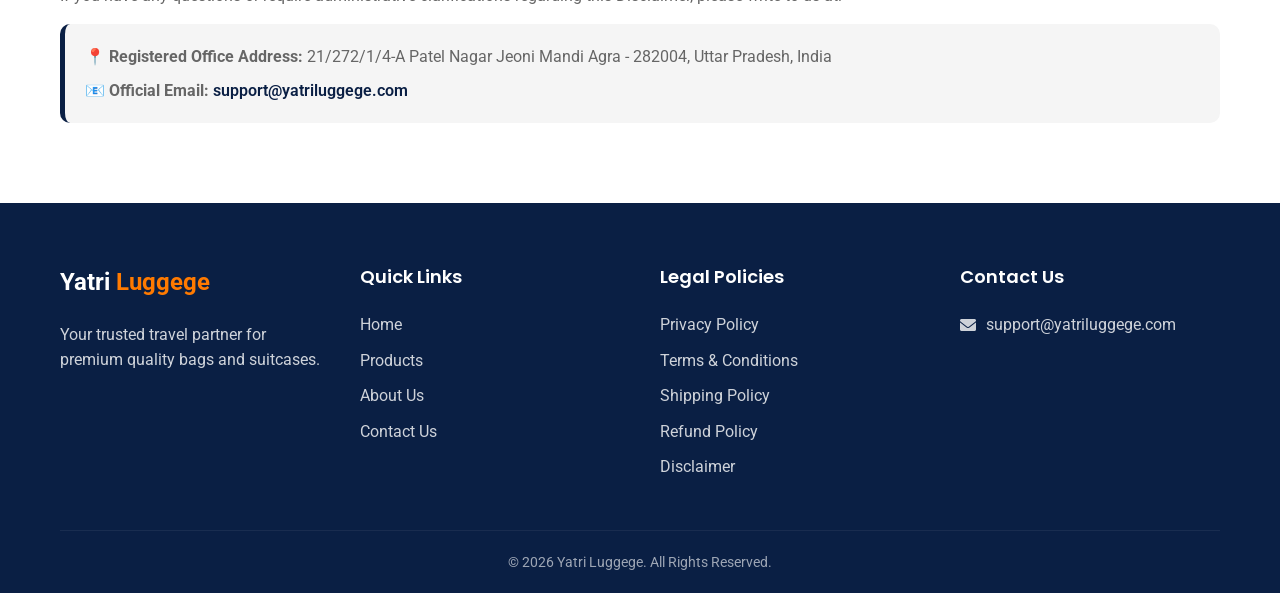
<file: disclaimer.html>
<!DOCTYPE html>
<html lang="en">
<head>
    <meta charset="UTF-8">
    <meta name="viewport" content="width=device-width, initial-scale=1.0">
    <title>Disclaimer | Yatri Luggege</title>
    <link rel="stylesheet" href="https://cdnjs.cloudflare.com/ajax/libs/font-awesome/6.0.0/css/all.min.css">
    <link rel="stylesheet" href="css/style.css">
    <style>
        .policy-content h2 { margin-top: 30px; margin-bottom: 15px; color: var(--primary-color); }
        .policy-content p { margin-bottom: 15px; color: var(--text-light); text-align: justify; }
    </style>
    <!-- Meta Pixel Code -->
    <script>
    !function(f,b,e,v,n,t,s)
    {if(f.fbq)return;n=f.fbq=function(){n.callMethod?
    n.callMethod.apply(n,arguments):n.queue.push(arguments)};
    if(!f._fbq)f._fbq=n;n.push=n;n.loaded=!0;n.version='2.0';
    n.queue=[];t=b.createElement(e);t.async=!0;
    t.src=v;s=b.getElementsByTagName(e)[0];
    s.parentNode.insertBefore(t,s)}(window, document,'script',
    'https://connect.facebook.net/en_US/fbevents.js');
    fbq('init', '947390424330740');
    fbq('track', 'PageView');
    </script>
    <noscript><img height="1" width="1" style="display:none"
    src="https://www.facebook.com/tr?id=947390424330740&ev=PageView&noscript=1"
    /></noscript>
    <!-- End Meta Pixel Code -->
</head>
<body>
    <header>
        <div class="container">
            <nav>
                <a href="index.html" class="logo">Yatri <span>Luggege</span></a>
            </nav>
        </div>
    </header>

    <section class="section-padding">
        <div class="container policy-content">
            <h1>Disclaimer</h1>
            <p>Last Updated: May 19, 2026</p>
            
            <p>The information, content, and products available on the <strong>Yatri Luggege</strong> website (the "Website"), owned and operated by <strong>Yatri Luggege</strong> ("we", "us", or "our"), are provided strictly for general informational, educational, and commercial purchasing purposes. By accessing and navigating our platform, you acknowledge and agree to be bound by the terms of this Disclaimer. If you do not agree with any part of this Disclaimer, you are requested to cease using the Website immediately.</p>
            
            <h2>1. Accuracy of Content and Product Descriptions</h2>
            <p>While we make reasonable, conscientious efforts to keep all product specifications, pricing, inventory details, and textual explanations accurate, complete, and up-to-date, we do not warrant or guarantee that the product descriptions, dimensions, weight capacity, rain cover attributes, fabric specs, or other information on the Website are completely error-free, absolute, or current. We reserve the absolute right to correct any typographical errors, inaccuracies, or omissions at any time, even after an order has been submitted or payment processed, without prior notice.</p>

            <h2>2. Product Representation and Visual Disparity</h2>
            <p>We work to display high-quality product images, colors, textures, and designs as accurately as possible. However, the visual appearance of our travel bags, backpacks, and suitcases can be affected by dynamic studio lighting, professional photography setups, or the specific color calibration, screen brightness, and display properties of your desktop, laptop, tablet, or smartphone screen. Consequently, we cannot guarantee that your monitor's display of any product color will perfectly match the physical product you receive.</p>

            <h2>3. Absolute Limitation of Liability</h2>
            <p>Under no circumstances—including negligence—shall <strong>Yatri Luggege</strong>, or any associated administrative staff, logistics partners, or technical advisors be held liable for any direct, indirect, incidental, special, consequential, exemplary, or punitive damages (including, without limitation, loss of business, profits, revenue, reputation, data, or personal convenience) arising out of or in connection with:</p>
            <ul>
                <li>Your direct or indirect use of, or inability to access or utilize, the Website or its features.</li>
                <li>Any typographical pricing discrepancies or temporary website downtime due to server maintenance.</li>
                <li>The physical handling, loading, or general usage of travel suitcases and backpacks purchased from our online store (including lock failures or accidental overload damages).</li>
            </ul>

            <h2>4. Third-Party Integration and External Hyperlinks</h2>
            <p>Our platform incorporates technical links to third-party services, including payment processors (Easebuzz, UPI gateways) and delivery dispatch checkers. We do not endorse, monitor, manage, or take responsibility for the content, privacy practices, terms of service, security certificates, or general transactions conducted on third-party sites. Any financial or tracking disputes related to external systems must be settled directly with the respective third party.</p>

            <h2>5. Service Availability and Server Performance</h2>
            <p>The Website is provided on an "As-Is" and "As-Available" basis without warranties of any kind, either express or implied, including but not limited to merchantability, fitness for a particular purpose, or non-infringement. We do not guarantee that the Website will remain completely uninterrupted, secure, secure against malicious hacker injections, free of software bugs, or completely free of server transmission delays.</p>

            <h2>6. Force Majeure (Acts of God)</h2>
            <p><strong>Yatri Luggege</strong> shall be absolved of any failure or delay in executing their business promises (such as order processing, shipment deliveries, or processing refunds) where the delay is caused directly by circumstances beyond our reasonable control. These include, but are not limited to: severe weather conditions, floods, earthquakes, fires, national or state pandemics, labor strikes, railway/highway blockades, telecommunication breakdowns, or governmental regulatory bans.</p>

            <h2>7. Legal Compliance and Jurisdiction</h2>
            <p>This Disclaimer shall be interpreted, governed, and governed in accordance with the laws of the Republic of India. Any legal dispute, arbitration, or regulatory proceeding concerning the Website, its commercial operations, or product sales shall be submitted exclusively to the competent courts of <strong>Agra, Uttar Pradesh, India</strong>.</p>

            <h2>8. Administrative Contact and Proprietorship Details</h2>
            <p>If you have any questions or require administrative clarifications regarding this Disclaimer, please write to us at:</p>
            
            <div style="background: var(--accent-color); padding: 20px; border-radius: 10px; margin-top: 15px; border-left: 5px solid var(--primary-color);">
                <p style="margin-bottom: 8px;">📍 <strong>Registered Office Address:</strong> 21/272/1/4-A Patel Nagar Jeoni Mandi Agra - 282004, Uttar Pradesh, India</p>
                <p style="margin-bottom: 0;">📧 <strong>Official Email:</strong> <a href="mailto:support@yatriluggege.com" style="color: var(--primary-color); font-weight: 600;">support@yatriluggege.com</a></p>
            </div>
        </div>
    </section>

    <footer>
        <div class="container">
            <div class="footer-content">
                <div class="footer-brand">
                    <a href="index.html" class="logo" style="color: white;">Yatri <span>Luggege</span></a>
                    <p>Your trusted travel partner for premium quality bags and suitcases.</p>

                </div>
                <div class="footer-links">
                    <h4>Quick Links</h4>
                    <ul>
                        <li><a href="index.html">Home</a></li>
                        <li><a href="products.html">Products</a></li>
                        <li><a href="about.html">About Us</a></li>
                        <li><a href="contact.html">Contact Us</a></li>
                    </ul>
                </div>
                <div class="footer-links">
                    <h4>Legal Policies</h4>
                    <ul>
                        <li><a href="privacy-policy.html">Privacy Policy</a></li>
                        <li><a href="terms-conditions.html">Terms & Conditions</a></li>
                        <li><a href="shipping-policy.html">Shipping Policy</a></li>
                        <li><a href="refund-policy.html">Refund Policy</a></li>
                        <li><a href="disclaimer.html">Disclaimer</a></li>
                    </ul>
                </div>
                <div class="footer-contact">
                    <h4>Contact Us</h4>
                    <p><i class="fas fa-envelope"></i> support@yatriluggege.com</p>
                </div>
            </div>
            <div class="footer-bottom">
                <p>&copy; 2026 Yatri Luggege. All Rights Reserved.</p>
            </div>
        </div>
    </footer>
</body>
</html>
</file>
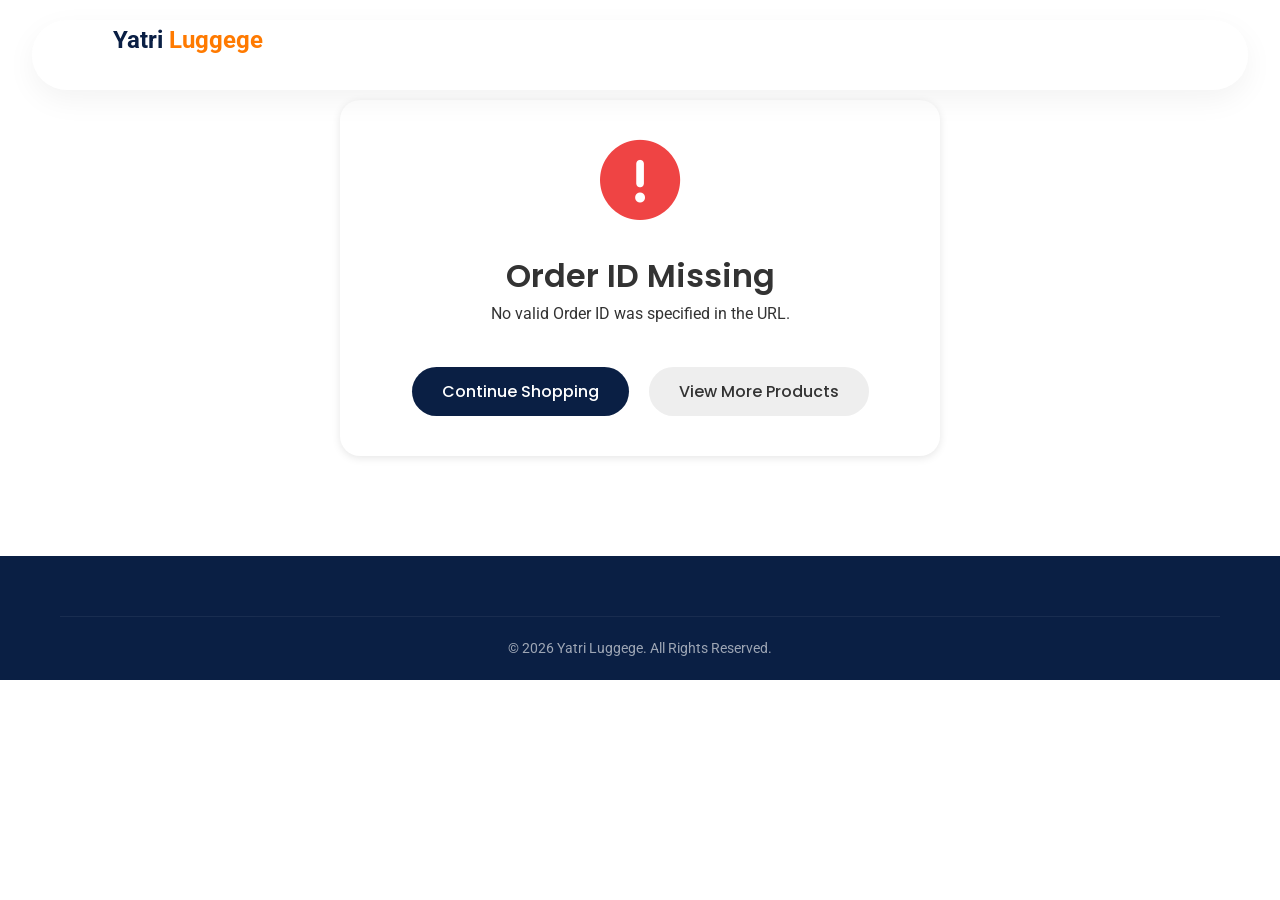
<file: order-success.html>
<!DOCTYPE html>
<html lang="en">
<head>
    <meta charset="UTF-8">
    <meta name="viewport" content="width=device-width, initial-scale=1.0">
    <title>Order Successful | Yatri Luggege</title>
    <link rel="stylesheet" href="https://cdnjs.cloudflare.com/ajax/libs/font-awesome/6.0.0/css/all.min.css">
    <link rel="stylesheet" href="css/style.css">
    <style>
        .success-container {
            max-width: 600px;
            margin: 100px auto;
            text-align: center;
            padding: 40px;
            background: white;
            border-radius: 20px;
            box-shadow: var(--shadow-sm);
        }
        .success-icon {
            font-size: 80px;
            color: #22c55e;
            margin-bottom: 30px;
            animation: scaleIn 0.5s ease-out;
        }
        @keyframes scaleIn {
            0% { transform: scale(0); }
            80% { transform: scale(1.2); }
            100% { transform: scale(1); }
        }
        .order-id {
            background: #f8f9fa;
            padding: 10px 20px;
            border-radius: 10px;
            font-family: monospace;
            font-size: 18px;
            margin: 20px 0;
            display: inline-block;
        }
        .btn-group {
            display: flex;
            gap: 20px;
            justify-content: center;
            margin-top: 40px;
        }
    </style>
    <!-- Meta Pixel Code -->
    <script>
    !function(f,b,e,v,n,t,s)
    {if(f.fbq)return;n=f.fbq=function(){n.callMethod?
    n.callMethod.apply(n,arguments):n.queue.push(arguments)};
    if(!f._fbq)f._fbq=n;n.push=n;n.loaded=!0;n.version='2.0';
    n.queue=[];t=b.createElement(e);t.async=!0;
    t.src=v;s=b.getElementsByTagName(e)[0];
    s.parentNode.insertBefore(t,s)}(window, document,'script',
    'https://connect.facebook.net/en_US/fbevents.js');
    fbq('init', '947390424330740');
    fbq('track', 'PageView');
    </script>
    <noscript><img height="1" width="1" style="display:none"
    src="https://www.facebook.com/tr?id=947390424330740&ev=PageView&noscript=1"
    /></noscript>
    <!-- End Meta Pixel Code -->
</head>
<body>
    <header>
        <div class="container">
            <nav>
                <a href="index.html" class="logo">Yatri <span>Luggege</span></a>
            </nav>
        </div>
    </header>

    <div class="container">
        <div class="success-container" id="statusContainer">
            <i class="fas fa-spinner fa-spin success-icon" id="statusIcon" style="color: var(--primary-color);"></i>
            <h1 id="statusTitle">Verifying Payment...</h1>
            <p id="statusMessage">Please wait while we verify your payment status with Easebuzz.</p>
            
            <div class="order-id" id="displayOrderId">Checking...</div>

            <!-- Customer & Order details block (shown only on success) -->
            <div id="orderDetailsBlock" style="display: none; margin-top: 30px; text-align: left; border-top: 1px solid #eee; padding-top: 20px; font-size: 15px;">
                <h3 style="margin-bottom: 15px; color: var(--primary-color);">Order & Shipping Details</h3>
                
                <div style="display: grid; grid-template-columns: 1fr; gap: 15px; margin-bottom: 20px;">
                    <div>
                        <p style="margin-bottom: 8px;"><strong>Customer Name:</strong> <span id="customerName">-</span></p>
                        <p style="margin-bottom: 8px;"><strong>Phone Number:</strong> <span id="customerPhone">-</span></p>
                        <p style="margin-bottom: 8px;"><strong>Email Address:</strong> <span id="customerEmail">-</span></p>
                    </div>
                    <div style="background: #fdfdfd; border: 1px solid #eee; padding: 12px; border-radius: 8px;">
                        <p style="margin-bottom: 4px;"><strong>Shipping Address:</strong></p>
                        <p id="shippingFullAddress" style="color: #555; line-height: 1.4;">-</p>
                    </div>
                </div>

                <div style="background: #f8f9fa; padding: 15px; border-radius: 10px; display: flex; justify-content: space-between; align-items: center; margin-bottom: 20px;">
                    <span><strong>Amount Paid:</strong></span>
                    <span id="paidAmount" style="font-size: 18px; font-weight: 700; color: #22c55e;">₹0</span>
                </div>

                <div style="background: #eff6ff; border-left: 4px solid #3b82f6; padding: 12px; border-radius: 8px; display: flex; align-items: center; gap: 10px; color: #1e3a8a; margin-bottom: 10px;">
                    <i class="fas fa-shipping-fast" style="color: #3b82f6; font-size: 18px;"></i>
                    <span>Your product will be delivered within <strong>7 days</strong>.</span>
                </div>
            </div>
            
            <div class="btn-group" id="btnGroup" style="display: none;">
                <a href="index.html" class="btn btn-primary">Continue Shopping</a>
                <a href="products.html" class="btn" style="background: #eee;">View More Products</a>
            </div>
        </div>
    </div>

    <script>
        document.addEventListener('DOMContentLoaded', () => {
            const urlParams = new URLSearchParams(window.location.search);
            const orderId = urlParams.get('id');
            const displayOrderId = document.getElementById('displayOrderId');
            const statusIcon = document.getElementById('statusIcon');
            const statusTitle = document.getElementById('statusTitle');
            const statusMessage = document.getElementById('statusMessage');
            const btnGroup = document.getElementById('btnGroup');

            if (!orderId) {
                statusIcon.className = "fas fa-exclamation-circle success-icon";
                statusIcon.style.color = "#ef4444";
                statusTitle.textContent = "Order ID Missing";
                statusMessage.textContent = "No valid Order ID was specified in the URL.";
                displayOrderId.style.display = 'none';
                btnGroup.style.display = 'flex';
                return;
            }

            displayOrderId.textContent = '#' + orderId;

            let attempts = 0;
            const maxAttempts = 5;
            const retryDelay = 2000; // 2 seconds

            async function verifyPayment() {
                try {
                    console.log(`Checking payment status for order: ${orderId}, attempt: ${attempts + 1}`);
                    const res = await fetch(`/api/status?id=${orderId}`);
                    const data = await res.json();

                    if (res.ok && data.state === 'COMPLETED') {
                        console.log("Payment verification successful (COMPLETED).");
                        
                        // Update UI to success
                        statusIcon.className = "fas fa-check-circle success-icon";
                        statusIcon.style.color = "#22c55e";
                        statusTitle.textContent = "Payment Successful!";
                        statusMessage.innerHTML = 'Thank you for your purchase. Your order has been placed and is being processed.<br><span style="color: #666; font-size: 14px; display: block; margin-top: 10px;">A confirmation email has been sent to your registered address.</span>';
                        btnGroup.style.display = 'flex';

                        // Populate and show order details
                        let orderTotal = 0;
                        try {
                            const orders = JSON.parse(localStorage.getItem('yatri_orders')) || [];
                            const currentOrder = orders.find(o => o.id === orderId);
                            if (currentOrder) {
                                orderTotal = currentOrder.total;
                                document.getElementById('customerName').textContent = currentOrder.customer.name;
                                document.getElementById('customerPhone').textContent = currentOrder.customer.phone;
                                document.getElementById('customerEmail').textContent = currentOrder.customer.email;
                                
                                const fullAddr = `${currentOrder.address}, ${currentOrder.city} - ${currentOrder.pincode}`;
                                document.getElementById('shippingFullAddress').textContent = fullAddr;
                                
                                // Format price
                                const formattedPrice = new Intl.NumberFormat('en-IN', {
                                    style: 'currency',
                                    currency: 'INR',
                                    maximumFractionDigits: 0
                                }).format(currentOrder.total);
                                
                                document.getElementById('paidAmount').textContent = formattedPrice;
                                document.getElementById('orderDetailsBlock').style.display = 'block';
                            }
                        } catch (e) {
                            console.error('Error rendering order details:', e);
                        }

                        // Track Meta Pixel Purchase Event
                        try {
                            if (typeof fbq === 'function') {
                                console.log("Firing Meta Pixel Purchase Event...");
                                const orders = JSON.parse(localStorage.getItem('yatri_orders')) || [];
                                const currentOrder = orders.find(o => o.id === orderId);
                                if (currentOrder) {
                                    fbq('track', 'Purchase', {
                                        value: currentOrder.total,
                                        currency: 'INR',
                                        content_ids: (currentOrder.items || []).map(item => String(item.id)),
                                        content_type: 'product',
                                        contents: (currentOrder.items || []).map(item => ({
                                            id: String(item.id),
                                            quantity: item.quantity,
                                            item_price: item.price
                                        }))
                                    });
                                    console.log("Pixel Purchase Event fired with details:", currentOrder);
                                } else {
                                    // Fallback if order details are not found in localStorage
                                    fbq('track', 'Purchase', {
                                        currency: 'INR'
                                    });
                                    console.log("Pixel Purchase Event fired with fallback (no details in localStorage).");
                                }
                            } else {
                                console.warn("Meta Pixel (fbq) is not loaded or defined in window scope. Ad-blocker might be blocking it.");
                            }
                        } catch (e) {
                            console.error('Meta Pixel Purchase Error:', e);
                        }
                    } else if (res.ok && data.state === 'PENDING' && attempts < maxAttempts) {
                        attempts++;
                        console.log(`Payment status is PENDING. Retrying status check in ${retryDelay}ms...`);
                        statusMessage.textContent = `Verifying payment status with Easebuzz (Attempt ${attempts}/${maxAttempts})...`;
                        setTimeout(verifyPayment, retryDelay);
                    } else {
                        console.warn(`Payment verification failed or timed out. State: ${data.state || 'UNKNOWN'}`);
                        
                        // Payment failed or is pending/cancelled
                        statusIcon.className = "fas fa-times-circle success-icon";
                        statusIcon.style.color = "#ef4444";
                        statusTitle.textContent = "Payment Verification Failed";
                        statusMessage.innerHTML = `We could not verify your payment status (Current state: <strong>${data.state || 'UNKNOWN'}</strong>). <br>If your payment failed, you can try checking out again. If money was deducted, it will be refunded or you can contact support.`;
                        
                        // Modify buttons for failed case
                        btnGroup.innerHTML = `
                            <a href="checkout.html" class="btn btn-primary">Try Checkout Again</a>
                            <a href="index.html" class="btn" style="background: #eee;">Go to Home</a>
                        `;
                        btnGroup.style.display = 'flex';
                    }
                } catch (error) {
                    console.error("Error verifying payment status:", error);
                    statusIcon.className = "fas fa-exclamation-triangle success-icon";
                    statusIcon.style.color = "#f59e0b";
                    statusTitle.textContent = "Verification Error";
                    statusMessage.textContent = "There was a network error while verifying your payment status. Please refresh the page to try again.";
                    btnGroup.style.display = 'flex';
                }
            }

            // Start the verification polling process
            verifyPayment();
        });
    </script>



    <footer style="margin-top: 100px;">
        <div class="container">
            <div class="footer-bottom">
                <p>&copy; 2026 Yatri Luggege. All Rights Reserved.</p>
            </div>
        </div>
    </footer>
</body>
</html>
</file>
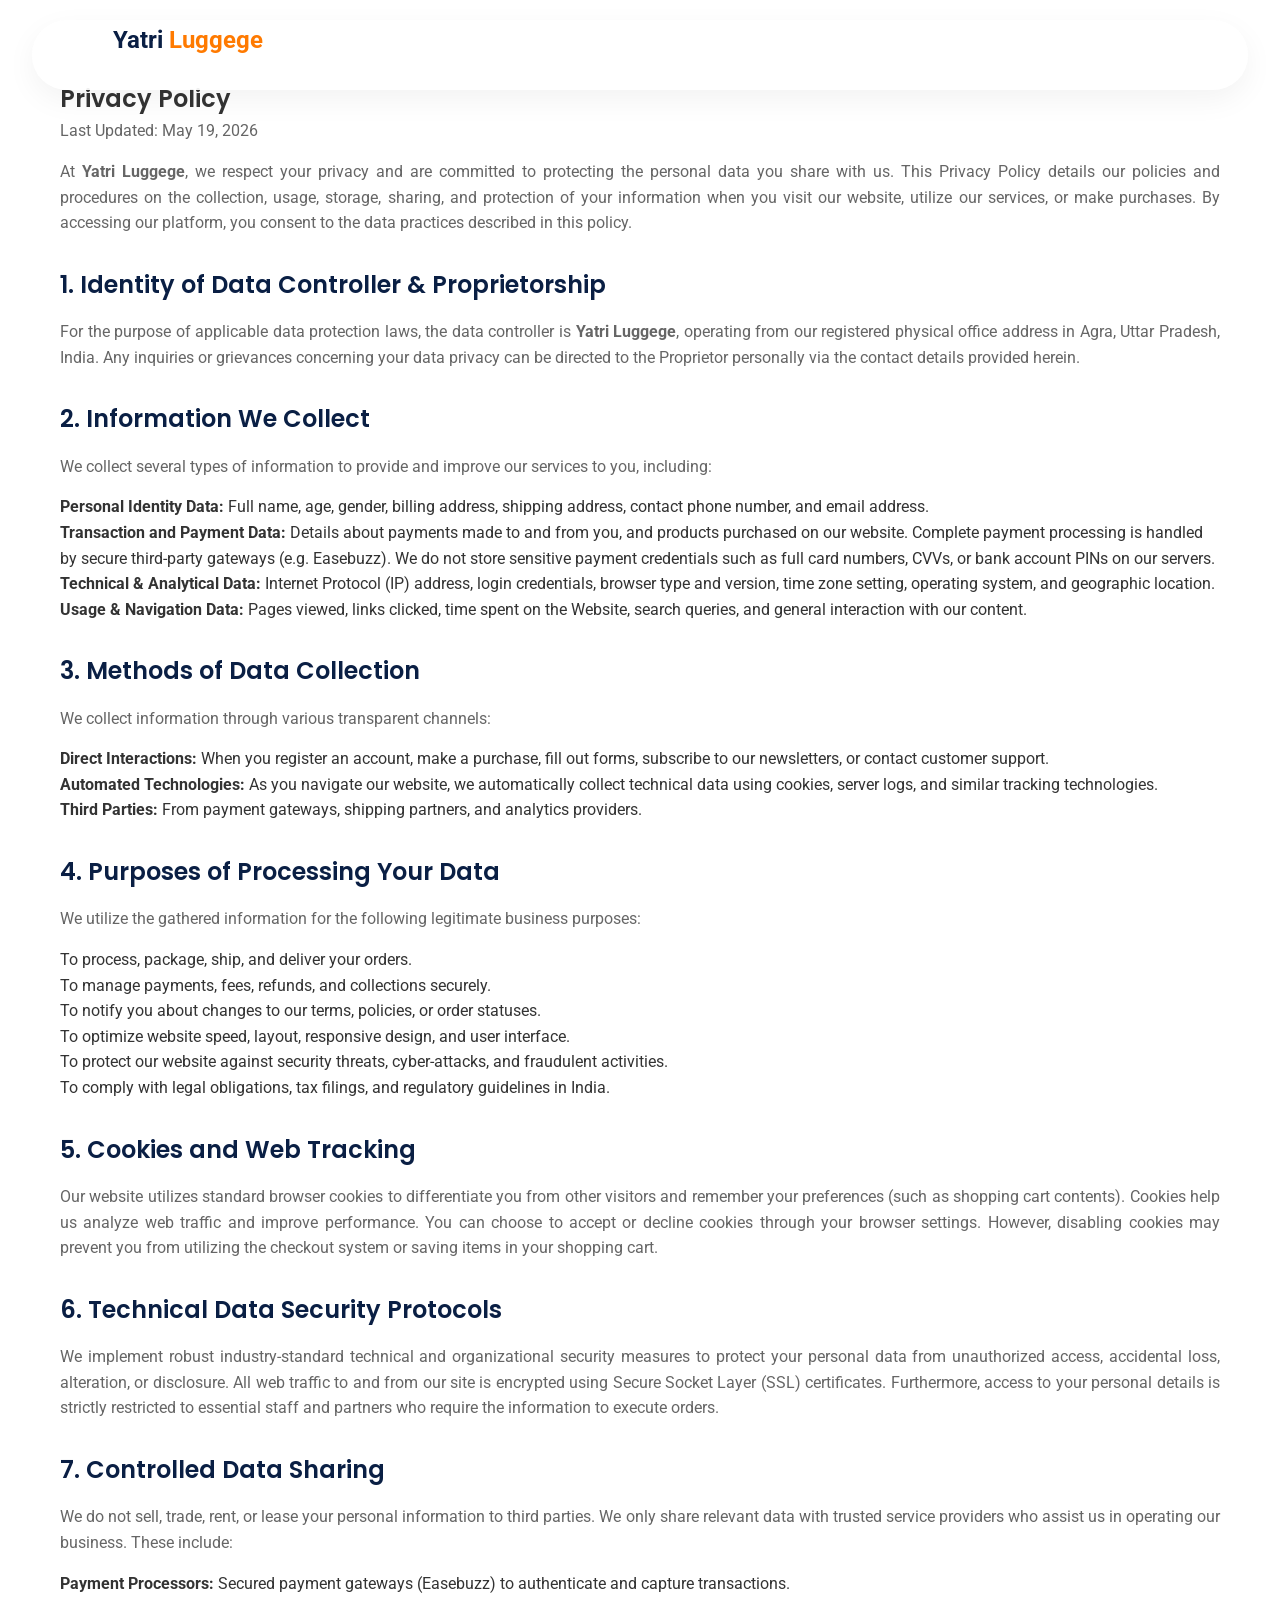
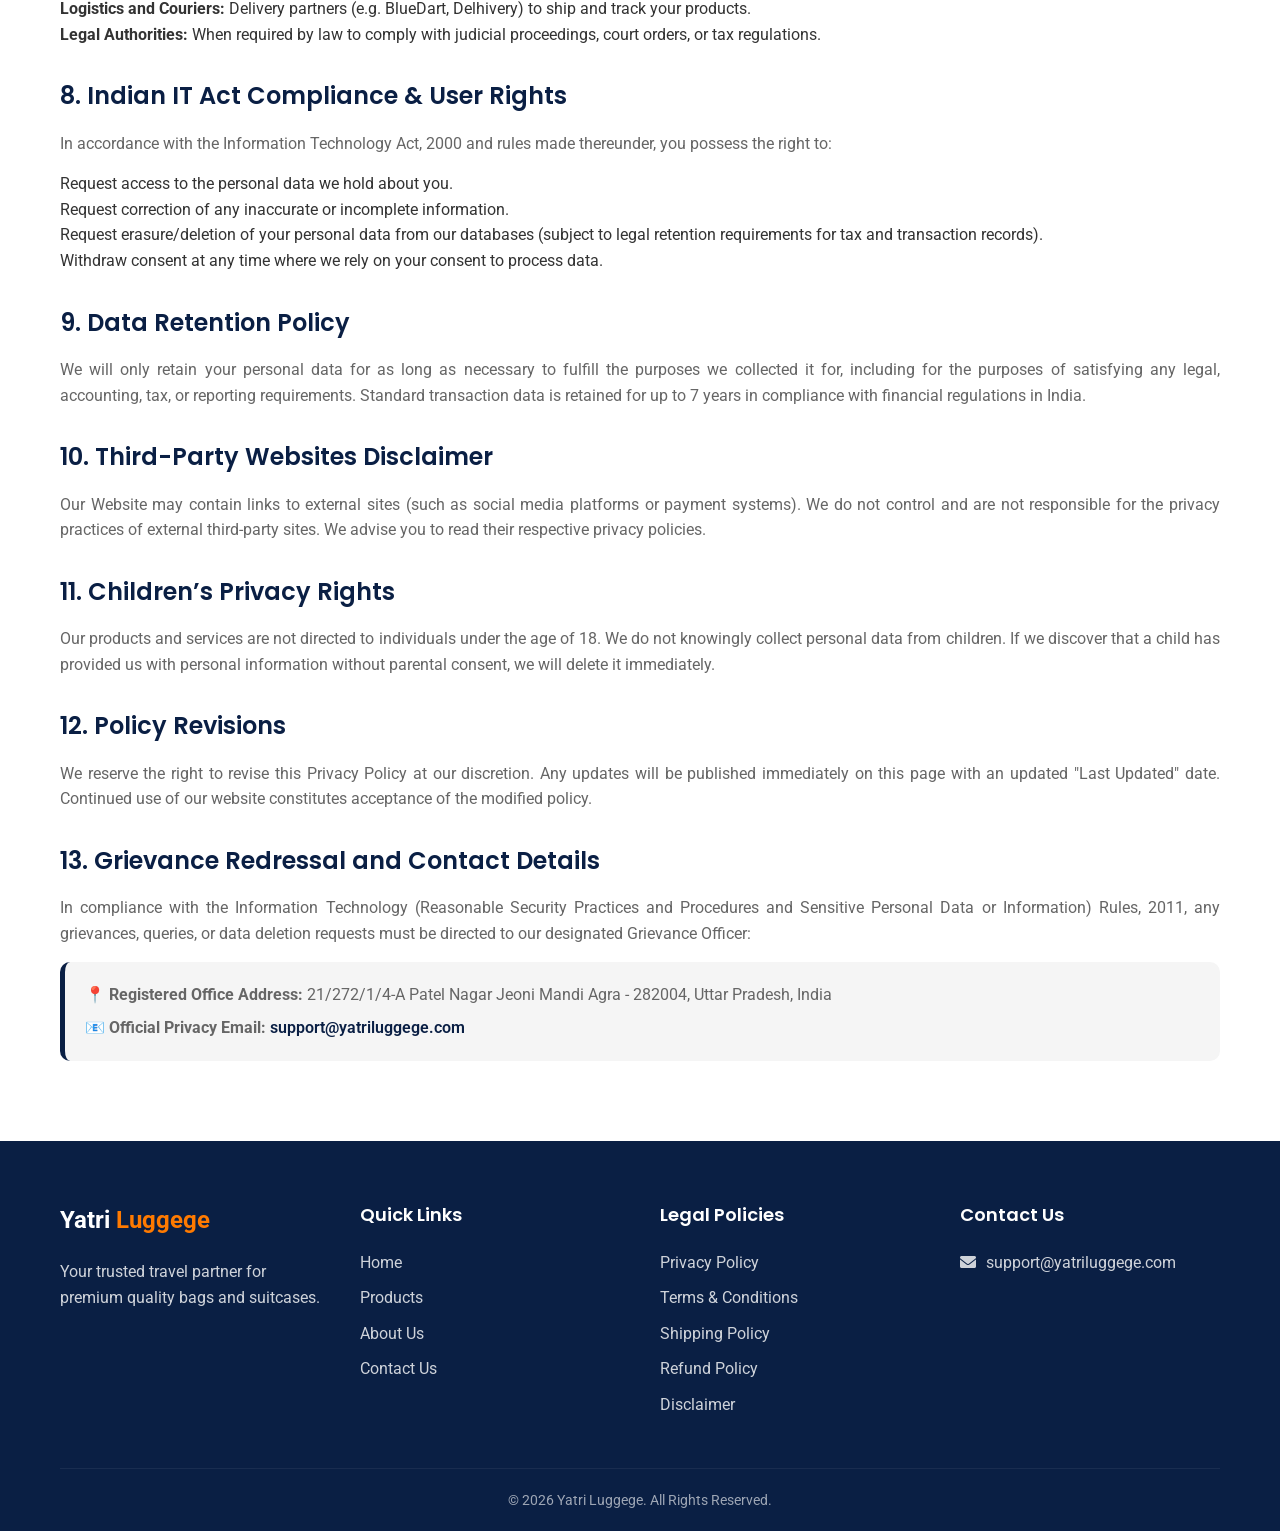
<file: privacy-policy.html>
<!DOCTYPE html>
<html lang="en">
<head>
    <meta charset="UTF-8">
    <meta name="viewport" content="width=device-width, initial-scale=1.0">
    <title>Privacy Policy | Yatri Luggege</title>
    <link rel="stylesheet" href="https://cdnjs.cloudflare.com/ajax/libs/font-awesome/6.0.0/css/all.min.css">
    <link rel="stylesheet" href="css/style.css">
    <style>
        .policy-content h2 { margin-top: 30px; margin-bottom: 15px; color: var(--primary-color); }
        .policy-content p { margin-bottom: 15px; color: var(--text-light); text-align: justify; }
    </style>
    <!-- Meta Pixel Code -->
    <script>
    !function(f,b,e,v,n,t,s)
    {if(f.fbq)return;n=f.fbq=function(){n.callMethod?
    n.callMethod.apply(n,arguments):n.queue.push(arguments)};
    if(!f._fbq)f._fbq=n;n.push=n;n.loaded=!0;n.version='2.0';
    n.queue=[];t=b.createElement(e);t.async=!0;
    t.src=v;s=b.getElementsByTagName(e)[0];
    s.parentNode.insertBefore(t,s)}(window, document,'script',
    'https://connect.facebook.net/en_US/fbevents.js');
    fbq('init', '947390424330740');
    fbq('track', 'PageView');
    </script>
    <noscript><img height="1" width="1" style="display:none"
    src="https://www.facebook.com/tr?id=947390424330740&ev=PageView&noscript=1"
    /></noscript>
    <!-- End Meta Pixel Code -->
</head>
<body>
    <header>
        <div class="container">
            <nav>
                <a href="index.html" class="logo">Yatri <span>Luggege</span></a>
            </nav>
        </div>
    </header>

    <section class="section-padding">
        <div class="container policy-content">
            <h1>Privacy Policy</h1>
            <p>Last Updated: May 19, 2026</p>
            
            <p>At <strong>Yatri Luggege</strong>, we respect your privacy and are committed to protecting the personal data you share with us. This Privacy Policy details our policies and procedures on the collection, usage, storage, sharing, and protection of your information when you visit our website, utilize our services, or make purchases. By accessing our platform, you consent to the data practices described in this policy.</p>
            
            <h2>1. Identity of Data Controller & Proprietorship</h2>
            <p>For the purpose of applicable data protection laws, the data controller is <strong>Yatri Luggege</strong>, operating from our registered physical office address in Agra, Uttar Pradesh, India. Any inquiries or grievances concerning your data privacy can be directed to the Proprietor personally via the contact details provided herein.</p>

            <h2>2. Information We Collect</h2>
            <p>We collect several types of information to provide and improve our services to you, including:</p>
            <ul>
                <li><strong>Personal Identity Data:</strong> Full name, age, gender, billing address, shipping address, contact phone number, and email address.</li>
                <li><strong>Transaction and Payment Data:</strong> Details about payments made to and from you, and products purchased on our website. Complete payment processing is handled by secure third-party gateways (e.g. Easebuzz). We do not store sensitive payment credentials such as full card numbers, CVVs, or bank account PINs on our servers.</li>
                <li><strong>Technical & Analytical Data:</strong> Internet Protocol (IP) address, login credentials, browser type and version, time zone setting, operating system, and geographic location.</li>
                <li><strong>Usage & Navigation Data:</strong> Pages viewed, links clicked, time spent on the Website, search queries, and general interaction with our content.</li>
            </ul>

            <h2>3. Methods of Data Collection</h2>
            <p>We collect information through various transparent channels:</p>
            <ul>
                <li><strong>Direct Interactions:</strong> When you register an account, make a purchase, fill out forms, subscribe to our newsletters, or contact customer support.</li>
                <li><strong>Automated Technologies:</strong> As you navigate our website, we automatically collect technical data using cookies, server logs, and similar tracking technologies.</li>
                <li><strong>Third Parties:</strong> From payment gateways, shipping partners, and analytics providers.</li>
            </ul>

            <h2>4. Purposes of Processing Your Data</h2>
            <p>We utilize the gathered information for the following legitimate business purposes:</p>
            <ul>
                <li>To process, package, ship, and deliver your orders.</li>
                <li>To manage payments, fees, refunds, and collections securely.</li>
                <li>To notify you about changes to our terms, policies, or order statuses.</li>
                <li>To optimize website speed, layout, responsive design, and user interface.</li>
                <li>To protect our website against security threats, cyber-attacks, and fraudulent activities.</li>
                <li>To comply with legal obligations, tax filings, and regulatory guidelines in India.</li>
            </ul>

            <h2>5. Cookies and Web Tracking</h2>
            <p>Our website utilizes standard browser cookies to differentiate you from other visitors and remember your preferences (such as shopping cart contents). Cookies help us analyze web traffic and improve performance. You can choose to accept or decline cookies through your browser settings. However, disabling cookies may prevent you from utilizing the checkout system or saving items in your shopping cart.</p>

            <h2>6. Technical Data Security Protocols</h2>
            <p>We implement robust industry-standard technical and organizational security measures to protect your personal data from unauthorized access, accidental loss, alteration, or disclosure. All web traffic to and from our site is encrypted using Secure Socket Layer (SSL) certificates. Furthermore, access to your personal details is strictly restricted to essential staff and partners who require the information to execute orders.</p>

            <h2>7. Controlled Data Sharing</h2>
            <p>We do not sell, trade, rent, or lease your personal information to third parties. We only share relevant data with trusted service providers who assist us in operating our business. These include:</p>
            <ul>
                <li><strong>Payment Processors:</strong> Secured payment gateways (Easebuzz) to authenticate and capture transactions.</li>
                <li><strong>Logistics and Couriers:</strong> Delivery partners (e.g. BlueDart, Delhivery) to ship and track your products.</li>
                <li><strong>Legal Authorities:</strong> When required by law to comply with judicial proceedings, court orders, or tax regulations.</li>
            </ul>

            <h2>8. Indian IT Act Compliance & User Rights</h2>
            <p>In accordance with the Information Technology Act, 2000 and rules made thereunder, you possess the right to:</p>
            <ul>
                <li>Request access to the personal data we hold about you.</li>
                <li>Request correction of any inaccurate or incomplete information.</li>
                <li>Request erasure/deletion of your personal data from our databases (subject to legal retention requirements for tax and transaction records).</li>
                <li>Withdraw consent at any time where we rely on your consent to process data.</li>
            </ul>

            <h2>9. Data Retention Policy</h2>
            <p>We will only retain your personal data for as long as necessary to fulfill the purposes we collected it for, including for the purposes of satisfying any legal, accounting, tax, or reporting requirements. Standard transaction data is retained for up to 7 years in compliance with financial regulations in India.</p>

            <h2>10. Third-Party Websites Disclaimer</h2>
            <p>Our Website may contain links to external sites (such as social media platforms or payment systems). We do not control and are not responsible for the privacy practices of external third-party sites. We advise you to read their respective privacy policies.</p>

            <h2>11. Children’s Privacy Rights</h2>
            <p>Our products and services are not directed to individuals under the age of 18. We do not knowingly collect personal data from children. If we discover that a child has provided us with personal information without parental consent, we will delete it immediately.</p>

            <h2>12. Policy Revisions</h2>
            <p>We reserve the right to revise this Privacy Policy at our discretion. Any updates will be published immediately on this page with an updated "Last Updated" date. Continued use of our website constitutes acceptance of the modified policy.</p>

            <h2>13. Grievance Redressal and Contact Details</h2>
            <p>In compliance with the Information Technology (Reasonable Security Practices and Procedures and Sensitive Personal Data or Information) Rules, 2011, any grievances, queries, or data deletion requests must be directed to our designated Grievance Officer:</p>
            
            <div style="background: var(--accent-color); padding: 20px; border-radius: 10px; margin-top: 15px; border-left: 5px solid var(--primary-color);">
                <p style="margin-bottom: 8px;">📍 <strong>Registered Office Address:</strong> 21/272/1/4-A Patel Nagar Jeoni Mandi Agra - 282004, Uttar Pradesh, India</p>
                <p style="margin-bottom: 0;">📧 <strong>Official Privacy Email:</strong> <a href="mailto:support@yatriluggege.com" style="color: var(--primary-color); font-weight: 600;">support@yatriluggege.com</a></p>
            </div>
        </div>
    </section>

    <footer>
        <div class="container">
            <div class="footer-content">
                <div class="footer-brand">
                    <a href="index.html" class="logo" style="color: white;">Yatri <span>Luggege</span></a>
                    <p>Your trusted travel partner for premium quality bags and suitcases.</p>

                </div>
                <div class="footer-links">
                    <h4>Quick Links</h4>
                    <ul>
                        <li><a href="index.html">Home</a></li>
                        <li><a href="products.html">Products</a></li>
                        <li><a href="about.html">About Us</a></li>
                        <li><a href="contact.html">Contact Us</a></li>
                    </ul>
                </div>
                <div class="footer-links">
                    <h4>Legal Policies</h4>
                    <ul>
                        <li><a href="privacy-policy.html">Privacy Policy</a></li>
                        <li><a href="terms-conditions.html">Terms & Conditions</a></li>
                        <li><a href="shipping-policy.html">Shipping Policy</a></li>
                        <li><a href="refund-policy.html">Refund Policy</a></li>
                        <li><a href="disclaimer.html">Disclaimer</a></li>
                    </ul>
                </div>
                <div class="footer-contact">
                    <h4>Contact Us</h4>
                    <p><i class="fas fa-envelope"></i> support@yatriluggege.com</p>
                </div>
            </div>
            <div class="footer-bottom">
                <p>&copy; 2026 Yatri Luggege. All Rights Reserved.</p>
            </div>
        </div>
    </footer>
</body>
</html>
</file>
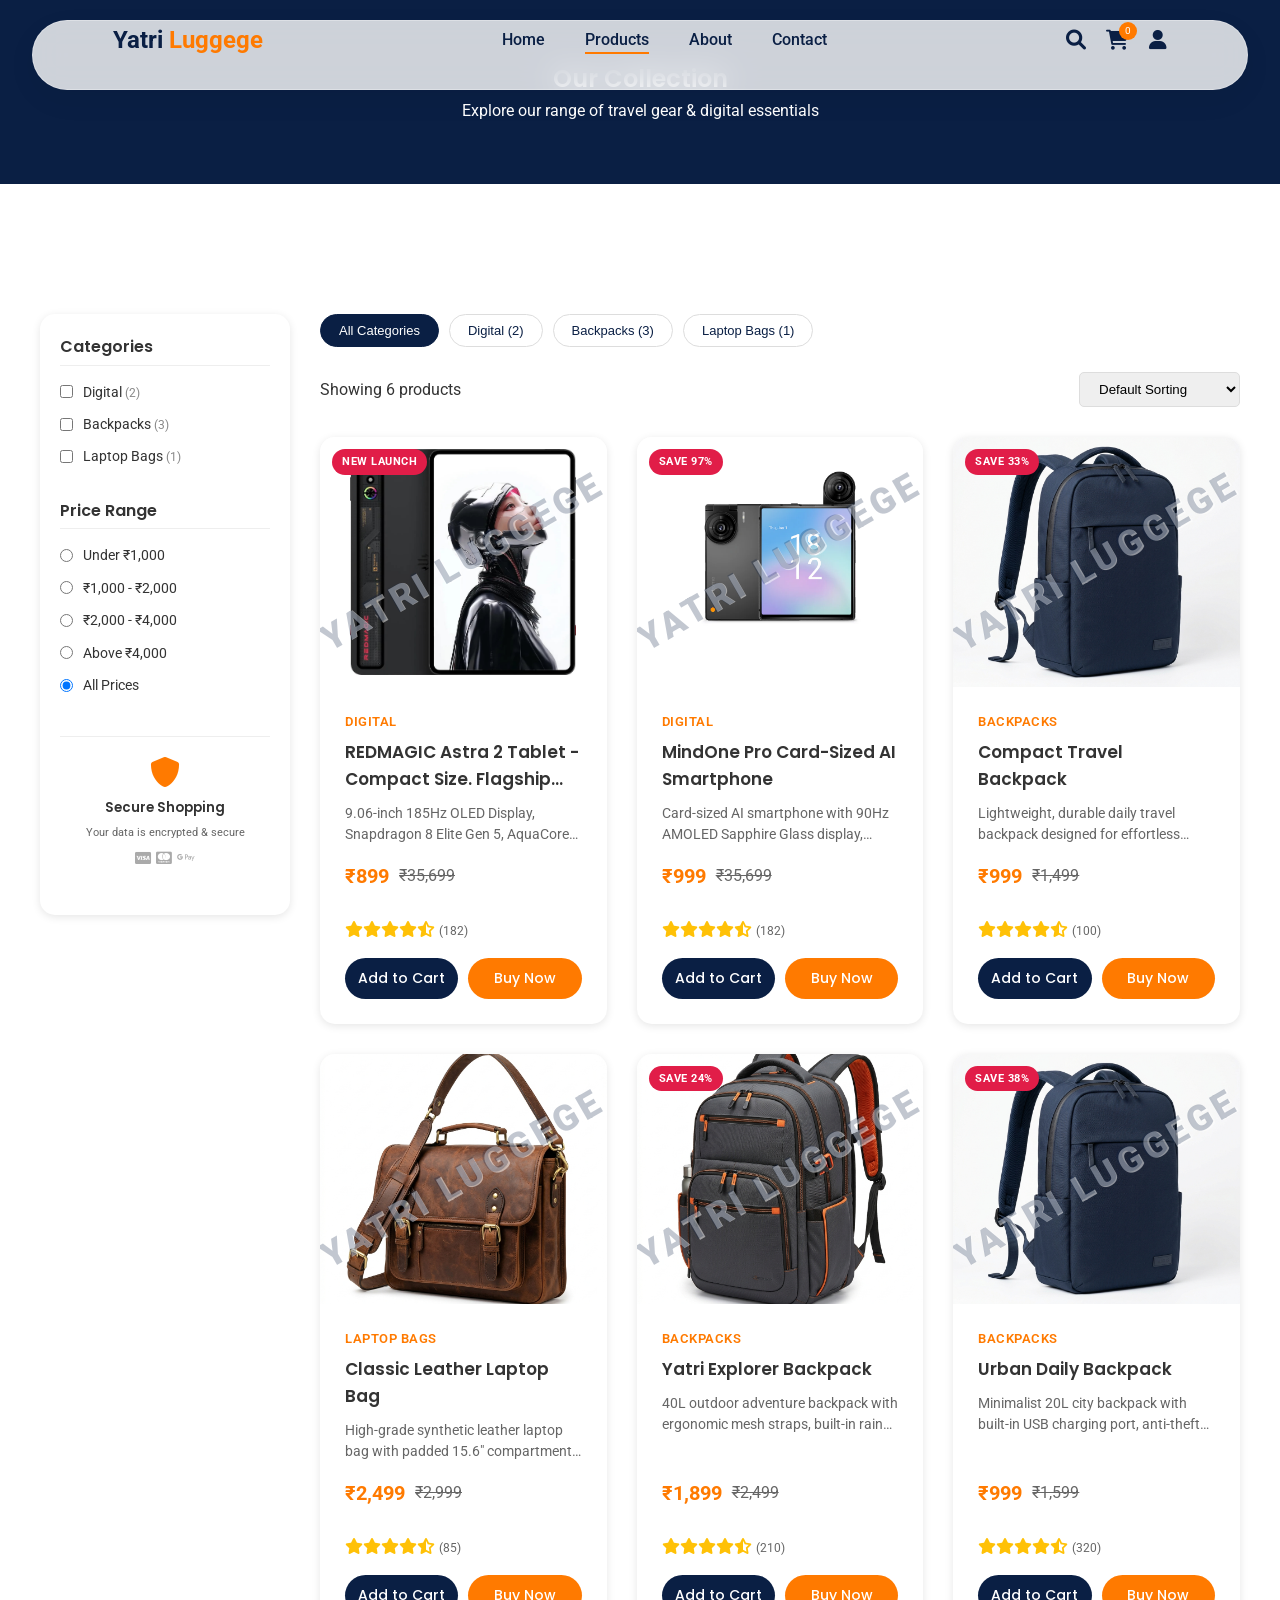
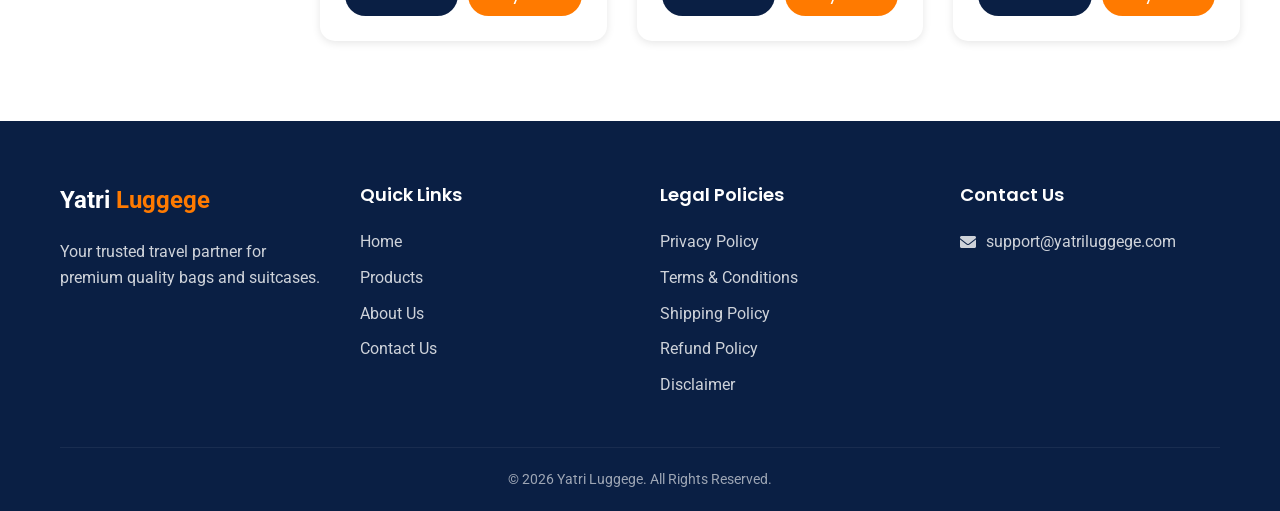
<file: product-detail.html>
<!DOCTYPE html>
<html lang="en">
<head>
    <meta charset="UTF-8">
    <meta name="viewport" content="width=device-width, initial-scale=1.0">
    <title>Product Detail | Yatri Luggege</title>
    <link rel="stylesheet" href="https://cdnjs.cloudflare.com/ajax/libs/font-awesome/6.0.0/css/all.min.css">
    <link rel="stylesheet" href="css/style.css">
    <style>
        .pdp-section {
            padding: 115px 20px 80px;
            max-width: 1180px;
            margin: 0 auto;
        }
        .detail-container {
            display: grid;
            grid-template-columns: minmax(0, 46fr) minmax(0, 54fr);
            gap: 45px;
            align-items: start;
            width: 100%;
        }
        .pdp-gallery-sticky {
            position: sticky;
            top: 95px;
            min-width: 0;
            width: 100%;
            max-width: 100%;
        }
        .pdp-main-image {
            background: #ffffff;
            border: 1px solid #eef2f7;
            border-radius: 16px;
            overflow: hidden;
            box-shadow: var(--shadow-sm);
            display: flex;
            align-items: center;
            justify-content: center;
            width: 100%;
            height: 460px;
            max-height: 460px;
            cursor: zoom-in;
            position: relative;
        }
        .pdp-main-image img {
            width: 100%;
            height: 100%;
            max-width: 100%;
            max-height: 100%;
            object-fit: contain;
            transition: transform 0.25s ease;
            padding: 16px;
        }
        .pdp-main-image.cover-mode img {
            object-fit: cover;
            padding: 0;
        }
        .pdp-thumbnails {
            display: flex;
            gap: 10px;
            margin-top: 14px;
            overflow-x: auto;
            width: 100%;
            max-width: 100%;
            padding: 4px 2px 10px;
            scrollbar-width: thin;
            box-sizing: border-box;
        }
        .pdp-thumb {
            width: 68px;
            height: 68px;
            flex: 0 0 68px;
            border: 2px solid #e2e8f0;
            border-radius: 10px;
            overflow: hidden;
            cursor: pointer;
            background: #fff;
            padding: 4px;
            transition: border-color 0.2s ease, transform 0.2s ease;
        }
        .pdp-thumb:hover {
            border-color: var(--secondary-color);
        }
        .pdp-thumb.active {
            border-color: #e11d48;
            box-shadow: 0 0 0 2px rgba(225, 29, 72, 0.15);
        }
        .pdp-thumb img {
            width: 100%;
            height: 100%;
            object-fit: contain;
        }
        .product-meta {
            min-width: 0;
            width: 100%;
            max-width: 100%;
            overflow-wrap: break-word;
        }
        .product-meta h1 {
            font-size: 28px;
            line-height: 1.3;
            margin-bottom: 10px;
            color: var(--primary-color);
        }
        .product-meta .category {
            color: var(--secondary-color);
            text-transform: uppercase;
            letter-spacing: 1px;
            font-size: 13px;
            font-weight: 700;
            margin-bottom: 8px;
            display: inline-block;
        }
        .pdp-rating-row {
            display: flex;
            align-items: center;
            gap: 8px;
            margin-bottom: 16px;
            font-size: 14px;
        }
        .pdp-rating-row .stars {
            color: #f59e0b;
        }
        .price-box {
            margin: 18px 0 22px;
            display: flex;
            align-items: center;
            flex-wrap: wrap;
            gap: 14px;
        }
        .price-box .current {
            font-size: 32px;
            font-weight: 700;
            color: #e11d48;
        }
        .price-box .old {
            font-size: 19px;
            text-decoration: line-through;
            color: var(--text-light);
        }
        .price-box .pdp-badge {
            background: #e11d48;
            color: #fff;
            font-size: 12px;
            font-weight: 700;
            padding: 5px 12px;
            border-radius: 6px;
            text-transform: uppercase;
            letter-spacing: 0.5px;
        }
        .pdp-actions-card {
            background: #f8fafc;
            border: 1px solid #e2e8f0;
            border-radius: 14px;
            padding: 20px;
            margin: 20px 0;
        }
        .qty-row {
            display: flex;
            align-items: center;
            gap: 15px;
            margin-bottom: 16px;
        }
        .qty-stepper {
            display: inline-flex;
            align-items: center;
            border: 1px solid #cbd5e1;
            border-radius: 8px;
            overflow: hidden;
            background: #fff;
        }
        .qty-stepper button {
            width: 36px;
            height: 36px;
            border: none;
            background: #f1f5f9;
            font-size: 18px;
            font-weight: 600;
            cursor: pointer;
            color: #1e293b;
        }
        .qty-stepper button:hover {
            background: #e2e8f0;
        }
        .qty-stepper input {
            width: 50px;
            height: 36px;
            border: none;
            text-align: center;
            font-weight: 600;
            font-size: 15px;
        }
        .action-box {
            display: flex;
            flex-direction: column;
            gap: 12px;
        }
        .action-box .btn {
            width: 100%;
            padding: 14px 20px;
            font-size: 16px;
            font-weight: 600;
        }
        .trust-badges {
            display: grid;
            grid-template-columns: repeat(3, 1fr);
            gap: 12px;
            margin: 24px 0;
            padding: 16px 0;
            border-top: 1px solid #e2e8f0;
            border-bottom: 1px solid #e2e8f0;
            text-align: center;
        }
        .trust-badge-item {
            display: flex;
            flex-direction: column;
            align-items: center;
            gap: 6px;
            font-size: 13px;
            color: #475569;
        }
        .trust-badge-item i {
            font-size: 20px;
            color: var(--primary-color);
        }
        .pdp-share-row {
            margin: 18px 0 24px;
        }
        .pdp-share-row h4 {
            font-size: 14px;
            margin-bottom: 10px;
            color: #1e293b;
        }
        .pdp-share-btns {
            display: flex;
            gap: 10px;
        }
        .pdp-share-btns a {
            width: 34px;
            height: 34px;
            border-radius: 50%;
            color: #fff;
            display: inline-flex;
            align-items: center;
            justify-content: center;
            font-size: 14px;
        }
        .specs-section {
            margin: 25px 0;
            border-top: 1px solid #e2e8f0;
            padding-top: 20px;
        }
        .specs-section h3 {
            font-size: 20px;
            color: var(--primary-color);
            margin-bottom: 15px;
        }
        .specs-table {
            width: 100%;
            border-collapse: collapse;
            font-size: 14px;
        }
        .specs-table td {
            padding: 11px 14px;
            border-bottom: 1px solid #edf2f7;
            vertical-align: top;
            color: #334155;
        }
        .specs-table td.spec-name {
            width: 36%;
            font-weight: 600;
            color: #64748b;
            background: #f8fafc;
        }
        .product-rich-description {
            margin: 25px 0;
            font-size: 15px;
            color: var(--text-dark);
            line-height: 1.7;
            border-top: 1px solid #e2e8f0;
            padding-top: 20px;
            max-width: 100%;
            overflow-x: hidden;
        }
        .product-rich-description img {
            max-width: 100%;
            height: auto;
        }
        .product-rich-description ul {
            list-style-type: disc;
            margin-left: 20px;
        }
        .pdp-desc-extra-images {
            margin-top: 25px;
            display: flex;
            flex-direction: column;
            gap: 18px;
        }
        .pdp-desc-extra-images img {
            width: 100%;
            height: auto;
            border-radius: 10px;
            box-shadow: var(--shadow-sm);
        }
        .feature-list {
            margin: 20px 0;
        }
        .feature-list li {
            margin-bottom: 10px;
            display: flex;
            align-items: center;
            gap: 10px;
            font-size: 15px;
        }
        .feature-list i {
            color: var(--success);
        }
        @media (max-width: 900px) {
            .pdp-section {
                padding: 90px 15px 60px;
            }
            .detail-container {
                grid-template-columns: minmax(0, 1fr);
                gap: 28px;
            }
            .pdp-gallery-sticky {
                position: static;
            }
            .pdp-main-image {
                height: 340px;
                max-height: 340px;
            }
            .product-meta h1 {
                font-size: 22px;
            }
            .price-box .current {
                font-size: 26px;
            }
            .trust-badges {
                grid-template-columns: repeat(3, 1fr);
                gap: 8px;
                font-size: 12px;
            }
        }
    </style>
    <!-- Meta Pixel Code -->
    <script>
    !function(f,b,e,v,n,t,s)
    {if(f.fbq)return;n=f.fbq=function(){n.callMethod?
    n.callMethod.apply(n,arguments):n.queue.push(arguments)};
    if(!f._fbq)f._fbq=n;n.push=n;n.loaded=!0;n.version='2.0';
    n.queue=[];t=b.createElement(e);t.async=!0;
    t.src=v;s=b.getElementsByTagName(e)[0];
    s.parentNode.insertBefore(t,s)}(window, document,'script',
    'https://connect.facebook.net/en_US/fbevents.js');
    fbq('init', '947390424330740');
    fbq('track', 'PageView');
    </script>
    <noscript><img height="1" width="1" style="display:none"
    src="https://www.facebook.com/tr?id=947390424330740&ev=PageView&noscript=1"
    /></noscript>
    <!-- End Meta Pixel Code -->
</head>
<body>
    <header>
        <div class="container">
            <nav>
                <a href="index.html" class="logo">Yatri <span>Luggege</span></a>
                <ul class="nav-links">
                    <li><a href="index.html">Home</a></li>
                    <li><a href="products.html" class="active">Products</a></li>
                    <li><a href="about.html">About</a></li>
                    <li><a href="contact.html">Contact</a></li>
                </ul>
                <div class="nav-icons">
                    <i class="fas fa-search"></i>
                    <a href="cart.html" class="cart-icon">
                        <i class="fas fa-shopping-cart"></i>
                        <span class="cart-count">0</span>
                    </a>
                    <a href="admin.html"><i class="fas fa-user"></i></a>
                    <i class="fas fa-bars menu-btn"></i>
                </div>
            </nav>
        </div>
    </header>

    <div class="container pdp-section">
        <div class="detail-container" id="product-detail">
            <!-- Loaded via JS -->
        </div>
    </div>

    <script src="js/config.js"></script>
    <script src="js/db.js"></script>
    <script src="js/main.js"></script>
    <script>
        let currentProductId = null;

        function changeMainImage(src, thumbEl) {
            const mainImg = document.getElementById('pdp-main-img');
            if (mainImg) {
                mainImg.src = src;
                mainImg.style.transform = 'scale(1)';
                mainImg.style.transformOrigin = 'center center';
            }
            document.querySelectorAll('.pdp-thumb').forEach(t => t.classList.remove('active'));
            if (thumbEl) thumbEl.classList.add('active');
        }

        function initZoom() {
            const box = document.getElementById('pdp-main-box');
            const img = document.getElementById('pdp-main-img');
            if (!box || !img) return;

            let zoomed = false;
            box.addEventListener('mousemove', (e) => {
                if (!zoomed) return;
                const rect = box.getBoundingClientRect();
                const x = ((e.clientX - rect.left) / rect.width) * 100;
                const y = ((e.clientY - rect.top) / rect.height) * 100;
                img.style.transformOrigin = `${x}% ${y}%`;
            });
            box.addEventListener('click', (e) => {
                zoomed = !zoomed;
                if (zoomed) {
                    const rect = box.getBoundingClientRect();
                    const x = ((e.clientX - rect.left) / rect.width) * 100;
                    const y = ((e.clientY - rect.top) / rect.height) * 100;
                    img.style.transformOrigin = `${x}% ${y}%`;
                    img.style.transform = 'scale(2)';
                    box.style.cursor = 'zoom-out';
                } else {
                    img.style.transform = 'scale(1)';
                    img.style.transformOrigin = 'center center';
                    box.style.cursor = 'zoom-in';
                }
            });
            box.addEventListener('mouseleave', () => {
                if (zoomed) {
                    zoomed = false;
                    img.style.transform = 'scale(1)';
                    img.style.transformOrigin = 'center center';
                    box.style.cursor = 'zoom-in';
                }
            });
        }

        function stepQty(delta) {
            const input = document.getElementById('qty');
            if (!input) return;
            const next = Math.max(1, (parseInt(input.value) || 1) + delta);
            input.value = next;
        }

        function renderStars(rating) {
            let html = '';
            for (let i = 1; i <= 5; i++) {
                if (i <= Math.floor(rating)) html += '<i class="fas fa-star"></i>';
                else if (i === Math.ceil(rating) && rating % 1 !== 0) html += '<i class="fas fa-star-half-alt"></i>';
                else html += '<i class="far fa-star"></i>';
            }
            return html;
        }

        document.addEventListener('DOMContentLoaded', () => {
            const urlParams = new URLSearchParams(window.location.search);
            const productId = urlParams.get('id');
            const detailContainer = document.getElementById('product-detail');

            if (!productId) {
                window.location.href = 'products.html';
                return;
            }

            const product = getProductById(productId);
            if (!product) {
                detailContainer.innerHTML = '<h2 style="grid-column: 1/-1; text-align: center;">Product not found</h2>';
                return;
            }

            currentProductId = product.id;
            document.title = `${product.name} | Yatri Luggege`;

            // Meta Pixel ViewContent event
            try {
                if (typeof fbq === 'function') {
                    fbq('track', 'ViewContent', {
                        content_name: product.name,
                        content_category: product.category || 'Luggage',
                        content_ids: [String(productId)],
                        content_type: 'product',
                        value: product.price,
                        currency: 'INR'
                    });
                }
            } catch (e) {
                console.error('Meta Pixel ViewContent Error:', e);
            }

            const galleryImages = (product.images && product.images.length > 0) ? product.images : [product.image];
            const isDigital = product.category === 'Digital';
            const discountPct = product.originalPrice > product.price
                ? Math.round(((product.originalPrice - product.price) / product.originalPrice) * 100)
                : 0;
            const badgeText = product.badge || (discountPct >= 20 ? `Save ${discountPct}%` : '');
            const pageUrl = encodeURIComponent(window.location.href);
            const pageTitle = encodeURIComponent(product.name);

            const specsHtml = (product.specs && product.specs.length > 0) ? `
                <div class="specs-section">
                    <h3>Technical Specifications</h3>
                    <table class="specs-table">
                        <tbody>
                            ${product.specs.map(s => `
                                <tr>
                                    <td class="spec-name">${s.name}</td>
                                    <td>${s.value}</td>
                                </tr>
                            `).join('')}
                        </tbody>
                    </table>
                </div>
            ` : '';

            const descImagesHtml = (product.descriptionImages && product.descriptionImages.length > 0) ? `
                <div class="pdp-desc-extra-images">
                    ${product.descriptionImages.map(img => `
                        <img src="${img}" alt="${product.name} Feature" loading="lazy">
                    `).join('')}
                </div>
            ` : '';

            const featuresHtml = (!isDigital && product.features && product.features.length > 0) ? `
                <ul class="feature-list">
                    ${product.features.map(f => `<li><i class="fas fa-check-circle"></i> ${f}</li>`).join('')}
                </ul>
            ` : '';

            detailContainer.innerHTML = `
                <div class="pdp-gallery-sticky">
                    <div class="pdp-main-image ${isDigital ? '' : 'cover-mode'}" id="pdp-main-box">
                        <img src="${galleryImages[0]}" id="pdp-main-img" alt="${product.name}">
                    </div>
                    ${galleryImages.length > 1 ? `
                        <div class="pdp-thumbnails">
                            ${galleryImages.map((img, idx) => `
                                <div class="pdp-thumb ${idx === 0 ? 'active' : ''}" onclick="changeMainImage('${img}', this)">
                                    <img src="${img}" alt="View ${idx + 1}" loading="lazy">
                                </div>
                            `).join('')}
                        </div>
                    ` : ''}
                </div>

                <div class="product-meta">
                    <a href="products.html?category=${encodeURIComponent(product.category)}" class="category">${product.category}</a>
                    <h1>${product.name}</h1>

                    <div class="pdp-rating-row">
                        <span class="stars">${renderStars(product.rating || 4.8)}</span>
                        <span style="color: #64748b;">${product.rating || 4.8} / 5 (${product.reviews || 0} Customer Reviews)</span>
                    </div>

                    <div class="price-box">
                        <span class="current">${formatPrice(product.price)}</span>
                        ${product.originalPrice ? `<span class="old">${formatPrice(product.originalPrice)}</span>` : ''}
                        ${badgeText ? `<span class="pdp-badge">${badgeText}</span>` : ''}
                    </div>

                    <div class="pdp-actions-card">
                        <div class="qty-row">
                            <span style="font-weight: 600; color: #334155;">Quantity:</span>
                            <div class="qty-stepper">
                                <button type="button" onclick="stepQty(-1)">-</button>
                                <input type="number" value="1" min="1" id="qty">
                                <button type="button" onclick="stepQty(1)">+</button>
                            </div>
                        </div>
                        <div class="action-box">
                            <button class="btn btn-primary" style="background: #046c4e;" onclick="handleAddToCart()">Add to Cart</button>
                            <button class="btn btn-secondary" style="background: #0284c7;" onclick="handleBuyNow()">Buy It Now</button>
                        </div>
                    </div>

                    <div class="trust-badges">
                        <div class="trust-badge-item">
                            <i class="fas fa-shipping-fast"></i>
                            <span>Express Delivery</span>
                        </div>
                        <div class="trust-badge-item">
                            <i class="fas fa-box-open"></i>
                            <span>Free Shipping 5 - 7 Days</span>
                        </div>
                        <div class="trust-badge-item">
                            <i class="fas fa-undo-alt"></i>
                            <span>7-Day Returns</span>
                        </div>
                    </div>

                    <div class="pdp-share-row">
                        <h4>Share this:</h4>
                        <div class="pdp-share-btns">
                            <a href="https://www.facebook.com/sharer/sharer.php?u=${pageUrl}" target="_blank" style="background:#3b5998;" title="Share on Facebook"><i class="fab fa-facebook-f"></i></a>
                            <a href="https://twitter.com/intent/tweet?url=${pageUrl}&text=${pageTitle}" target="_blank" style="background:#000000;" title="Share on X"><i class="fab fa-twitter"></i></a>
                            <a href="https://www.linkedin.com/shareArticle?mini=true&url=${pageUrl}&title=${pageTitle}" target="_blank" style="background:#0077b5;" title="Share on LinkedIn"><i class="fab fa-linkedin-in"></i></a>
                            <a href="https://api.whatsapp.com/send?text=${pageTitle}%20${pageUrl}" target="_blank" style="background:#25D366;" title="Share on WhatsApp"><i class="fab fa-whatsapp"></i></a>
                        </div>
                    </div>

                    ${specsHtml}

                    <div class="product-rich-description">
                        ${product.description || ''}
                        ${descImagesHtml}
                    </div>

                    ${featuresHtml}

                    <div style="margin-top: 25px; padding: 15px; background: #f9f9f9; border-radius: 10px; border: 1px dashed #ddd; display: flex; align-items: center; gap: 15px;">
                        <i class="fas fa-lock" style="color: var(--success); font-size: 24px;"></i>
                        <div>
                            <p style="font-weight: 600; font-size: 14px; margin-bottom: 2px;">100% Secure Checkout</p>
                            <p style="font-size: 12px; color: #666;">Payments processed via encrypted Easebuzz gateway</p>
                            <div style="display: flex; gap: 8px; margin-top: 5px; font-size: 16px; color: #888;">
                                <i class="fab fa-cc-visa"></i>
                                <i class="fab fa-cc-mastercard"></i>
                                <i class="fab fa-google-pay"></i>
                                <i class="fab fa-amazon-pay"></i>
                            </div>
                        </div>
                    </div>
                </div>
            `;

            initZoom();
        });

        function handleAddToCart() {
            const qty = document.getElementById('qty').value || 1;
            addToCart(currentProductId, qty);
            alert("Added to cart!");
        }

        function handleBuyNow() {
            const qty = document.getElementById('qty').value || 1;
            addToCart(currentProductId, qty);
            window.location.href = 'checkout.html';
        }
    </script>

    <footer>
        <div class="container">
            <div class="footer-content">
                <div class="footer-brand">
                    <a href="index.html" class="logo" style="color: white;">Yatri <span>Luggege</span></a>
                    <p>Your trusted travel partner for premium quality bags and suitcases.</p>
                </div>
                <div class="footer-links">
                    <h4>Quick Links</h4>
                    <ul>
                        <li><a href="index.html">Home</a></li>
                        <li><a href="products.html">Products</a></li>
                        <li><a href="about.html">About Us</a></li>
                        <li><a href="contact.html">Contact Us</a></li>
                    </ul>
                </div>
                <div class="footer-links">
                    <h4>Legal Policies</h4>
                    <ul>
                        <li><a href="privacy-policy.html">Privacy Policy</a></li>
                        <li><a href="terms-conditions.html">Terms & Conditions</a></li>
                        <li><a href="shipping-policy.html">Shipping Policy</a></li>
                        <li><a href="refund-policy.html">Refund Policy</a></li>
                        <li><a href="disclaimer.html">Disclaimer</a></li>
                    </ul>
                </div>
                <div class="footer-contact">
                    <h4>Contact Us</h4>
                    <p><i class="fas fa-envelope"></i> support@yatriluggege.com</p>
                </div>
            </div>
            <div class="footer-bottom">
                <p>&copy; 2026 Yatri Luggege. All Rights Reserved.</p>
            </div>
        </div>
    </footer>
</body>
</html>
</file>
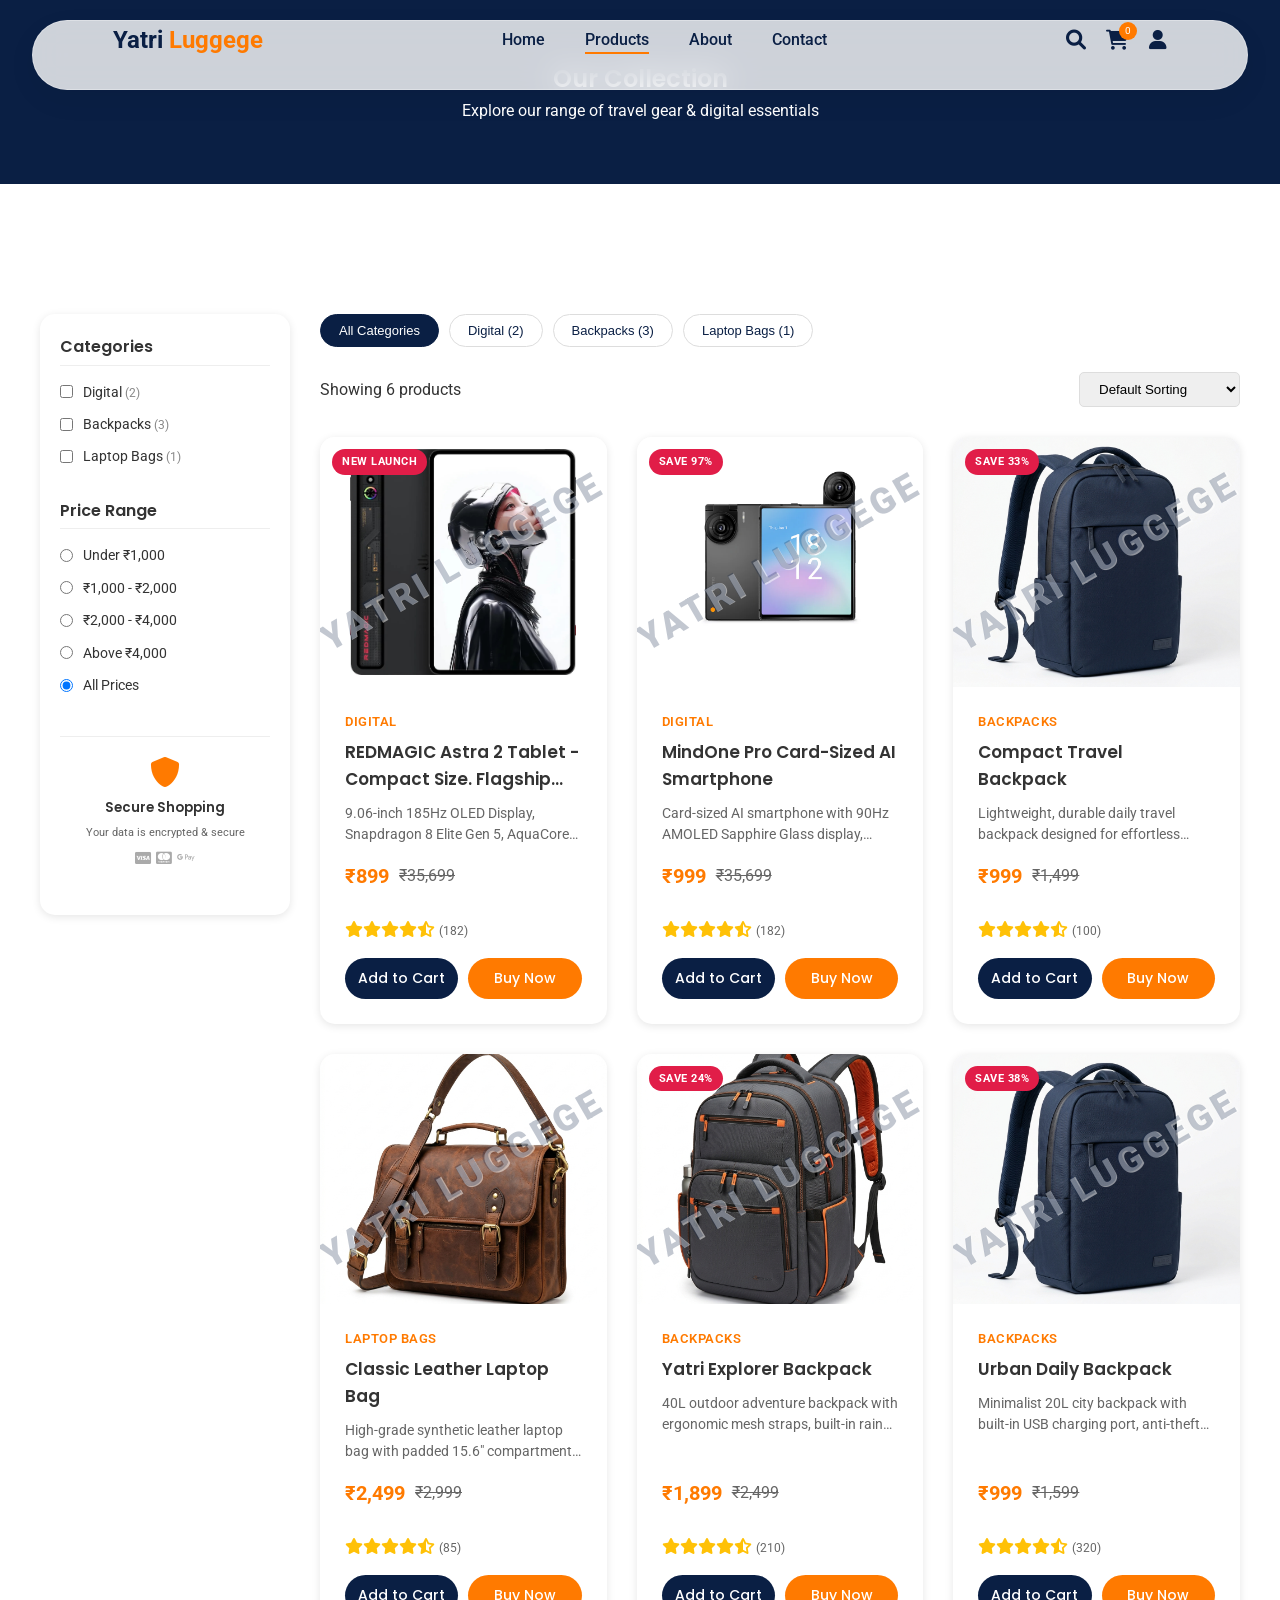
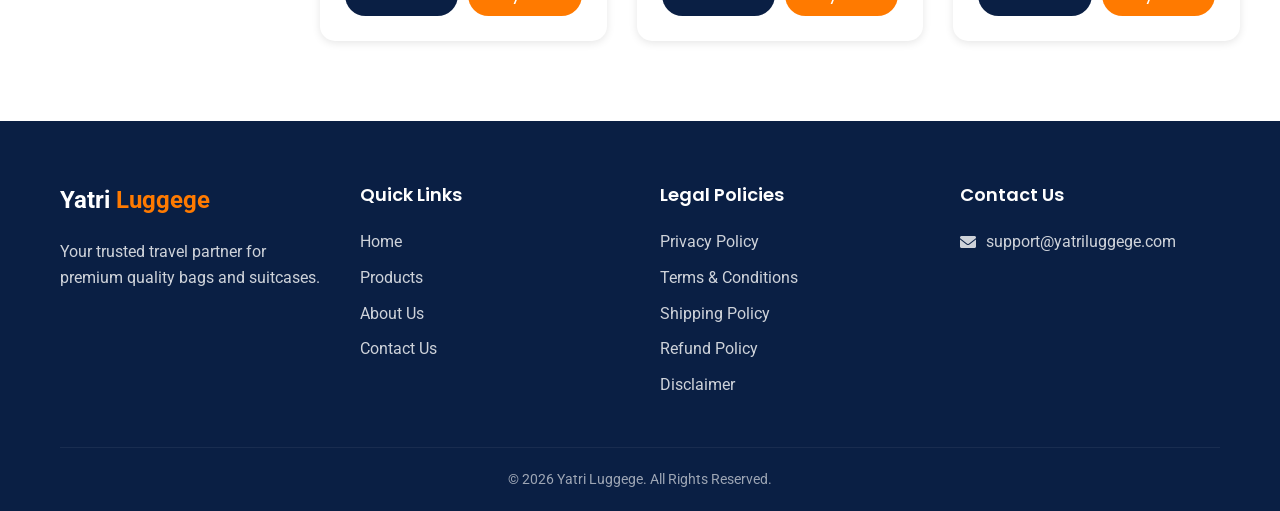
<file: products.html>
<!DOCTYPE html>
<html lang="en">
<head>
    <meta charset="UTF-8">
    <meta name="viewport" content="width=device-width, initial-scale=1.0">
    <title>All Products | Yatri Luggege</title>
    <link rel="stylesheet" href="https://cdnjs.cloudflare.com/ajax/libs/font-awesome/6.0.0/css/all.min.css">
    <link rel="stylesheet" href="css/style.css">
    <style>
        .shop-header {
            background: var(--primary-color);
            color: white;
            padding: 60px 0;
            text-align: center;
        }
        .shop-container {
            display: grid;
            grid-template-columns: 250px 1fr;
            gap: 30px;
            margin-top: 50px;
        }
        .sidebar {
            background: var(--white);
            padding: 20px;
            border-radius: 15px;
            box-shadow: var(--shadow-sm);
            height: fit-content;
        }
        .filter-group {
            margin-bottom: 30px;
        }
        .filter-group h4 {
            margin-bottom: 15px;
            border-bottom: 1px solid #eee;
            padding-bottom: 5px;
        }
        .filter-options label {
            display: flex;
            align-items: center;
            gap: 10px;
            margin-bottom: 10px;
            cursor: pointer;
            font-size: 14px;
        }
        .shop-toolbar {
            display: flex;
            justify-content: space-between;
            align-items: center;
            margin-bottom: 30px;
            gap: 15px;
        }
        @media (max-width: 480px) {
            .shop-toolbar {
                flex-direction: column;
                align-items: flex-start;
            }
            .sort-select {
                width: 100%;
            }
        }
        .sort-select {
            padding: 8px 15px;
            border-radius: 5px;
            border: 1px solid #ddd;
        }
        .product-grid {
            display: grid;
            grid-template-columns: repeat(auto-fill, minmax(280px, 1fr));
            gap: 30px;
        }
        @media (max-width: 480px) {
            .product-grid {
                grid-template-columns: 1fr;
                gap: 20px;
            }
        }
        .product-card {
            background: var(--white);
            border-radius: 15px;
            overflow: hidden;
            box-shadow: var(--shadow-sm);
            transition: var(--transition);
            position: relative;
            display: flex;
            flex-direction: column;
        }
        .product-card:hover {
            transform: translateY(-5px);
            box-shadow: var(--shadow-md);
        }
        .product-badge {
            position: absolute;
            top: 12px;
            left: 12px;
            background: #e11d48;
            color: #fff;
            font-size: 11px;
            font-weight: 700;
            padding: 4px 10px;
            border-radius: 20px;
            z-index: 5;
            letter-spacing: 0.5px;
            text-transform: uppercase;
        }
        .product-img {
            height: 250px;
            overflow: hidden;
            background: #fff;
            cursor: pointer;
        }
        .product-img img {
            width: 100%;
            height: 100%;
            object-fit: cover;
        }
        .product-img.digital-img img {
            object-fit: contain;
            padding: 12px;
            background: #fff;
        }
        .product-info {
            padding: 25px;
            display: flex;
            flex-direction: column;
            flex: 1;
        }
        .product-category {
            font-size: 13px;
            color: var(--secondary-color);
            font-weight: 600;
            text-transform: uppercase;
            letter-spacing: 0.5px;
            margin-bottom: 6px;
        }
        .product-name {
            font-size: 17px;
            font-weight: 600;
            margin-bottom: 10px;
            cursor: pointer;
            display: -webkit-box;
            -webkit-line-clamp: 2;
            -webkit-box-orient: vertical;
            overflow: hidden;
        }
        .product-name:hover {
            color: var(--secondary-color);
        }
        .shop-category-pills {
            display: flex;
            flex-wrap: wrap;
            gap: 10px;
            margin-bottom: 25px;
        }
        .category-pill {
            padding: 8px 18px;
            border-radius: 50px;
            border: 1.5px solid #ddd;
            background: var(--white);
            color: var(--primary-color);
            font-size: 13px;
            font-weight: 500;
            cursor: pointer;
            transition: var(--transition);
        }
        .category-pill:hover,
        .category-pill.active {
            background: var(--primary-color);
            color: var(--white);
            border-color: var(--primary-color);
        }
        .product-card-description {
            font-size: 14px;
            color: var(--text-light);
            margin-bottom: 15px;
            display: -webkit-box;
            -webkit-line-clamp: 2;
            -webkit-box-orient: vertical;
            overflow: hidden;
            line-height: 1.5;
        }
        .product-price {
            display: flex;
            align-items: center;
            gap: 10px;
            margin-bottom: 25px;
        }
        .curr-price {
            font-size: 20px;
            font-weight: 700;
            color: var(--secondary-color);
        }
        .old-price {
            text-decoration: line-through;
            color: var(--text-light);
            font-size: 16px;
        }
        @media (max-width: 768px) {
            .shop-container {
                grid-template-columns: 1fr;
            }
            .sidebar {
                display: block;
                margin-bottom: 30px;
                width: 100%;
            }
            .shop-header {
                padding: 40px 0;
            }
            .shop-header h1 {
                font-size: 28px;
            }
        }
    </style>
    <!-- Meta Pixel Code -->
    <script>
    !function(f,b,e,v,n,t,s)
    {if(f.fbq)return;n=f.fbq=function(){n.callMethod?
    n.callMethod.apply(n,arguments):n.queue.push(arguments)};
    if(!f._fbq)f._fbq=n;n.push=n;n.loaded=!0;n.version='2.0';
    n.queue=[];t=b.createElement(e);t.async=!0;
    t.src=v;s=b.getElementsByTagName(e)[0];
    s.parentNode.insertBefore(t,s)}(window, document,'script',
    'https://connect.facebook.net/en_US/fbevents.js');
    fbq('init', '947390424330740');
    fbq('track', 'PageView');
    </script>
    <noscript><img height="1" width="1" style="display:none"
    src="https://www.facebook.com/tr?id=947390424330740&ev=PageView&noscript=1"
    /></noscript>
    <!-- End Meta Pixel Code -->
</head>
<body>
    <header>
        <div class="container">
            <nav>
                <a href="index.html" class="logo">Yatri <span>Luggege</span></a>
                <ul class="nav-links">
                    <li><a href="index.html">Home</a></li>
                    <li><a href="products.html" class="active">Products</a></li>
                    <li><a href="about.html">About</a></li>
                    <li><a href="contact.html">Contact</a></li>
                </ul>
                <div class="nav-icons"><i class="fas fa-bars menu-btn"></i>
                    <i class="fas fa-search"></i>
                    <a href="cart.html" class="cart-icon">
                        <i class="fas fa-shopping-cart"></i>
                        <span class="cart-count">0</span>
                    </a>
                    <a href="admin.html"><i class="fas fa-user"></i></a>
                </div>
            </nav>
        </div>
    </header>

    <section class="shop-header">
        <div class="container">
            <h1>Our Collection</h1>
            <p>Explore our range of travel gear & digital essentials</p>
        </div>
    </section>

    <section class="container section-padding">
        <div class="shop-container">
            <aside class="sidebar">
                <div class="filter-group">
                    <h4>Categories</h4>
                    <div class="filter-options" id="category-filters">
                        <!-- Dynamically populated from all product categories -->
                    </div>
                </div>
                <div class="filter-group">
                    <h4>Price Range</h4>
                    <div class="filter-options" id="price-filters">
                        <label><input type="radio" name="price" value="0-1000"> Under ₹1,000</label>
                        <label><input type="radio" name="price" value="1000-2000"> ₹1,000 - ₹2,000</label>
                        <label><input type="radio" name="price" value="2000-4000"> ₹2,000 - ₹4,000</label>
                        <label><input type="radio" name="price" value="4000-100000"> Above ₹4,000</label>
                        <label><input type="radio" name="price" value="all" checked> All Prices</label>
                    </div>
                </div>
                <div class="filter-group" style="margin-top: 40px; text-align: center; border-top: 1px solid #eee; padding-top: 20px;">
                    <i class="fas fa-shield-alt" style="color: var(--secondary-color); font-size: 30px; margin-bottom: 10px;"></i>
                    <h5 style="margin-bottom: 5px;">Secure Shopping</h5>
                    <p style="font-size: 11px; color: #666;">Your data is encrypted & secure</p>
                    <div style="display: flex; justify-content: center; gap: 5px; margin-top: 10px; font-size: 14px; color: #aaa;">
                        <i class="fab fa-cc-visa"></i>
                        <i class="fab fa-cc-mastercard"></i>
                        <i class="fab fa-google-pay"></i>
                    </div>
                </div>
            </aside>

            <main>
                <div class="shop-category-pills" id="shop-category-pills">
                    <!-- Quick category filter pills loaded dynamically -->
                </div>
                <div class="shop-toolbar">
                    <p id="product-count">Showing all products</p>
                    <select class="sort-select" id="sort-by">
                        <option value="default">Default Sorting</option>
                        <option value="low-high">Price: Low to High</option>
                        <option value="high-low">Price: High to Low</option>
                        <option value="rating">Best Rating</option>
                    </select>
                </div>
                <div class="product-grid" id="product-display">
                    <!-- Products loaded via JS -->
                </div>
            </main>
        </div>
    </section>

    <footer>
        <div class="container">
            <div class="footer-content">
                <div class="footer-brand">
                    <a href="index.html" class="logo" style="color: white;">Yatri <span>Luggege</span></a>
                    <p>Your trusted travel partner for premium quality bags and suitcases.</p>

                </div>
                <div class="footer-links">
                    <h4>Quick Links</h4>
                    <ul>
                        <li><a href="index.html">Home</a></li>
                        <li><a href="products.html">Products</a></li>
                        <li><a href="about.html">About Us</a></li>
                        <li><a href="contact.html">Contact Us</a></li>
                    </ul>
                </div>
                <div class="footer-links">
                    <h4>Legal Policies</h4>
                    <ul>
                        <li><a href="privacy-policy.html">Privacy Policy</a></li>
                        <li><a href="terms-conditions.html">Terms & Conditions</a></li>
                        <li><a href="shipping-policy.html">Shipping Policy</a></li>
                        <li><a href="refund-policy.html">Refund Policy</a></li>
                        <li><a href="disclaimer.html">Disclaimer</a></li>
                    </ul>
                </div>
                <div class="footer-contact">
                    <h4>Contact Us</h4>
                    <p><i class="fas fa-envelope"></i> support@yatriluggege.com</p>
                </div>
            </div>
            <div class="footer-bottom">
                <p>&copy; 2026 Yatri Luggege. All Rights Reserved.</p>
            </div>
        </div>
    </footer>

    <script src="js/db.js"></script>
    <script src="js/main.js"></script>
    <script src="js/shop.js"></script>
</body>
</html>
</file>
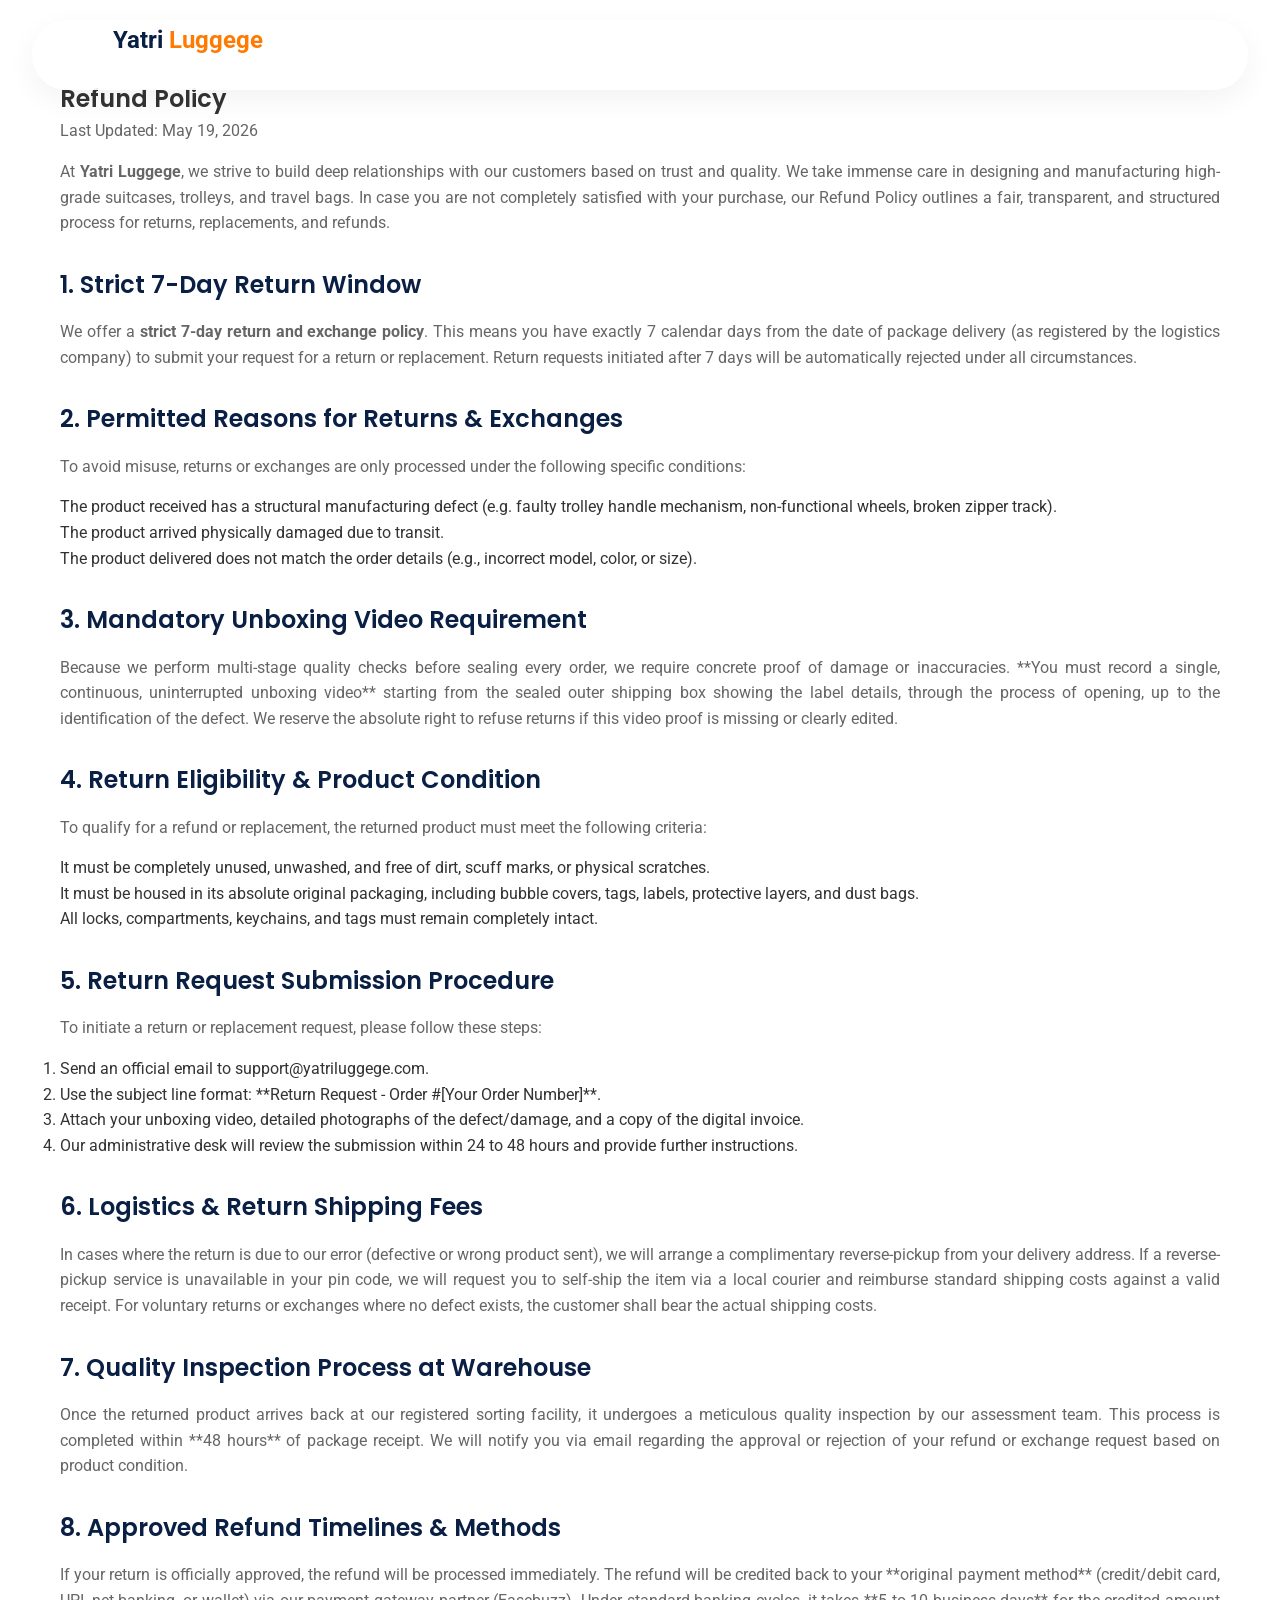
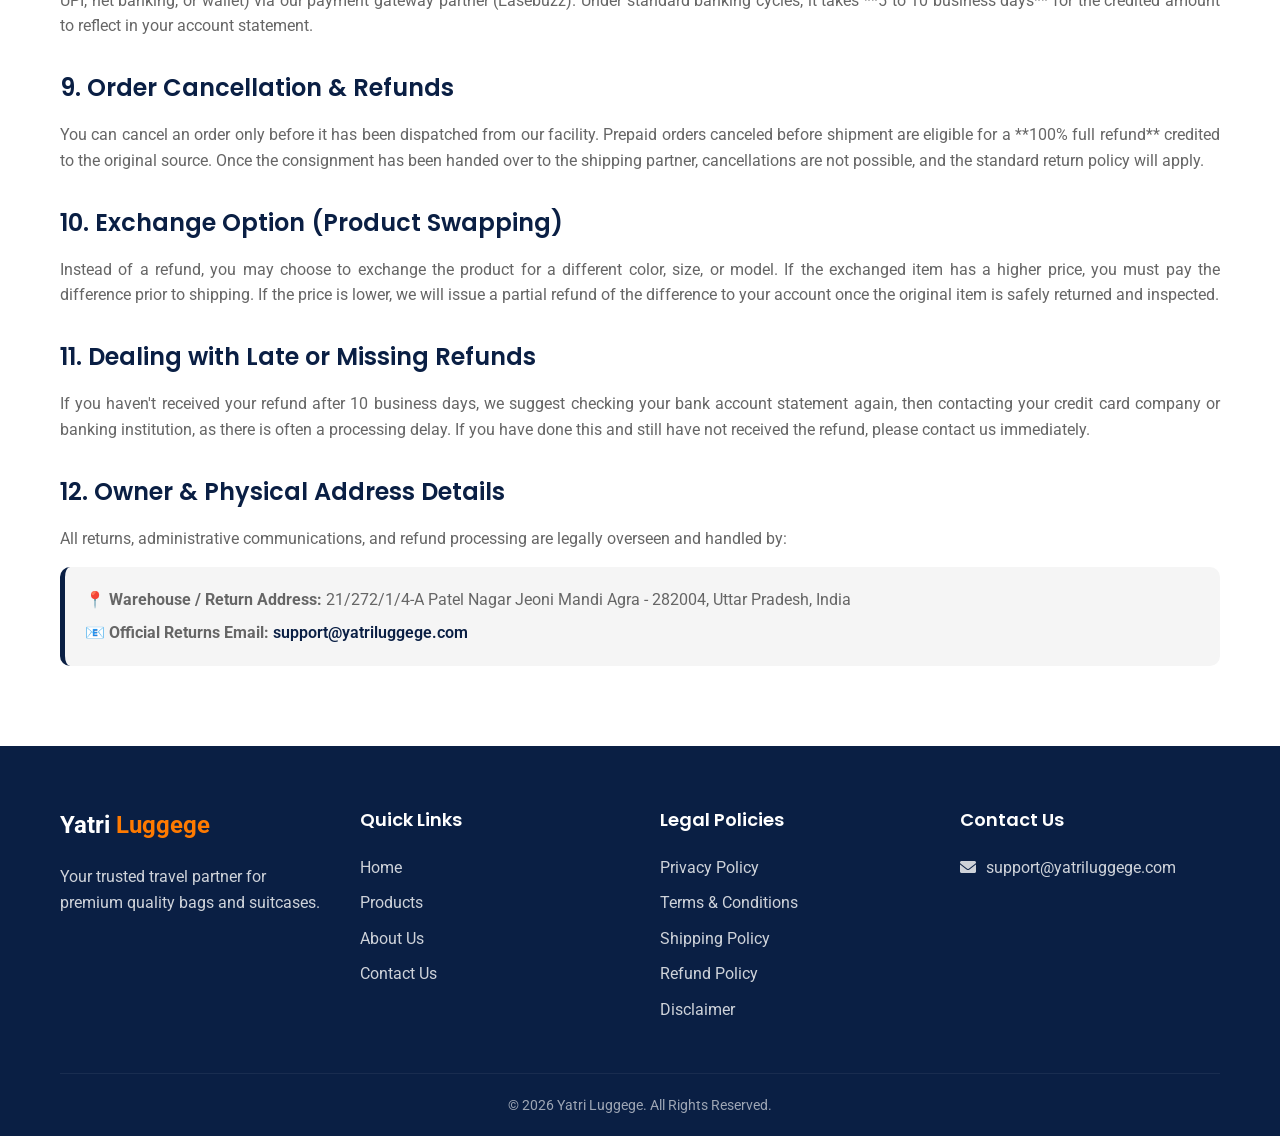
<file: refund-policy.html>
<!DOCTYPE html>
<html lang="en">
<head>
    <meta charset="UTF-8">
    <meta name="viewport" content="width=device-width, initial-scale=1.0">
    <title>Refund Policy | Yatri Luggege</title>
    <link rel="stylesheet" href="https://cdnjs.cloudflare.com/ajax/libs/font-awesome/6.0.0/css/all.min.css">
    <link rel="stylesheet" href="css/style.css">
    <style>
        .policy-content h2 { margin-top: 30px; margin-bottom: 15px; color: var(--primary-color); }
        .policy-content p { margin-bottom: 15px; color: var(--text-light); text-align: justify; }
    </style>
    <!-- Meta Pixel Code -->
    <script>
    !function(f,b,e,v,n,t,s)
    {if(f.fbq)return;n=f.fbq=function(){n.callMethod?
    n.callMethod.apply(n,arguments):n.queue.push(arguments)};
    if(!f._fbq)f._fbq=n;n.push=n;n.loaded=!0;n.version='2.0';
    n.queue=[];t=b.createElement(e);t.async=!0;
    t.src=v;s=b.getElementsByTagName(e)[0];
    s.parentNode.insertBefore(t,s)}(window, document,'script',
    'https://connect.facebook.net/en_US/fbevents.js');
    fbq('init', '947390424330740');
    fbq('track', 'PageView');
    </script>
    <noscript><img height="1" width="1" style="display:none"
    src="https://www.facebook.com/tr?id=947390424330740&ev=PageView&noscript=1"
    /></noscript>
    <!-- End Meta Pixel Code -->
</head>
<body>
    <header>
        <div class="container">
            <nav>
                <a href="index.html" class="logo">Yatri <span>Luggege</span></a>
            </nav>
        </div>
    </header>

    <section class="section-padding">
        <div class="container policy-content">
            <h1>Refund Policy</h1>
            <p>Last Updated: May 19, 2026</p>
            
            <p>At <strong>Yatri Luggege</strong>, we strive to build deep relationships with our customers based on trust and quality. We take immense care in designing and manufacturing high-grade suitcases, trolleys, and travel bags. In case you are not completely satisfied with your purchase, our Refund Policy outlines a fair, transparent, and structured process for returns, replacements, and refunds.</p>
            
            <h2>1. Strict 7-Day Return Window</h2>
            <p>We offer a <strong>strict 7-day return and exchange policy</strong>. This means you have exactly 7 calendar days from the date of package delivery (as registered by the logistics company) to submit your request for a return or replacement. Return requests initiated after 7 days will be automatically rejected under all circumstances.</p>

            <h2>2. Permitted Reasons for Returns & Exchanges</h2>
            <p>To avoid misuse, returns or exchanges are only processed under the following specific conditions:</p>
            <ul>
                <li>The product received has a structural manufacturing defect (e.g. faulty trolley handle mechanism, non-functional wheels, broken zipper track).</li>
                <li>The product arrived physically damaged due to transit.</li>
                <li>The product delivered does not match the order details (e.g., incorrect model, color, or size).</li>
            </ul>

            <h2>3. Mandatory Unboxing Video Requirement</h2>
            <p>Because we perform multi-stage quality checks before sealing every order, we require concrete proof of damage or inaccuracies. **You must record a single, continuous, uninterrupted unboxing video** starting from the sealed outer shipping box showing the label details, through the process of opening, up to the identification of the defect. We reserve the absolute right to refuse returns if this video proof is missing or clearly edited.</p>

            <h2>4. Return Eligibility & Product Condition</h2>
            <p>To qualify for a refund or replacement, the returned product must meet the following criteria:</p>
            <ul>
                <li>It must be completely unused, unwashed, and free of dirt, scuff marks, or physical scratches.</li>
                <li>It must be housed in its absolute original packaging, including bubble covers, tags, labels, protective layers, and dust bags.</li>
                <li>All locks, compartments, keychains, and tags must remain completely intact.</li>
            </ul>

            <h2>5. Return Request Submission Procedure</h2>
            <p>To initiate a return or replacement request, please follow these steps:</p>
            <ol>
                <li>Send an official email to <a href="mailto:support@yatriluggege.com">support@yatriluggege.com</a>.</li>
                <li>Use the subject line format: **Return Request - Order #[Your Order Number]**.</li>
                <li>Attach your unboxing video, detailed photographs of the defect/damage, and a copy of the digital invoice.</li>
                <li>Our administrative desk will review the submission within 24 to 48 hours and provide further instructions.</li>
            </ol>

            <h2>6. Logistics & Return Shipping Fees</h2>
            <p>In cases where the return is due to our error (defective or wrong product sent), we will arrange a complimentary reverse-pickup from your delivery address. If a reverse-pickup service is unavailable in your pin code, we will request you to self-ship the item via a local courier and reimburse standard shipping costs against a valid receipt. For voluntary returns or exchanges where no defect exists, the customer shall bear the actual shipping costs.</p>

            <h2>7. Quality Inspection Process at Warehouse</h2>
            <p>Once the returned product arrives back at our registered sorting facility, it undergoes a meticulous quality inspection by our assessment team. This process is completed within **48 hours** of package receipt. We will notify you via email regarding the approval or rejection of your refund or exchange request based on product condition.</p>

            <h2>8. Approved Refund Timelines & Methods</h2>
            <p>If your return is officially approved, the refund will be processed immediately. The refund will be credited back to your **original payment method** (credit/debit card, UPI, net banking, or wallet) via our payment gateway partner (Easebuzz). Under standard banking cycles, it takes **5 to 10 business days** for the credited amount to reflect in your account statement.</p>

            <h2>9. Order Cancellation & Refunds</h2>
            <p>You can cancel an order only before it has been dispatched from our facility. Prepaid orders canceled before shipment are eligible for a **100% full refund** credited to the original source. Once the consignment has been handed over to the shipping partner, cancellations are not possible, and the standard return policy will apply.</p>

            <h2>10. Exchange Option (Product Swapping)</h2>
            <p>Instead of a refund, you may choose to exchange the product for a different color, size, or model. If the exchanged item has a higher price, you must pay the difference prior to shipping. If the price is lower, we will issue a partial refund of the difference to your account once the original item is safely returned and inspected.</p>

            <h2>11. Dealing with Late or Missing Refunds</h2>
            <p>If you haven't received your refund after 10 business days, we suggest checking your bank account statement again, then contacting your credit card company or banking institution, as there is often a processing delay. If you have done this and still have not received the refund, please contact us immediately.</p>

            <h2>12. Owner & Physical Address Details</h2>
            <p>All returns, administrative communications, and refund processing are legally overseen and handled by:</p>
            
            <div style="background: var(--accent-color); padding: 20px; border-radius: 10px; margin-top: 15px; border-left: 5px solid var(--primary-color);">
                <p style="margin-bottom: 8px;">📍 <strong>Warehouse / Return Address:</strong> 21/272/1/4-A Patel Nagar Jeoni Mandi Agra - 282004, Uttar Pradesh, India</p>
                <p style="margin-bottom: 0;">📧 <strong>Official Returns Email:</strong> <a href="mailto:support@yatriluggege.com" style="color: var(--primary-color); font-weight: 600;">support@yatriluggege.com</a></p>
            </div>
        </div>
    </section>

    <footer>
        <div class="container">
            <div class="footer-content">
                <div class="footer-brand">
                    <a href="index.html" class="logo" style="color: white;">Yatri <span>Luggege</span></a>
                    <p>Your trusted travel partner for premium quality bags and suitcases.</p>

                </div>
                <div class="footer-links">
                    <h4>Quick Links</h4>
                    <ul>
                        <li><a href="index.html">Home</a></li>
                        <li><a href="products.html">Products</a></li>
                        <li><a href="about.html">About Us</a></li>
                        <li><a href="contact.html">Contact Us</a></li>
                    </ul>
                </div>
                <div class="footer-links">
                    <h4>Legal Policies</h4>
                    <ul>
                        <li><a href="privacy-policy.html">Privacy Policy</a></li>
                        <li><a href="terms-conditions.html">Terms & Conditions</a></li>
                        <li><a href="shipping-policy.html">Shipping Policy</a></li>
                        <li><a href="refund-policy.html">Refund Policy</a></li>
                        <li><a href="disclaimer.html">Disclaimer</a></li>
                    </ul>
                </div>
                <div class="footer-contact">
                    <h4>Contact Us</h4>
                    <p><i class="fas fa-envelope"></i> support@yatriluggege.com</p>
                </div>
            </div>
            <div class="footer-bottom">
                <p>&copy; 2026 Yatri Luggege. All Rights Reserved.</p>
            </div>
        </div>
    </footer>
</body>
</html>
</file>
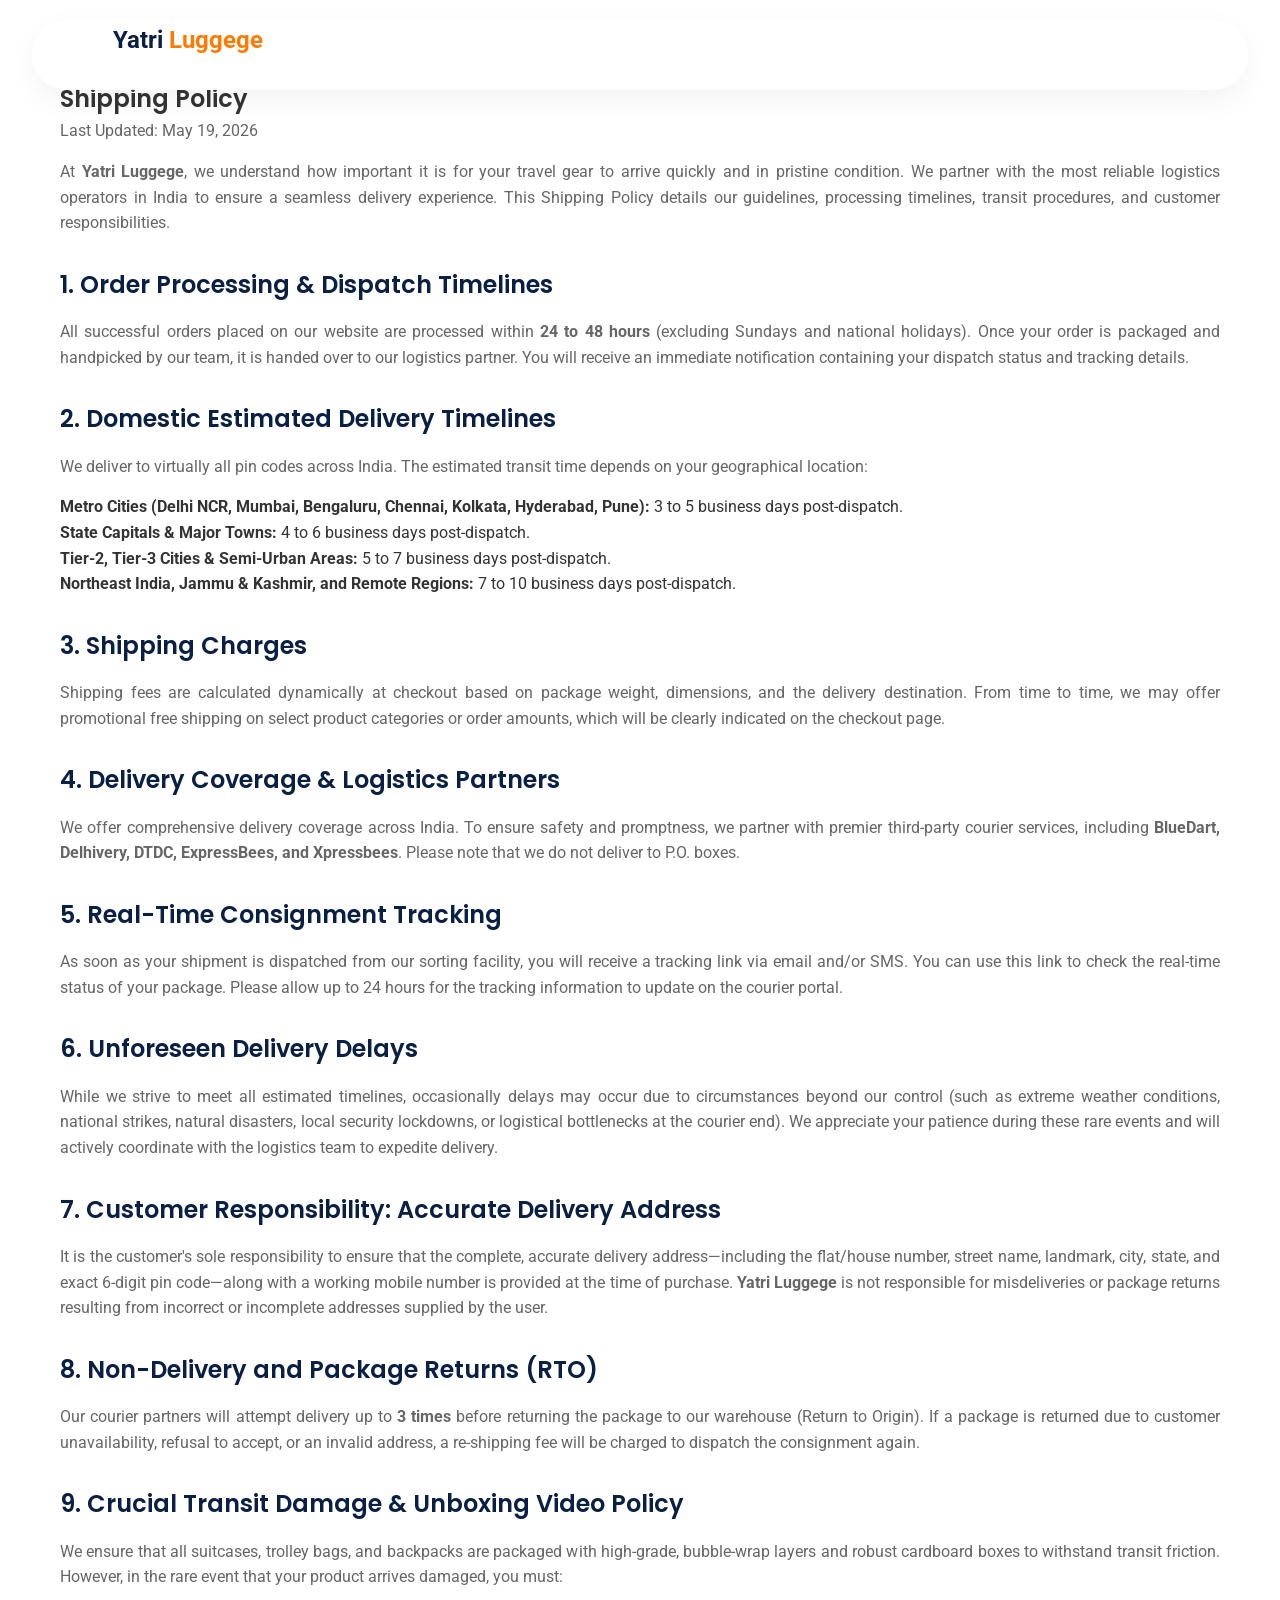
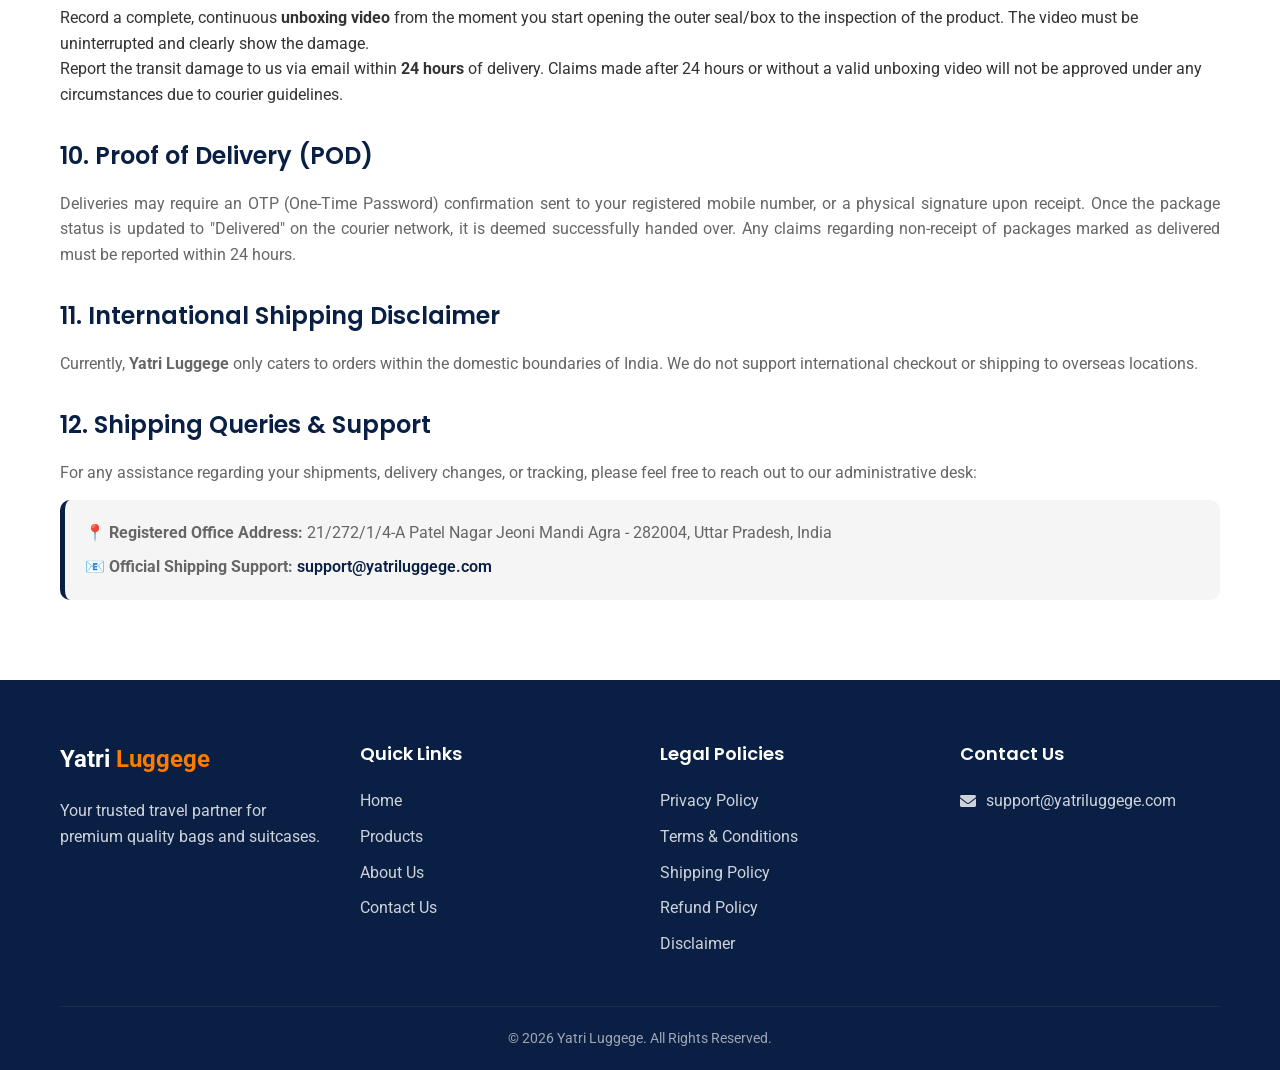
<file: shipping-policy.html>
<!DOCTYPE html>
<html lang="en">
<head>
    <meta charset="UTF-8">
    <meta name="viewport" content="width=device-width, initial-scale=1.0">
    <title>Shipping Policy | Yatri Luggege</title>
    <link rel="stylesheet" href="https://cdnjs.cloudflare.com/ajax/libs/font-awesome/6.0.0/css/all.min.css">
    <link rel="stylesheet" href="css/style.css">
    <style>
        .policy-content h2 { margin-top: 30px; margin-bottom: 15px; color: var(--primary-color); }
        .policy-content p { margin-bottom: 15px; color: var(--text-light); text-align: justify; }
    </style>
    <!-- Meta Pixel Code -->
    <script>
    !function(f,b,e,v,n,t,s)
    {if(f.fbq)return;n=f.fbq=function(){n.callMethod?
    n.callMethod.apply(n,arguments):n.queue.push(arguments)};
    if(!f._fbq)f._fbq=n;n.push=n;n.loaded=!0;n.version='2.0';
    n.queue=[];t=b.createElement(e);t.async=!0;
    t.src=v;s=b.getElementsByTagName(e)[0];
    s.parentNode.insertBefore(t,s)}(window, document,'script',
    'https://connect.facebook.net/en_US/fbevents.js');
    fbq('init', '947390424330740');
    fbq('track', 'PageView');
    </script>
    <noscript><img height="1" width="1" style="display:none"
    src="https://www.facebook.com/tr?id=947390424330740&ev=PageView&noscript=1"
    /></noscript>
    <!-- End Meta Pixel Code -->
</head>
<body>
    <header>
        <div class="container">
            <nav>
                <a href="index.html" class="logo">Yatri <span>Luggege</span></a>
            </nav>
        </div>
    </header>

    <section class="section-padding">
        <div class="container policy-content">
            <h1>Shipping Policy</h1>
            <p>Last Updated: May 19, 2026</p>
            
            <p>At <strong>Yatri Luggege</strong>, we understand how important it is for your travel gear to arrive quickly and in pristine condition. We partner with the most reliable logistics operators in India to ensure a seamless delivery experience. This Shipping Policy details our guidelines, processing timelines, transit procedures, and customer responsibilities.</p>
            
            <h2>1. Order Processing & Dispatch Timelines</h2>
            <p>All successful orders placed on our website are processed within <strong>24 to 48 hours</strong> (excluding Sundays and national holidays). Once your order is packaged and handpicked by our team, it is handed over to our logistics partner. You will receive an immediate notification containing your dispatch status and tracking details.</p>

            <h2>2. Domestic Estimated Delivery Timelines</h2>
            <p>We deliver to virtually all pin codes across India. The estimated transit time depends on your geographical location:</p>
            <ul>
                <li><strong>Metro Cities (Delhi NCR, Mumbai, Bengaluru, Chennai, Kolkata, Hyderabad, Pune):</strong> 3 to 5 business days post-dispatch.</li>
                <li><strong>State Capitals & Major Towns:</strong> 4 to 6 business days post-dispatch.</li>
                <li><strong>Tier-2, Tier-3 Cities & Semi-Urban Areas:</strong> 5 to 7 business days post-dispatch.</li>
                <li><strong>Northeast India, Jammu & Kashmir, and Remote Regions:</strong> 7 to 10 business days post-dispatch.</li>
            </ul>

            <h2>3. Shipping Charges</h2>
            <p>Shipping fees are calculated dynamically at checkout based on package weight, dimensions, and the delivery destination. From time to time, we may offer promotional free shipping on select product categories or order amounts, which will be clearly indicated on the checkout page.</p>

            <h2>4. Delivery Coverage & Logistics Partners</h2>
            <p>We offer comprehensive delivery coverage across India. To ensure safety and promptness, we partner with premier third-party courier services, including <strong>BlueDart, Delhivery, DTDC, ExpressBees, and Xpressbees</strong>. Please note that we do not deliver to P.O. boxes.</p>

            <h2>5. Real-Time Consignment Tracking</h2>
            <p>As soon as your shipment is dispatched from our sorting facility, you will receive a tracking link via email and/or SMS. You can use this link to check the real-time status of your package. Please allow up to 24 hours for the tracking information to update on the courier portal.</p>

            <h2>6. Unforeseen Delivery Delays</h2>
            <p>While we strive to meet all estimated timelines, occasionally delays may occur due to circumstances beyond our control (such as extreme weather conditions, national strikes, natural disasters, local security lockdowns, or logistical bottlenecks at the courier end). We appreciate your patience during these rare events and will actively coordinate with the logistics team to expedite delivery.</p>

            <h2>7. Customer Responsibility: Accurate Delivery Address</h2>
            <p>It is the customer's sole responsibility to ensure that the complete, accurate delivery address—including the flat/house number, street name, landmark, city, state, and exact 6-digit pin code—along with a working mobile number is provided at the time of purchase. <strong>Yatri Luggege</strong> is not responsible for misdeliveries or package returns resulting from incorrect or incomplete addresses supplied by the user.</p>

            <h2>8. Non-Delivery and Package Returns (RTO)</h2>
            <p>Our courier partners will attempt delivery up to <strong>3 times</strong> before returning the package to our warehouse (Return to Origin). If a package is returned due to customer unavailability, refusal to accept, or an invalid address, a re-shipping fee will be charged to dispatch the consignment again.</p>

            <h2>9. Crucial Transit Damage & Unboxing Video Policy</h2>
            <p>We ensure that all suitcases, trolley bags, and backpacks are packaged with high-grade, bubble-wrap layers and robust cardboard boxes to withstand transit friction. However, in the rare event that your product arrives damaged, you must:</p>
            <ul>
                <li>Record a complete, continuous <strong>unboxing video</strong> from the moment you start opening the outer seal/box to the inspection of the product. The video must be uninterrupted and clearly show the damage.</li>
                <li>Report the transit damage to us via email within <strong>24 hours</strong> of delivery. Claims made after 24 hours or without a valid unboxing video will not be approved under any circumstances due to courier guidelines.</li>
            </ul>

            <h2>10. Proof of Delivery (POD)</h2>
            <p>Deliveries may require an OTP (One-Time Password) confirmation sent to your registered mobile number, or a physical signature upon receipt. Once the package status is updated to "Delivered" on the courier network, it is deemed successfully handed over. Any claims regarding non-receipt of packages marked as delivered must be reported within 24 hours.</p>

            <h2>11. International Shipping Disclaimer</h2>
            <p>Currently, <strong>Yatri Luggege</strong> only caters to orders within the domestic boundaries of India. We do not support international checkout or shipping to overseas locations.</p>

            <h2>12. Shipping Queries & Support</h2>
            <p>For any assistance regarding your shipments, delivery changes, or tracking, please feel free to reach out to our administrative desk:</p>
            
            <div style="background: var(--accent-color); padding: 20px; border-radius: 10px; margin-top: 15px; border-left: 5px solid var(--primary-color);">
                <p style="margin-bottom: 8px;">📍 <strong>Registered Office Address:</strong> 21/272/1/4-A Patel Nagar Jeoni Mandi Agra - 282004, Uttar Pradesh, India</p>
                <p style="margin-bottom: 0;">📧 <strong>Official Shipping Support:</strong> <a href="mailto:support@yatriluggege.com" style="color: var(--primary-color); font-weight: 600;">support@yatriluggege.com</a></p>
            </div>
        </div>
    </section>

    <footer>
        <div class="container">
            <div class="footer-content">
                <div class="footer-brand">
                    <a href="index.html" class="logo" style="color: white;">Yatri <span>Luggege</span></a>
                    <p>Your trusted travel partner for premium quality bags and suitcases.</p>

                </div>
                <div class="footer-links">
                    <h4>Quick Links</h4>
                    <ul>
                        <li><a href="index.html">Home</a></li>
                        <li><a href="products.html">Products</a></li>
                        <li><a href="about.html">About Us</a></li>
                        <li><a href="contact.html">Contact Us</a></li>
                    </ul>
                </div>
                <div class="footer-links">
                    <h4>Legal Policies</h4>
                    <ul>
                        <li><a href="privacy-policy.html">Privacy Policy</a></li>
                        <li><a href="terms-conditions.html">Terms & Conditions</a></li>
                        <li><a href="shipping-policy.html">Shipping Policy</a></li>
                        <li><a href="refund-policy.html">Refund Policy</a></li>
                        <li><a href="disclaimer.html">Disclaimer</a></li>
                    </ul>
                </div>
                <div class="footer-contact">
                    <h4>Contact Us</h4>
                    <p><i class="fas fa-envelope"></i> support@yatriluggege.com</p>
                </div>
            </div>
            <div class="footer-bottom">
                <p>&copy; 2026 Yatri Luggege. All Rights Reserved.</p>
            </div>
        </div>
    </footer>
</body>
</html>
</file>
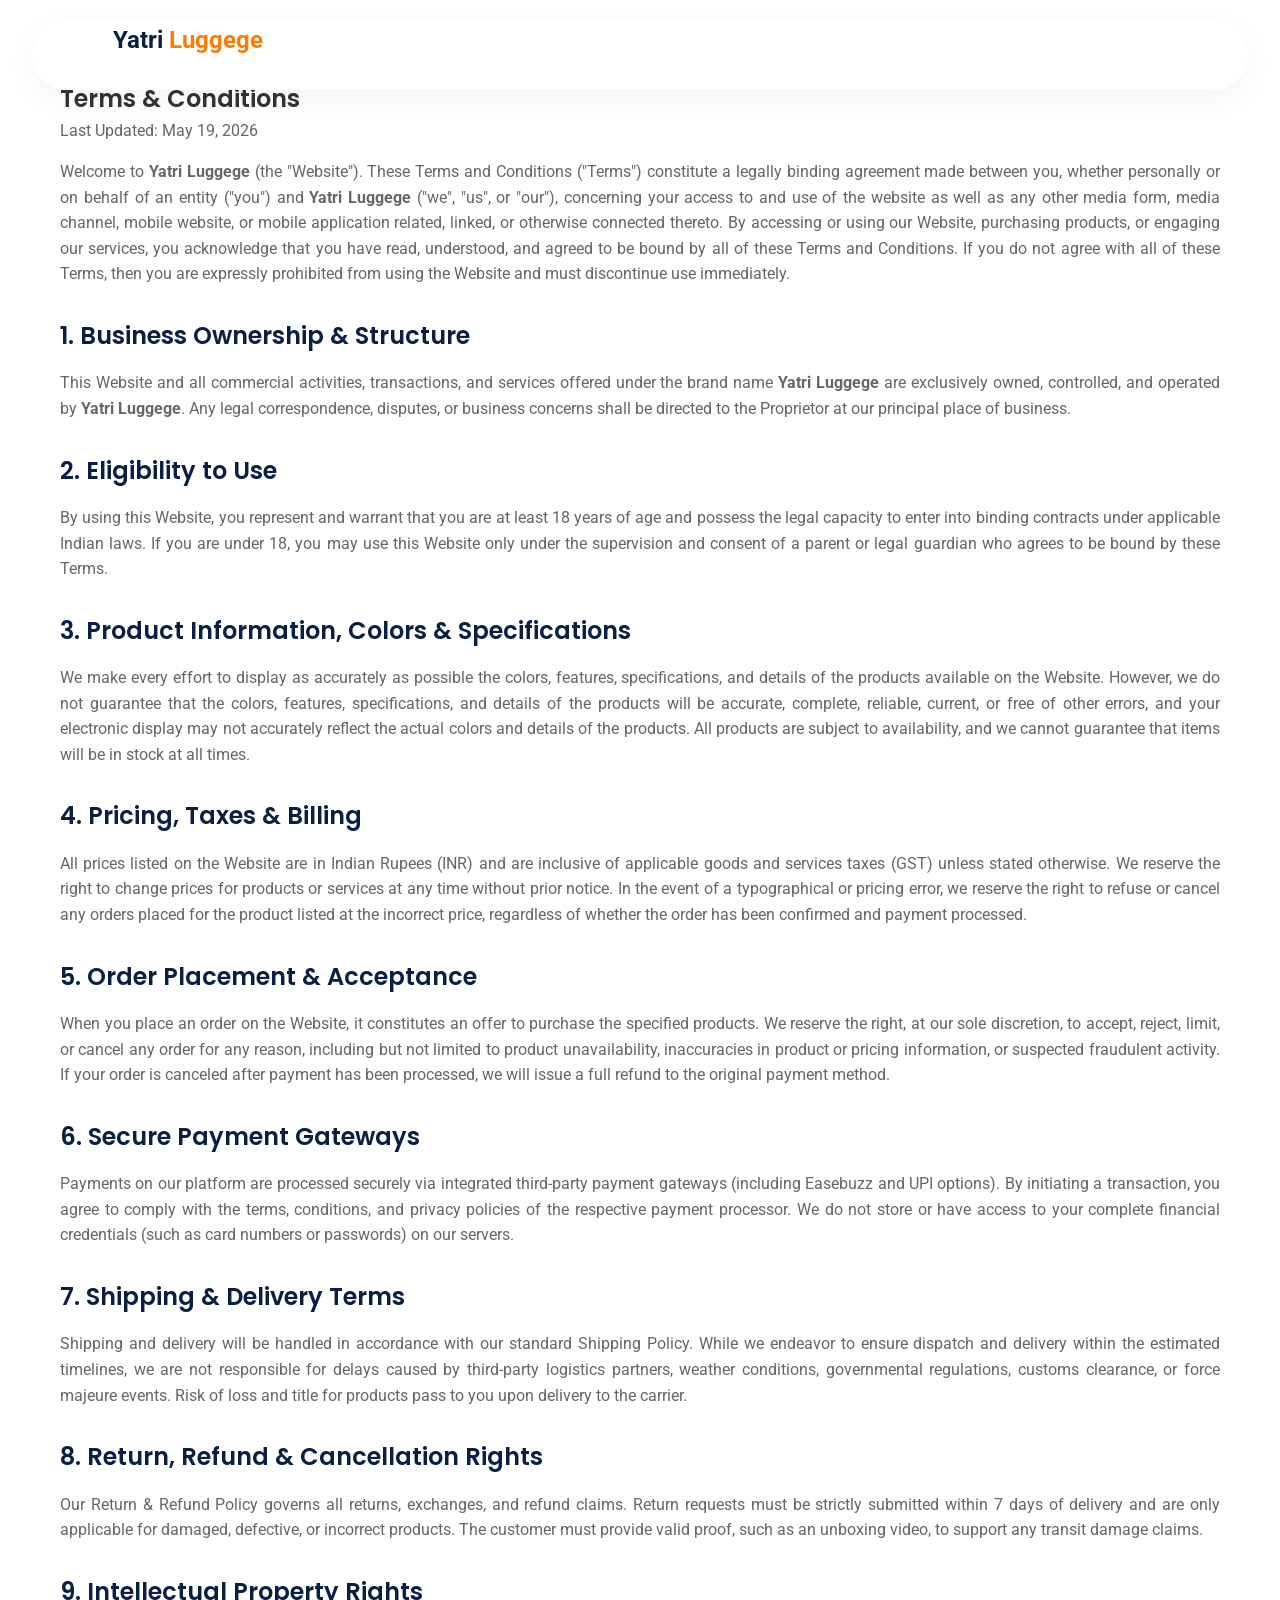
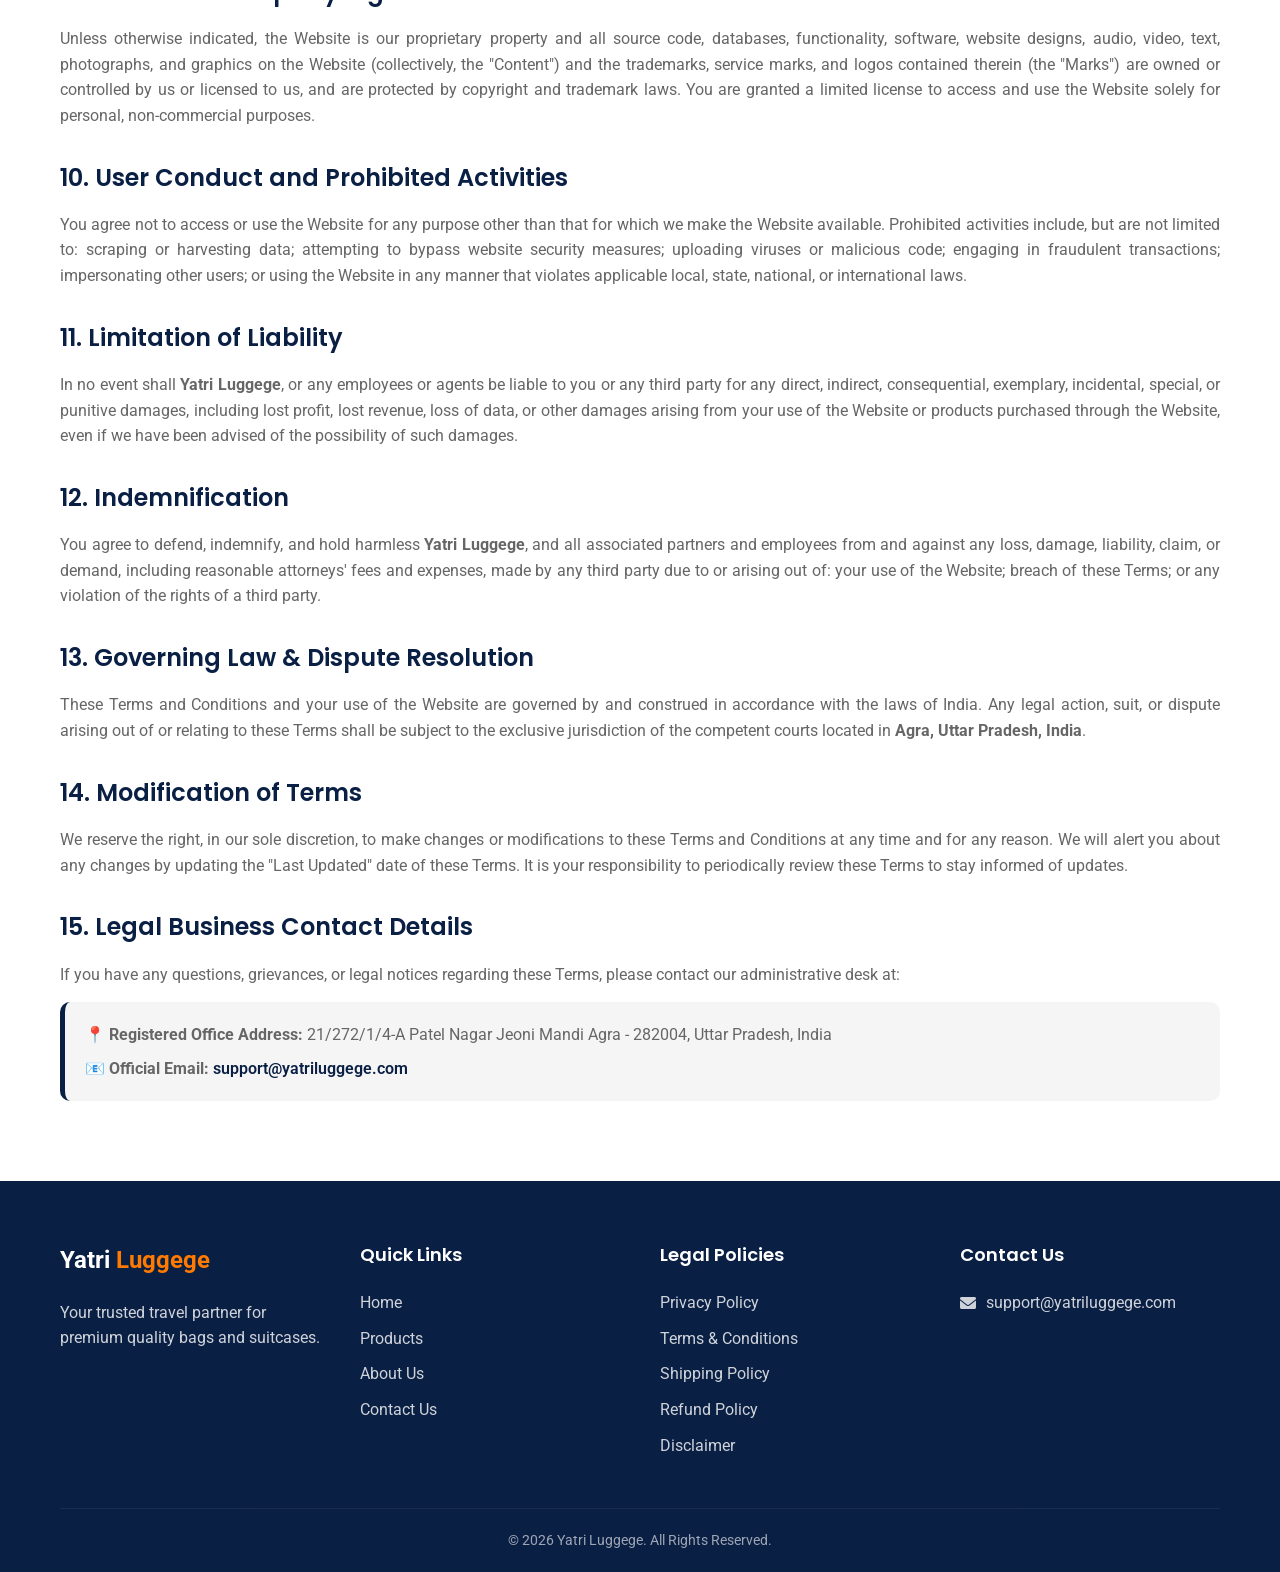
<file: terms-conditions.html>
<!DOCTYPE html>
<html lang="en">
<head>
    <meta charset="UTF-8">
    <meta name="viewport" content="width=device-width, initial-scale=1.0">
    <title>Terms & Conditions | Yatri Luggege</title>
    <link rel="stylesheet" href="https://cdnjs.cloudflare.com/ajax/libs/font-awesome/6.0.0/css/all.min.css">
    <link rel="stylesheet" href="css/style.css">
    <style>
        .policy-content h2 { margin-top: 30px; margin-bottom: 15px; color: var(--primary-color); }
        .policy-content p { margin-bottom: 15px; color: var(--text-light); text-align: justify; }
    </style>
    <!-- Meta Pixel Code -->
    <script>
    !function(f,b,e,v,n,t,s)
    {if(f.fbq)return;n=f.fbq=function(){n.callMethod?
    n.callMethod.apply(n,arguments):n.queue.push(arguments)};
    if(!f._fbq)f._fbq=n;n.push=n;n.loaded=!0;n.version='2.0';
    n.queue=[];t=b.createElement(e);t.async=!0;
    t.src=v;s=b.getElementsByTagName(e)[0];
    s.parentNode.insertBefore(t,s)}(window, document,'script',
    'https://connect.facebook.net/en_US/fbevents.js');
    fbq('init', '947390424330740');
    fbq('track', 'PageView');
    </script>
    <noscript><img height="1" width="1" style="display:none"
    src="https://www.facebook.com/tr?id=947390424330740&ev=PageView&noscript=1"
    /></noscript>
    <!-- End Meta Pixel Code -->
</head>
<body>
    <header>
        <div class="container">
            <nav>
                <a href="index.html" class="logo">Yatri <span>Luggege</span></a>
            </nav>
        </div>
    </header>

    <section class="section-padding">
        <div class="container policy-content">
            <h1>Terms & Conditions</h1>
            <p>Last Updated: May 19, 2026</p>
            
            <p>Welcome to <strong>Yatri Luggege</strong> (the "Website"). These Terms and Conditions ("Terms") constitute a legally binding agreement made between you, whether personally or on behalf of an entity ("you") and <strong>Yatri Luggege</strong> ("we", "us", or "our"), concerning your access to and use of the website as well as any other media form, media channel, mobile website, or mobile application related, linked, or otherwise connected thereto. By accessing or using our Website, purchasing products, or engaging our services, you acknowledge that you have read, understood, and agreed to be bound by all of these Terms and Conditions. If you do not agree with all of these Terms, then you are expressly prohibited from using the Website and must discontinue use immediately.</p>
            
            <h2>1. Business Ownership & Structure</h2>
            <p>This Website and all commercial activities, transactions, and services offered under the brand name <strong>Yatri Luggege</strong> are exclusively owned, controlled, and operated by <strong>Yatri Luggege</strong>. Any legal correspondence, disputes, or business concerns shall be directed to the Proprietor at our principal place of business.</p>

            <h2>2. Eligibility to Use</h2>
            <p>By using this Website, you represent and warrant that you are at least 18 years of age and possess the legal capacity to enter into binding contracts under applicable Indian laws. If you are under 18, you may use this Website only under the supervision and consent of a parent or legal guardian who agrees to be bound by these Terms.</p>

            <h2>3. Product Information, Colors & Specifications</h2>
            <p>We make every effort to display as accurately as possible the colors, features, specifications, and details of the products available on the Website. However, we do not guarantee that the colors, features, specifications, and details of the products will be accurate, complete, reliable, current, or free of other errors, and your electronic display may not accurately reflect the actual colors and details of the products. All products are subject to availability, and we cannot guarantee that items will be in stock at all times.</p>

            <h2>4. Pricing, Taxes & Billing</h2>
            <p>All prices listed on the Website are in Indian Rupees (INR) and are inclusive of applicable goods and services taxes (GST) unless stated otherwise. We reserve the right to change prices for products or services at any time without prior notice. In the event of a typographical or pricing error, we reserve the right to refuse or cancel any orders placed for the product listed at the incorrect price, regardless of whether the order has been confirmed and payment processed.</p>

            <h2>5. Order Placement & Acceptance</h2>
            <p>When you place an order on the Website, it constitutes an offer to purchase the specified products. We reserve the right, at our sole discretion, to accept, reject, limit, or cancel any order for any reason, including but not limited to product unavailability, inaccuracies in product or pricing information, or suspected fraudulent activity. If your order is canceled after payment has been processed, we will issue a full refund to the original payment method.</p>

            <h2>6. Secure Payment Gateways</h2>
            <p>Payments on our platform are processed securely via integrated third-party payment gateways (including Easebuzz and UPI options). By initiating a transaction, you agree to comply with the terms, conditions, and privacy policies of the respective payment processor. We do not store or have access to your complete financial credentials (such as card numbers or passwords) on our servers.</p>

            <h2>7. Shipping & Delivery Terms</h2>
            <p>Shipping and delivery will be handled in accordance with our standard Shipping Policy. While we endeavor to ensure dispatch and delivery within the estimated timelines, we are not responsible for delays caused by third-party logistics partners, weather conditions, governmental regulations, customs clearance, or force majeure events. Risk of loss and title for products pass to you upon delivery to the carrier.</p>

            <h2>8. Return, Refund & Cancellation Rights</h2>
            <p>Our Return & Refund Policy governs all returns, exchanges, and refund claims. Return requests must be strictly submitted within 7 days of delivery and are only applicable for damaged, defective, or incorrect products. The customer must provide valid proof, such as an unboxing video, to support any transit damage claims.</p>

            <h2>9. Intellectual Property Rights</h2>
            <p>Unless otherwise indicated, the Website is our proprietary property and all source code, databases, functionality, software, website designs, audio, video, text, photographs, and graphics on the Website (collectively, the "Content") and the trademarks, service marks, and logos contained therein (the "Marks") are owned or controlled by us or licensed to us, and are protected by copyright and trademark laws. You are granted a limited license to access and use the Website solely for personal, non-commercial purposes.</p>

            <h2>10. User Conduct and Prohibited Activities</h2>
            <p>You agree not to access or use the Website for any purpose other than that for which we make the Website available. Prohibited activities include, but are not limited to: scraping or harvesting data; attempting to bypass website security measures; uploading viruses or malicious code; engaging in fraudulent transactions; impersonating other users; or using the Website in any manner that violates applicable local, state, national, or international laws.</p>

            <h2>11. Limitation of Liability</h2>
            <p>In no event shall <strong>Yatri Luggege</strong>, or any employees or agents be liable to you or any third party for any direct, indirect, consequential, exemplary, incidental, special, or punitive damages, including lost profit, lost revenue, loss of data, or other damages arising from your use of the Website or products purchased through the Website, even if we have been advised of the possibility of such damages.</p>

            <h2>12. Indemnification</h2>
            <p>You agree to defend, indemnify, and hold harmless <strong>Yatri Luggege</strong>, and all associated partners and employees from and against any loss, damage, liability, claim, or demand, including reasonable attorneys' fees and expenses, made by any third party due to or arising out of: your use of the Website; breach of these Terms; or any violation of the rights of a third party.</p>

            <h2>13. Governing Law & Dispute Resolution</h2>
            <p>These Terms and Conditions and your use of the Website are governed by and construed in accordance with the laws of India. Any legal action, suit, or dispute arising out of or relating to these Terms shall be subject to the exclusive jurisdiction of the competent courts located in <strong>Agra, Uttar Pradesh, India</strong>.</p>

            <h2>14. Modification of Terms</h2>
            <p>We reserve the right, in our sole discretion, to make changes or modifications to these Terms and Conditions at any time and for any reason. We will alert you about any changes by updating the "Last Updated" date of these Terms. It is your responsibility to periodically review these Terms to stay informed of updates.</p>

            <h2>15. Legal Business Contact Details</h2>
            <p>If you have any questions, grievances, or legal notices regarding these Terms, please contact our administrative desk at:</p>
            
            <div style="background: var(--accent-color); padding: 20px; border-radius: 10px; margin-top: 15px; border-left: 5px solid var(--primary-color);">
                <p style="margin-bottom: 8px;">📍 <strong>Registered Office Address:</strong> 21/272/1/4-A Patel Nagar Jeoni Mandi Agra - 282004, Uttar Pradesh, India</p>
                <p style="margin-bottom: 0;">📧 <strong>Official Email:</strong> <a href="mailto:support@yatriluggege.com" style="color: var(--primary-color); font-weight: 600;">support@yatriluggege.com</a></p>
            </div>
        </div>
    </section>

    <footer>
        <div class="container">
            <div class="footer-content">
                <div class="footer-brand">
                    <a href="index.html" class="logo" style="color: white;">Yatri <span>Luggege</span></a>
                    <p>Your trusted travel partner for premium quality bags and suitcases.</p>

                </div>
                <div class="footer-links">
                    <h4>Quick Links</h4>
                    <ul>
                        <li><a href="index.html">Home</a></li>
                        <li><a href="products.html">Products</a></li>
                        <li><a href="about.html">About Us</a></li>
                        <li><a href="contact.html">Contact Us</a></li>
                    </ul>
                </div>
                <div class="footer-links">
                    <h4>Legal Policies</h4>
                    <ul>
                        <li><a href="privacy-policy.html">Privacy Policy</a></li>
                        <li><a href="terms-conditions.html">Terms & Conditions</a></li>
                        <li><a href="shipping-policy.html">Shipping Policy</a></li>
                        <li><a href="refund-policy.html">Refund Policy</a></li>
                        <li><a href="disclaimer.html">Disclaimer</a></li>
                    </ul>
                </div>
                <div class="footer-contact">
                    <h4>Contact Us</h4>
                    <p><i class="fas fa-envelope"></i> support@yatriluggege.com</p>
                </div>
            </div>
            <div class="footer-bottom">
                <p>&copy; 2026 Yatri Luggege. All Rights Reserved.</p>
            </div>
        </div>
    </footer>
</body>
</html>
</file>
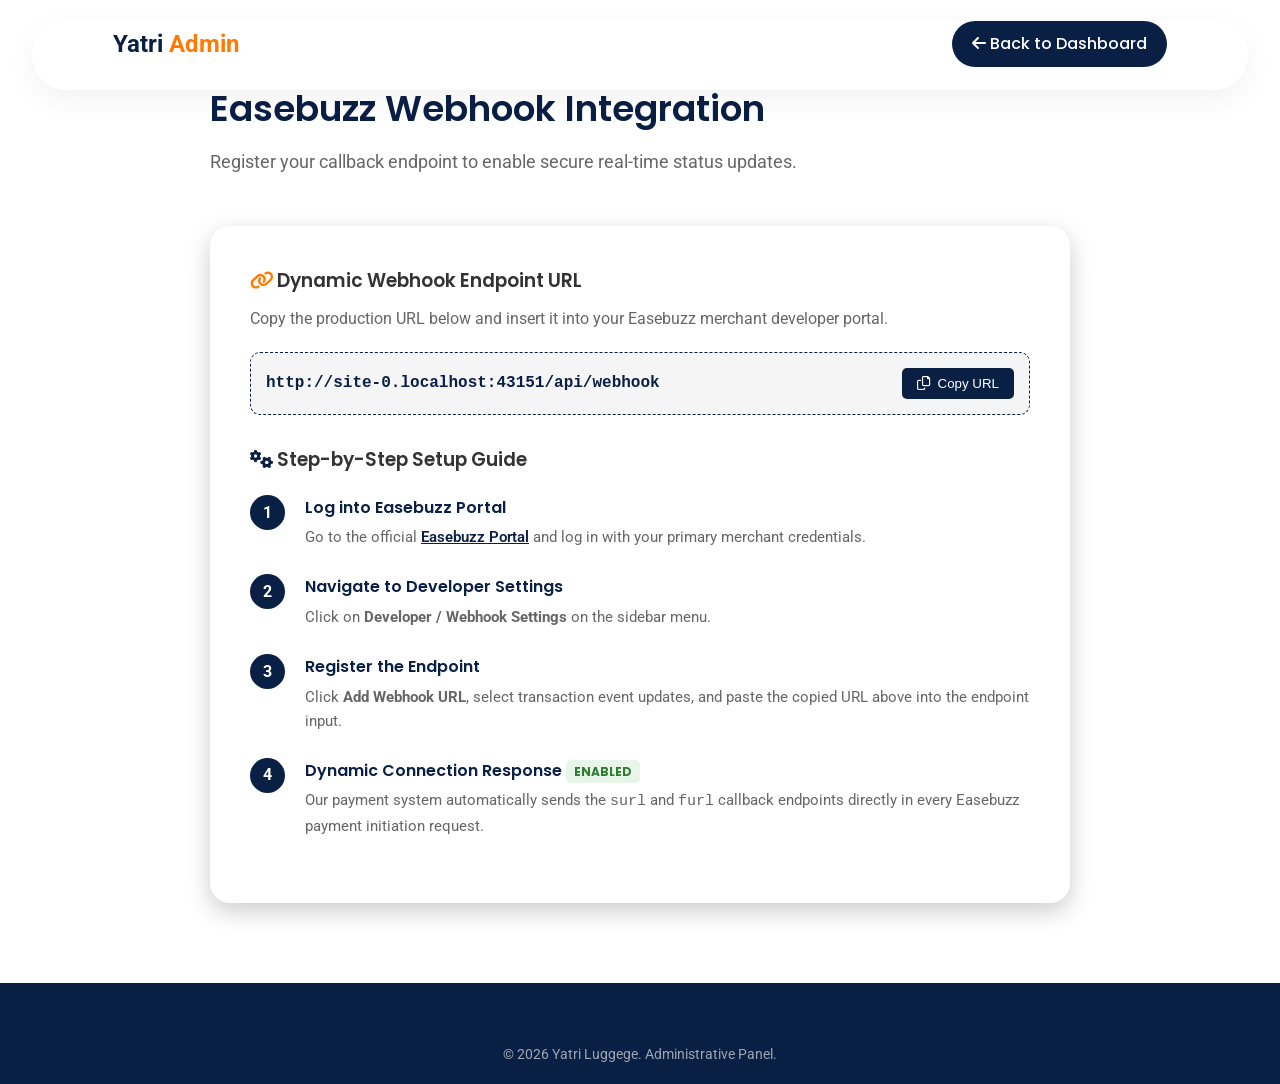
<file: webhook-setup.html>
<!DOCTYPE html>
<html lang="en">
<head>
    <meta charset="UTF-8">
    <meta name="viewport" content="width=device-width, initial-scale=1.0">
    <title>Easebuzz Webhook Configuration | Yatri Luggege Admin</title>
    <link rel="stylesheet" href="https://cdnjs.cloudflare.com/ajax/libs/font-awesome/6.0.0/css/all.min.css">
    <link rel="stylesheet" href="css/style.css">
    <style>
        .webhook-card {
            background: white;
            border-radius: 20px;
            box-shadow: var(--shadow-lg);
            padding: 40px;
            margin-top: 40px;
        }
        .url-box {
            display: flex;
            background: var(--accent-color);
            padding: 15px;
            border-radius: 10px;
            border: 1px dashed var(--primary-color);
            align-items: center;
            justify-content: space-between;
            margin: 20px 0;
        }
        .url-text {
            font-family: 'Courier New', Courier, monospace;
            font-weight: 600;
            color: var(--primary-color);
            word-break: break-all;
        }
        .copy-btn {
            background: var(--primary-color);
            color: white;
            border: none;
            padding: 8px 15px;
            border-radius: 5px;
            cursor: pointer;
            transition: var(--transition);
            display: flex;
            align-items: center;
            gap: 8px;
        }
        .copy-btn:hover {
            background: var(--secondary-color);
        }
        .step-list {
            margin-top: 30px;
        }
        .step-item {
            display: flex;
            gap: 20px;
            margin-bottom: 25px;
        }
        .step-num {
            background: var(--primary-color);
            color: white;
            width: 35px;
            height: 35px;
            border-radius: 50%;
            display: flex;
            align-items: center;
            justify-content: center;
            font-weight: bold;
            flex-shrink: 0;
        }
        .step-details h4 {
            color: var(--primary-color);
            margin-bottom: 5px;
        }
        .step-details p {
            color: var(--text-light);
            font-size: 15px;
        }
        .badge {
            background: #e1f5fe;
            color: #0288d1;
            padding: 3px 8px;
            border-radius: 5px;
            font-size: 12px;
            font-weight: bold;
            text-transform: uppercase;
        }
        .badge-success {
            background: #e8f5e9;
            color: #2e7d32;
        }
    </style>
    <!-- Meta Pixel Code -->
    <script>
    !function(f,b,e,v,n,t,s)
    {if(f.fbq)return;n=f.fbq=function(){n.callMethod?
    n.callMethod.apply(n,arguments):n.queue.push(arguments)};
    if(!f._fbq)f._fbq=n;n.push=n;n.loaded=!0;n.version='2.0';
    n.queue=[];t=b.createElement(e);t.async=!0;
    t.src=v;s=b.getElementsByTagName(e)[0];
    s.parentNode.insertBefore(t,s)}(window, document,'script',
    'https://connect.facebook.net/en_US/fbevents.js');
    fbq('init', '947390424330740');
    fbq('track', 'PageView');
    </script>
    <noscript><img height="1" width="1" style="display:none"
    src="https://www.facebook.com/tr?id=947390424330740&ev=PageView&noscript=1"
    /></noscript>
    <!-- End Meta Pixel Code -->
</head>
<body>
    <header>
        <div class="container">
            <nav style="justify-content: space-between;">
                <a href="admin.html" class="logo">Yatri <span>Admin</span></a>
                <a href="admin.html" class="btn btn-primary" style="padding: 10px 20px;"><i class="fas fa-arrow-left"></i> Back to Dashboard</a>
            </nav>
        </div>
    </header>

    <section class="section-padding">
        <div class="container" style="max-width: 900px;">
            <div class="section-title" style="text-align: left;">
                <h2>Easebuzz Webhook Integration</h2>
                <p>Register your callback endpoint to enable secure real-time status updates.</p>
            </div>

            <div class="webhook-card">
                <h3><i class="fas fa-link" style="color: var(--secondary-color);"></i> Dynamic Webhook Endpoint URL</h3>
                <p style="color: var(--text-light); margin-top: 10px;">Copy the production URL below and insert it into your Easebuzz merchant developer portal.</p>
                
                <div class="url-box">
                    <span class="url-text" id="webhookUrl">https://new-yatri-luggege.vercel.app/api/webhook</span>
                    <button class="copy-btn" onclick="copyWebhook()">
                        <i class="far fa-copy"></i> <span id="btnText">Copy URL</span>
                    </button>
                </div>

                <div class="step-list">
                    <h3><i class="fas fa-cogs" style="color: var(--primary-color);"></i> Step-by-Step Setup Guide</h3>
                    <div class="step-item" style="margin-top: 20px;">
                        <div class="step-num">1</div>
                        <div class="step-details">
                            <h4>Log into Easebuzz Portal</h4>
                            <p>Go to the official <a href="https://easy.easebuzz.in" target="_blank" style="color: var(--primary-color); font-weight: 600; text-decoration: underline;">Easebuzz Portal</a> and log in with your primary merchant credentials.</p>
                        </div>
                    </div>

                    <div class="step-item">
                        <div class="step-num">2</div>
                        <div class="step-details">
                            <h4>Navigate to Developer Settings</h4>
                            <p>Click on <strong>Developer / Webhook Settings</strong> on the sidebar menu.</p>
                        </div>
                    </div>

                    <div class="step-item">
                        <div class="step-num">3</div>
                        <div class="step-details">
                            <h4>Register the Endpoint</h4>
                            <p>Click <strong>Add Webhook URL</strong>, select transaction event updates, and paste the copied URL above into the endpoint input.</p>
                        </div>
                    </div>

                    <div class="step-item">
                        <div class="step-num">4</div>
                        <div class="step-details">
                            <h4>Dynamic Connection Response <span class="badge badge-success">Enabled</span></h4>
                            <p>Our payment system automatically sends the <code>surl</code> and <code>furl</code> callback endpoints directly in every Easebuzz payment initiation request.</p>
                        </div>
                    </div>
                </div>
            </div>
        </div>
    </section>

    <footer>
        <div class="container">
            <div class="footer-bottom" style="border: none; padding: 0;">
                <p>&copy; 2026 Yatri Luggege. Administrative Panel.</p>
            </div>
        </div>
    </footer>

    <script>
        // Set dynamic URL matching host domain
        document.addEventListener("DOMContentLoaded", () => {
            const host = window.location.host || "new-yatri-luggege.vercel.app";
            const protocol = window.location.protocol === "https:" ? "https" : "http";
            document.getElementById("webhookUrl").textContent = `${protocol}://${host}/api/webhook`;
        });

        function copyWebhook() {
            const text = document.getElementById("webhookUrl").textContent;
            navigator.clipboard.writeText(text).then(() => {
                const btnText = document.getElementById("btnText");
                btnText.textContent = "Copied!";
                setTimeout(() => {
                    btnText.textContent = "Copy URL";
                }, 2000);
            });
        }
    </script>
</body>
</html>
</file>
<file: css/style.css>
@import url('https://fonts.googleapis.com/css2?family=Poppins:wght@300;400;500;600;700&family=Roboto:wght@300;400;500;700&display=swap');

:root {
    /* Colors */
    --primary-color: #0A1F44;
    --secondary-color: #FF7A00;
    --accent-color: #F5F5F5;
    --text-dark: #333333;
    --text-light: #666666;
    --white: #FFFFFF;
    --error: #FF4D4D;
    --success: #27AE60;

    /* Fonts */
    --heading-font: 'Poppins', sans-serif;
    --body-font: 'Roboto', sans-serif;

    /* Shadows */
    --shadow-sm: 0 2px 8px rgba(0, 0, 0, 0.1);
    --shadow-md: 0 4px 12px rgba(0, 0, 0, 0.15);
    --shadow-lg: 0 8px 24px rgba(0, 0, 0, 0.2);

    /* Spacing */
    --container-width: 1200px;
    --header-height: 80px;
    --transition: all 0.3s ease;
}

* {
    margin: 0;
    padding: 0;
    box-sizing: border-box;
}

body {
    font-family: var(--body-font);
    color: var(--text-dark);
    line-height: 1.6;
    overflow-x: hidden;
}

h1, h2, h3, h4, h5, h6 {
    font-family: var(--heading-font);
    font-weight: 600;
}

a {
    text-decoration: none;
    color: inherit;
    transition: var(--transition);
}

ul {
    list-style: none;
}

img {
    max-width: 100%;
    display: block;
}

.container {
    max-width: var(--container-width);
    margin: 0 auto;
    padding: 0 20px;
}

header .container {
    max-width: 95%; /* Extra width only for the header */
}

.btn {
    display: inline-block;
    padding: 12px 30px;
    border-radius: 50px;
    font-weight: 500;
    cursor: pointer;
    transition: var(--transition);
    border: none;
    font-family: var(--heading-font);
    text-align: center;
}

.btn-primary {
    background-color: var(--primary-color);
    color: var(--white);
}

.btn-primary:hover {
    background-color: #0d2a5c;
    transform: translateY(-2px);
    box-shadow: var(--shadow-md);
}

.btn-secondary {
    background-color: var(--secondary-color);
    color: var(--white);
}

.btn-secondary:hover {
    background-color: #e66e00;
    transform: translateY(-2px);
    box-shadow: var(--shadow-md);
}

.section-padding {
    padding: 80px 0;
}

.section-title {
    text-align: center;
    margin-bottom: 50px;
}

.section-title h2 {
    font-size: 36px;
    margin-bottom: 10px;
    color: var(--primary-color);
}

.section-title p {
    color: var(--text-light);
    font-size: 18px;
}

/* Header Styles */
header {
    position: fixed;
    top: 20px;
    left: 50%;
    transform: translateX(-50%);
    width: 95%;
    max-width: 1400px;
    height: 70px;
    background: rgba(255, 255, 255, 0.8);
    backdrop-filter: blur(15px);
    -webkit-backdrop-filter: blur(15px);
    border: 1px solid rgba(255, 255, 255, 0.3);
    border-radius: 50px;
    z-index: 1000;
    transition: all 0.4s cubic-bezier(0.4, 0, 0.2, 1);
    box-shadow: 0 10px 30px rgba(0, 0, 0, 0.05);
}

header.scrolled {
    top: 0;
    width: 100%;
    max-width: 100%;
    border-radius: 0;
    background: rgba(255, 255, 255, 0.95);
    height: 65px;
    box-shadow: var(--shadow-md);
}

@media (max-width: 768px) {
    header {
        top: 0;
        width: 100%;
        height: 65px;
        padding: 0 15px;
        border-radius: 0;
    }
    header.scrolled {
        height: 60px;
    }
}

nav {
    height: 100%;
    display: flex;
    justify-content: space-between;
    align-items: center;
    padding: 0 30px;
}

.logo {
    font-size: 24px;
    font-weight: 700;
    color: var(--primary-color);
    white-space: nowrap;
}

@media (max-width: 480px) {
    .logo {
        font-size: 20px;
    }
}

.logo span {
    color: var(--secondary-color);
}

.nav-links {
    display: flex;
    gap: 40px;
}

.nav-links a {
    text-decoration: none;
    color: var(--primary-color);
    font-weight: 500;
    transition: var(--transition);
    position: relative;
    padding: 5px 0;
}

.nav-links a::after {
    content: '';
    position: absolute;
    bottom: 0;
    left: 0;
    width: 0;
    height: 2px;
    background: var(--secondary-color);
    transition: var(--transition);
}

.nav-links a:hover::after,
.nav-links a.active::after {
    width: 100%;
}

.nav-links a:hover {
    color: var(--secondary-color);
}

.nav-icons {
    display: flex;
    gap: 25px;
    align-items: center;
}

.nav-icons i, .nav-icons a {
    font-size: 20px;
    color: var(--primary-color);
    cursor: pointer;
    transition: var(--transition);
    text-decoration: none;
}

.nav-icons i:hover, .nav-icons a:hover {
    color: var(--secondary-color);
    transform: scale(1.1);
}

@media (max-width: 768px) {
    .nav-icons {
        gap: 15px;
    }
    .nav-icons i, .nav-icons a {
        font-size: 18px;
    }
}

.cart-icon {
    position: relative;
    display: flex;
    align-items: center;
}


.cart-count {
    position: absolute;
    top: -8px;
    right: -8px;
    background: var(--secondary-color);
    color: var(--white);
    font-size: 10px;
    width: 18px;
    height: 18px;
    border-radius: 50%;
    display: flex;
    align-items: center;
    justify-content: center;
}

/* Footer Styles */
footer {
    background: var(--primary-color);
    color: var(--white);
    padding: 60px 0 20px;
}

.footer-content {
    display: grid;
    grid-template-columns: repeat(auto-fit, minmax(250px, 1fr));
    gap: 40px;
    margin-bottom: 40px;
}

.footer-brand p {
    margin-top: 20px;
    opacity: 0.8;
}

.footer-links h4, .footer-contact h4 {
    margin-bottom: 20px;
    font-size: 18px;
}

.footer-links ul li {
    margin-bottom: 10px;
}

.footer-links ul li a {
    opacity: 0.8;
}

.footer-links ul li a:hover {
    opacity: 1;
    color: var(--secondary-color);
    padding-left: 5px;
}

.footer-contact p {
    margin-bottom: 10px;
    opacity: 0.8;
    display: flex;
    align-items: center;
    gap: 10px;
}

.social-links {
    display: flex;
    gap: 15px;
    margin-top: 20px;
}

.social-links a {
    width: 35px;
    height: 35px;
    background: rgba(255, 255, 255, 0.1);
    display: flex;
    align-items: center;
    justify-content: center;
    border-radius: 50%;
}

.footer-bottom {
    text-align: center;
    padding-top: 20px;
    border-top: 1px solid rgba(255, 255, 255, 0.1);
    font-size: 14px;
    opacity: 0.6;
}

/* Mobile Menu Toggle */
.menu-btn {
    display: none;
    font-size: 24px;
    cursor: pointer;
    color: var(--primary-color);
    order: 3;
}

.nav-icons {
    display: flex;
    gap: 20px;
    align-items: center;
    order: 2;
}

@media (max-width: 768px) {
    .menu-btn {
        display: block;
    }
    
    .nav-links {
        position: fixed;
        top: 0;
        right: -100%;
        height: 100vh;
        width: 80%; /* Increased from 280px */
        max-width: 320px;
        background: white;
        flex-direction: column;
        align-items: center;
        justify-content: center;
        gap: 20px;
        box-shadow: -10px 0 30px rgba(0,0,0,0.2);
        transition: 0.4s cubic-bezier(0.4, 0, 0.2, 1);
        z-index: 1001;
        display: flex;
        padding: 40px 0;
    }

    .nav-links.active {
        right: 0;
    }

    .nav-links li {
        width: 100%;
        text-align: center;
    }

    .nav-links a {
        font-size: 20px;
        display: block;
        padding: 20px;
        width: 100%;
        text-align: center;
        border-bottom: 1px solid #f5f5f5;
    }
    
    .nav-links li:last-child a {
        border-bottom: none;
    }

    /* Menu Overlay */
    .menu-overlay {
        position: fixed;
        top: 0;
        left: 0;
        width: 100%;
        height: 100%;
        background: rgba(0,0,0,0.5);
        display: none;
        z-index: 1000;
    }

    .menu-overlay.active {
        display: block;
    }
}

/* Global Responsive Adjustments */
@media (max-width: 1024px) {
    :root {
        --container-width: 95%;
    }
}

@media (max-width: 768px) {
    .section-padding {
        padding: 60px 0;
    }
    .section-title {
        margin-bottom: 30px;
    }
    .section-title h2 {
        font-size: 28px;
    }
    .section-title p {
        font-size: 16px;
    }
    
    .grid-4, .grid-3, .grid-2 {
        grid-template-columns: repeat(auto-fit, minmax(250px, 1fr));
        gap: 20px;
    }
}

@media (max-width: 480px) {
    .container {
        padding: 0 15px;
    }
    .btn {
        padding: 10px 20px;
        font-size: 14px;
    }
}

/* Responsive Table Wrapper */
.table-responsive {
    width: 100%;
    overflow-x: auto;
    -webkit-overflow-scrolling: touch;
    margin-bottom: 20px;
}

.table-responsive table {
    min-width: 600px;
}

/* Yatri Luggege Brand Text Watermark */
.product-img,
.product-gallery,
.category-card,
.cart-item-img {
    position: relative !important;
    display: block;
}

.product-img::after,
.product-gallery::after,
.category-card::after {
    content: 'Yatri Luggege';
    position: absolute;
    top: 50%;
    left: 50%;
    transform: translate(-50%, -50%) rotate(-30deg);
    font-size: 36px;
    font-weight: 900;
    color: rgba(10, 31, 68, 0.25);
    text-transform: uppercase;
    letter-spacing: 4px;
    pointer-events: none;
    z-index: 100;
    white-space: nowrap;
    text-shadow: 1px 1px 0 rgba(255, 255, 255, 0.5);
}

.cart-item-img::after {
    content: 'Yatri Luggege';
    position: absolute;
    top: 50%;
    left: 50%;
    transform: translate(-50%, -50%) rotate(-30deg);
    font-size: 12px;
    font-weight: 900;
    color: rgba(10, 31, 68, 0.25);
    text-transform: uppercase;
    letter-spacing: 1px;
    pointer-events: none;
    z-index: 100;
    white-space: nowrap;
    text-shadow: 1px 1px 0 rgba(255, 255, 255, 0.5);
}
</file>
